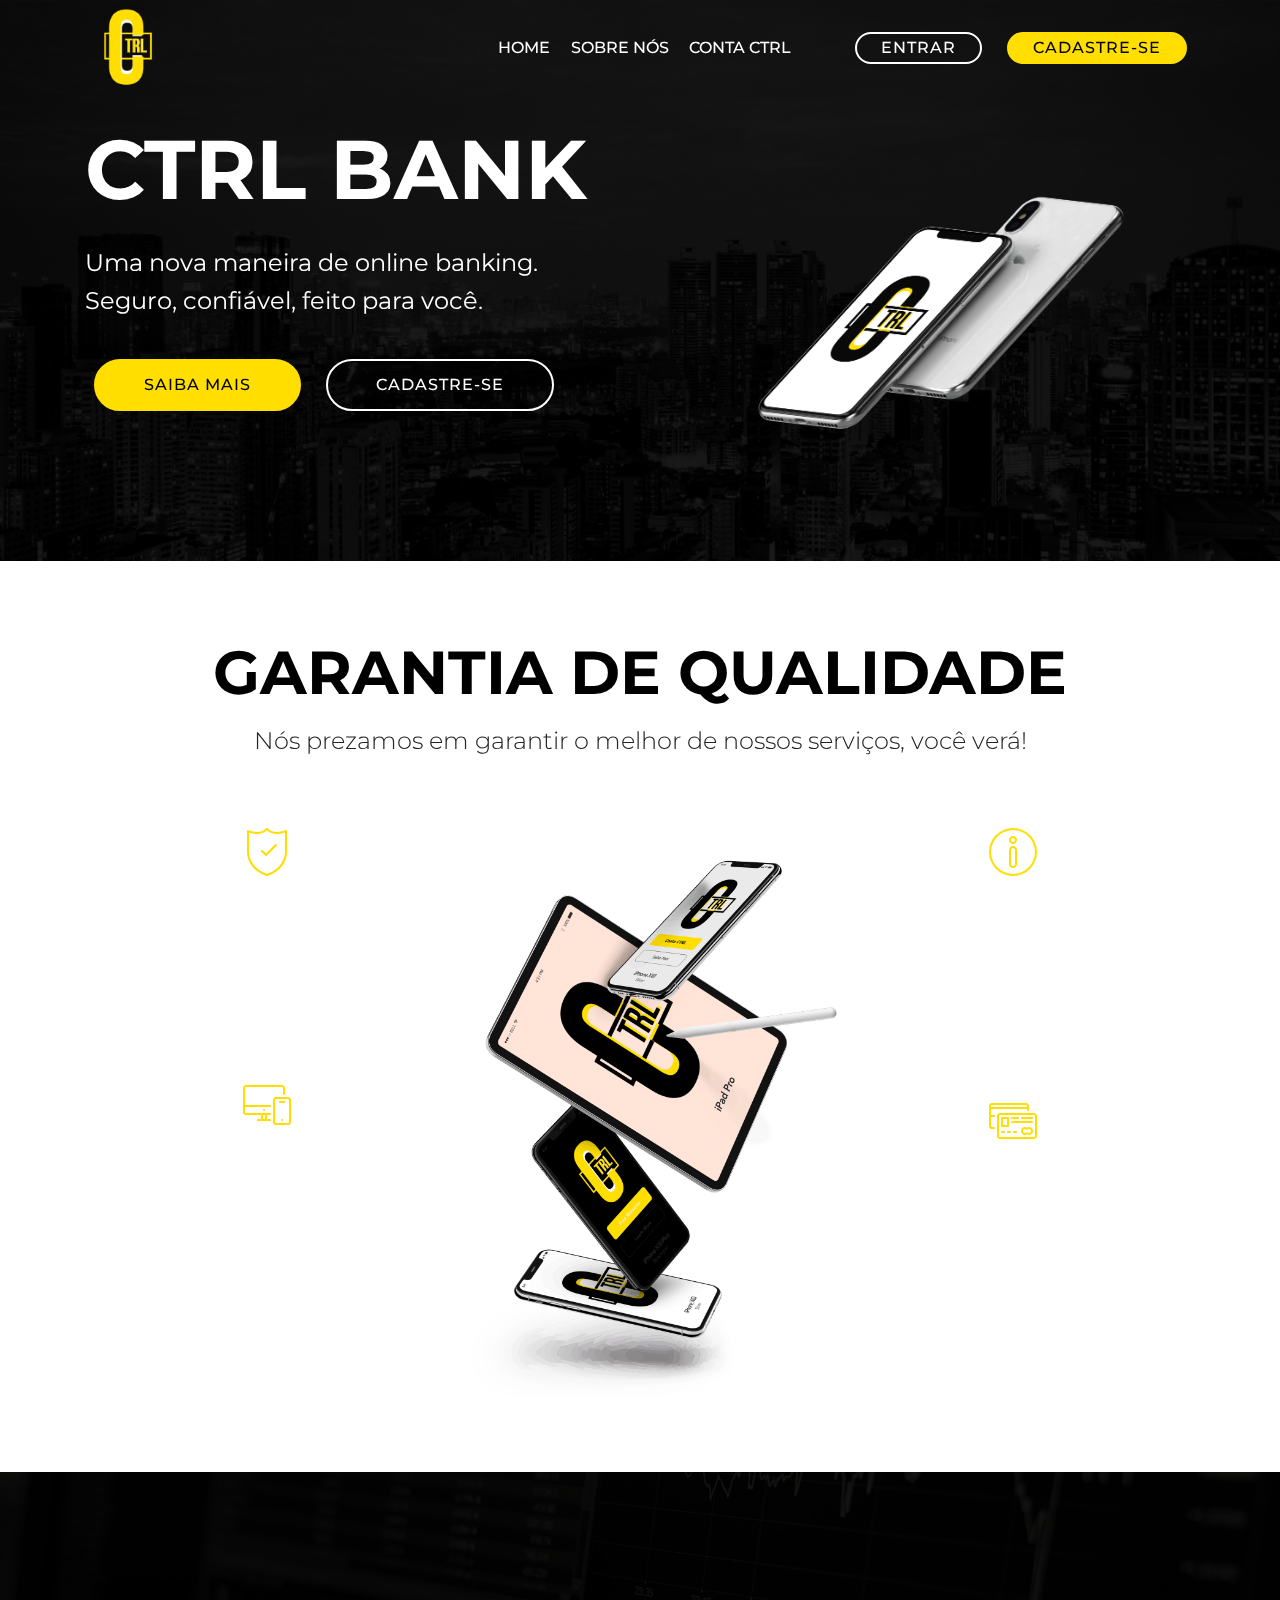
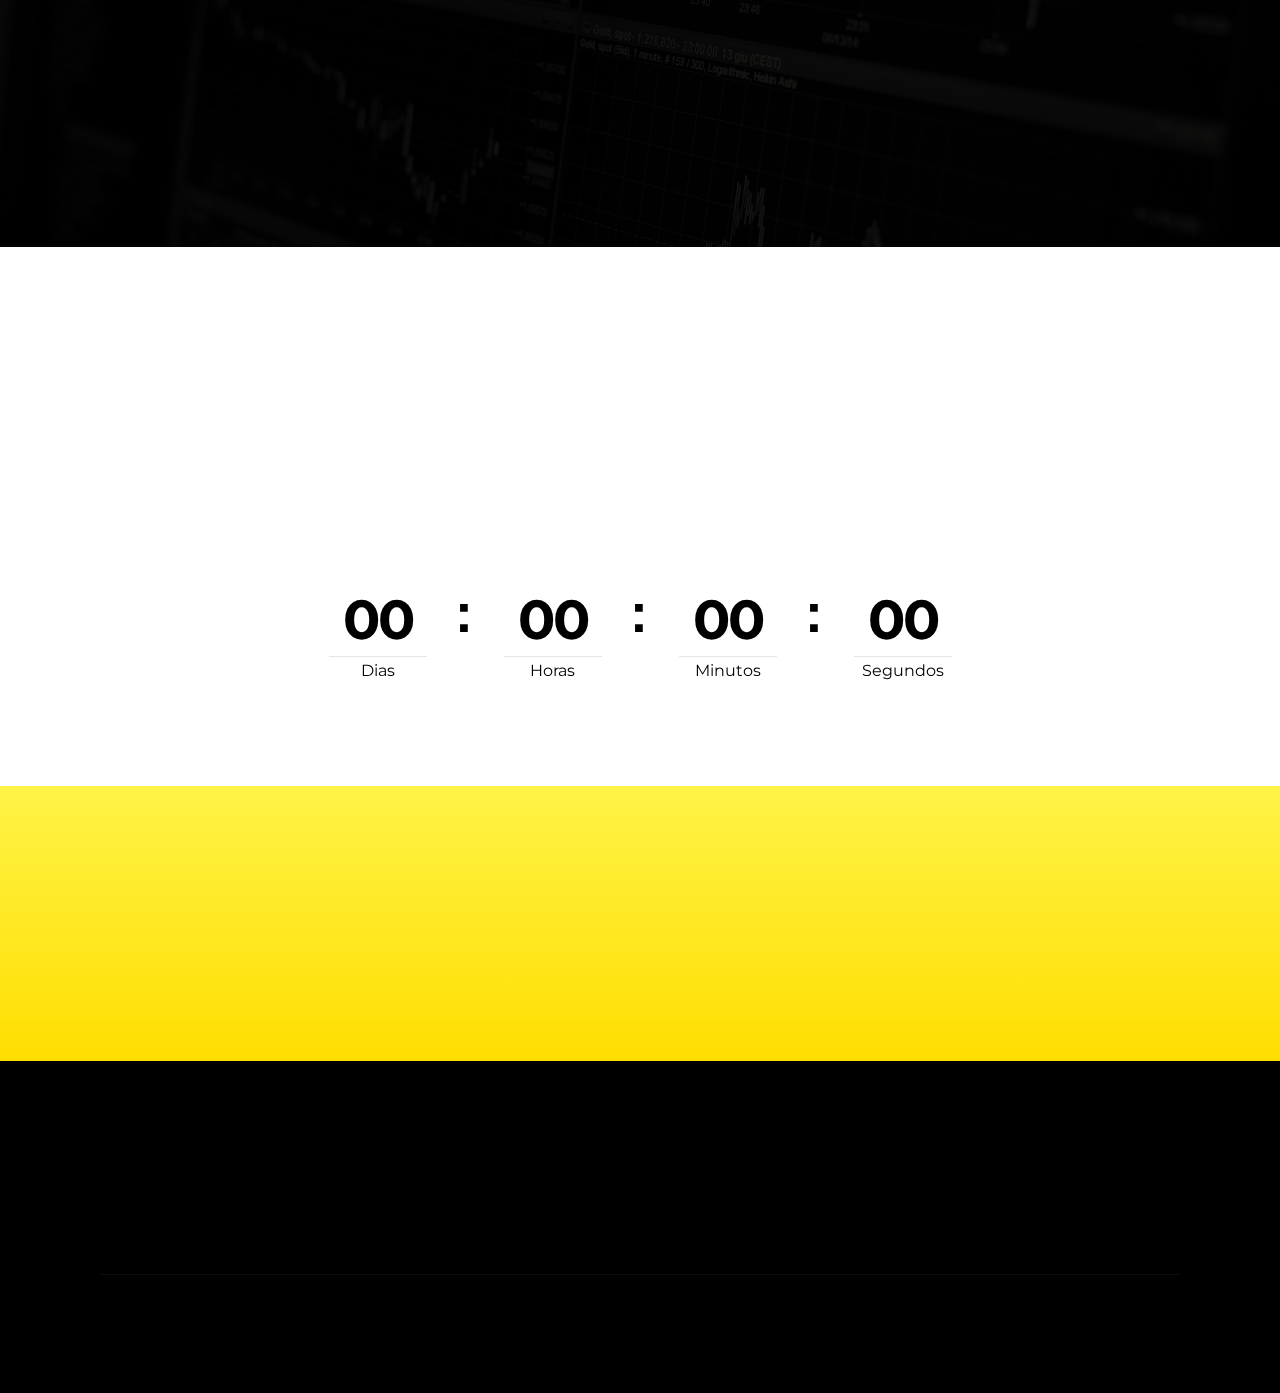
<file: index.html>
<!DOCTYPE html>
<html  >
<head>
  <!-- Site made with Mobirise Website Builder v4.9.7, https://mobirise.com -->
  <meta charset="UTF-8">
  <meta http-equiv="X-UA-Compatible" content="IE=edge">
  <meta name="generator" content="Mobirise v4.9.7, mobirise.com">
  <meta name="viewport" content="width=device-width, initial-scale=1, minimum-scale=1">
  <link rel="shortcut icon" href="assets/images/captura-de-tela-126-118x104.png" type="image/x-icon">
  <meta name="description" content="">
  
  <title>Home</title>
  <link rel="stylesheet" href="assets/web/assets/mobirise-icons/mobirise-icons.css">
  <link rel="stylesheet" href="assets/tether/tether.min.css">
  <link rel="stylesheet" href="assets/bootstrap/css/bootstrap.min.css">
  <link rel="stylesheet" href="assets/bootstrap/css/bootstrap-grid.min.css">
  <link rel="stylesheet" href="assets/bootstrap/css/bootstrap-reboot.min.css">
  <link rel="stylesheet" href="assets/dropdown/css/style.css">
  <link rel="stylesheet" href="assets/socicon/css/styles.css">
  <link rel="stylesheet" href="assets/animatecss/animate.min.css">
  <link rel="stylesheet" href="assets/theme/css/style.css">
  <link rel="stylesheet" href="assets/mobirise/css/mbr-additional.css" type="text/css">
  
  
  
</head>
<body>
  <section class="menu cid-roFRwippFR" once="menu" id="menu1-0">

    

    <nav class="navbar navbar-expand beta-menu navbar-dropdown align-items-center navbar-fixed-top navbar-toggleable-sm bg-color transparent">
        <button class="navbar-toggler navbar-toggler-right" type="button" data-toggle="collapse" data-target="#navbarSupportedContent" aria-controls="navbarSupportedContent" aria-expanded="false" aria-label="Toggle navigation">
            <div class="hamburger">
                <span></span>
                <span></span>
                <span></span>
                <span></span>
            </div>
        </button>
        <div class="menu-logo">
            <div class="navbar-brand">
                <span class="navbar-logo">
                    <a href="index.html">
                         <img src="assets/images/captura-de-tela-126-118x104.png" alt="Mobirise" title="" style="height: 5rem;">
                    </a>
                </span>
                
            </div>
        </div>
        <div class="collapse navbar-collapse" id="navbarSupportedContent">
            <ul class="navbar-nav nav-dropdown" data-app-modern-menu="true"><li class="nav-item">
                    <a class="nav-link link text-white display-4" href="https://mobirise.co">
                        </a>
                </li><li class="nav-item"><a class="nav-link link text-white display-4" href="index.html">HOME</a></li>
                <li class="nav-item"><a class="nav-link link text-white display-4" href="page1.html">SOBRE NÓS</a></li><li class="nav-item"><a class="nav-link link text-white display-4" href="page2.html">CONTA CTRL &nbsp; &nbsp; &nbsp; &nbsp; &nbsp;</a></li></ul>
            <div class="navbar-buttons mbr-section-btn"><a class="btn btn-sm btn-white-outline display-4" href="checarsessao.php">ENTRAR
                    </a> <a class="btn btn-sm btn-success display-4" href="cadastro.php">CADASTRE-SE
                    </a></div>
        </div>
    </nav>
</section>

<section class="engine"><a href="https://mobirise.info/u">bootstrap html templates</a></section><section class="header3 cid-roFRIWj4PV mbr-parallax-background" id="header3-2">

    

    <div class="mbr-overlay" style="opacity: 0.9; background-color: rgb(0, 0, 0);">
    </div>

    <div class="container">
        <div class="media-container-row">
            <div class="mbr-figure" style="width: 100%;">
                <img src="assets/images/iphone-1180x885.png" alt="Mobirise" title="">
            </div>

            <div class="media-content">
                <h1 class="mbr-section-title mbr-white pb-3 mbr-fonts-style display-1"><strong>CTRL BANK</strong></h1>
                
                <div class="mbr-section-text mbr-white pb-3 ">
                    <p class="mbr-text mbr-fonts-style display-5">Uma nova maneira de online banking.<br>Seguro, confiável, feito para você.</p>
                </div>
                <div class="mbr-section-btn"><a class="btn btn-md btn-primary display-4" href="page2.html">SAIBA MAIS</a>
                    <a class="btn btn-md btn-white-outline display-4" href="cadastro.php">CADASTRE-SE</a></div>
            </div>
        </div>
    </div>

</section>

<section class="features12 cid-roGe4L6jvk" id="features12-8">
    
    

    

    <div class="container">
        <h2 class="mbr-section-title pb-2 mbr-fonts-style display-2"><strong>GARANTIA&nbsp;</strong><strong>DE QUALIDADE</strong></h2>
        <h3 class="mbr-section-subtitle pb-3 mbr-fonts-style display-5">Nós prezamos em garantir o melhor de nossos serviços, você verá!</h3>

        <div class="media-container-row pt-5">
            <div class="block-content align-right">
                <div class="card pl-3 pr-3 pb-5">
                    <div class="mbr-card-img-title">
                        <div class="card-img pb-3">
                             <span class="mbr-iconfont mbri-protect" style="color: rgb(255, 222, 0); fill: rgb(255, 222, 0);"></span>
                        </div>
                        <div class="mbr-crt-title">
                            <h4 class="card-title py-2 mbr-crt-title mbr-fonts-style display-7"><strong>Segurança</strong></h4>
                        </div>
                    </div>                

                    <div class="card-box">
                        <p class="mbr-text mbr-section-text mbr-fonts-style display-7">Sistema 100% seguro, seus dados estarão em boas mãos.</p>
                    </div>
                </div>

                <div class="card pl-3 pr-3">
                    <div class="mbr-card-img-title">
                        <div class="card-img pb-3">
                            <span class="mbr-iconfont mbri-responsive" style="color: rgb(255, 222, 0); fill: rgb(255, 222, 0);"></span>
                        </div>
                        <div class="mbr-crt-title">
                            <h4 class="card-title py-2 mbr-crt-title mbr-fonts-style display-7"><strong>Prático e Responsivo</strong></h4>
                        </div>
                    </div>
                    <div class="card-box">
                        <p class="mbr-text mbr-section-text mbr-fonts-style display-7">
                            Nós nos adaptamos a qualquer aparelho.</p>
                    </div>
                </div>
            </div>

            <div class="mbr-figure m-auto" style="width: 60%;">
                <img src="assets/images/flyingf-982x929.png" alt="Mobirise" title="">
            </div>

            <div class="block-content align-left">
                <div class="card pl-3 pr-3 pb-5">
                    <div class="mbr-card-img-title">
                        <div class="card-img pb-3">
                             <span class="mbr-iconfont mbri-info" style="color: rgb(255, 222, 0); fill: rgb(255, 222, 0);"></span>
                        </div>
                        <div class="mbr-crt-title">
                            <h4 class="card-title py-2 mbr-crt-title mbr-fonts-style display-7"><strong>Atendimento ao Cliente</strong></h4>
                        </div>
                    </div>                

                    <div class="card-box">
                        <p class="mbr-text mbr-section-text mbr-fonts-style display-7">Suporte ao cliente a qualquer momento em nosso FAC.</p>
                    </div>
                </div>

                <div class="card pl-3 pr-3">
                    <div class="mbr-card-img-title">
                        <div class="card-img pb-3">
                            <span class="mbr-iconfont mbri-credit-card" style="color: rgb(255, 222, 0); fill: rgb(255, 222, 0);"></span>
                        </div>
                        <div class="mbr-crt-title">
                            <h4 class="card-title py-2 mbr-crt-title mbr-fonts-style display-7"><strong>
                                Cartão</strong> <strong>Grátis</strong></h4>
                        </div>
                    </div>
                    <div class="card-box">
                        <p class="mbr-text mbr-section-text mbr-fonts-style display-7">
                            Além de tudo você ganha o cartão CTRL sem adicionais.</p>
                    </div>
                </div>
            </div>
        </div>
    </div>
</section>

<section class="mbr-section info3 cid-roGlf3pNyD" id="info3-b">

    

    <div class="mbr-overlay" style="opacity: 0.9; background-color: rgb(0, 0, 0);">
    </div>

    <div class="container">
        <div class="row justify-content-center">
            <div class="media-container-column title col-12 col-md-10">
                <h2 class="align-left mbr-bold mbr-white pb-3 mbr-fonts-style display-2">SUA MELHOR OPÇÃO&nbsp;<br>É O CTRL.</h2>
                
                <p class="mbr-text align-left mbr-white mbr-fonts-style display-7">Sem anuidade, sem stress. Garantia de serviço, praticidade &amp; segurança. Nós somos o banco do futuro.</p>
                <div class="mbr-section-btn align-left py-4"><a class="btn btn-primary display-4" href="page2.html">CONTA CTRL</a></div>
            </div>
        </div>
    </div>
</section>

<section class="countdown1 cid-roFSd24GVu" id="countdown1-4">
    
    
    
    <div class="container ">
        <h2 class="mbr-section-title pb-3 align-center mbr-fonts-style display-1"><strong>Em breve com vocês...</strong></h2>
        <h3 class="mbr-section-subtitle align-center mbr-fonts-style display-5">
            Uma aplicação moderna e prática, perfeita para que tem pressa.<br>O CTRL Bank é o banco do futuro!</h3>
        
    </div>
    <div class="container countdown-cont align-center">
        <div class="daysCountdown" title="Dias"></div>
        <div class="hoursCountdown" title="Horas"></div> 
        <div class="minutesCountdown" title="Minutos"></div> 
        <div class="secondsCountdown" title="Segundos"></div>
        <div class="countdown pt-5 mt-2" data-due-date="2019/06/10"> 
        </div>
    </div>
</section>

<section class="cid-roGn3RAHM3" id="social-buttons2-c">

    

    

    <div class="container">
        <div class="media-container-row">
            <div class="col-md-8 align-center">
                <h2 class="pb-3 mbr-fonts-style display-1"><strong>SIGA-NOS!</strong></h2>
                <div class="social-list pl-0 mb-0">
                    <a href="https://twitter.com" target="_blank">
                        <span class="px-2 mbr-iconfont mbr-iconfont-social socicon-twitter socicon"></span>
                    </a>
                    <a href="https://www.facebook.com" target="_blank">
                        <span class="px-2 mbr-iconfont mbr-iconfont-social socicon-facebook socicon"></span>
                    </a>
                    <a href="https://instagram.com" target="_blank">
                        <span class="px-2 mbr-iconfont mbr-iconfont-social socicon-instagram socicon"></span>
                    </a>
                    <a href="https://www.youtube.com/c/mobirise" target="_blank">
                        
                    </a>
                    <a href="https://plus.google.com/u/0/+Mobirise" target="_blank">
                        
                    </a>
                    <a href="https://www.behance.net/Mobirise" target="_blank">
                        
                    </a>
                </div>
            </div>
        </div>
    </div>
</section>

<section class="cid-roGnhHW5vI" id="footer1-e">

    

    

    <div class="container">
        <div class="media-container-row content text-white">
            <div class="col-12 col-md-3">
                <div class="media-wrap">
                    <a href="index.html">
                        <img src="assets/images/captura-de-tela-126-192x168.png" alt="Mobirise" title="">
                    </a>
                </div>
            </div>
            <div class="col-12 col-md-3 mbr-fonts-style display-7">
                <h5 class="pb-3">Endereço</h5>
                <p class="mbr-text">ETEC Joaquim Ferreira&nbsp;<br>do Amaral<br>Jaú/SP</p>
            </div>
            <div class="col-12 col-md-3 mbr-fonts-style display-7">
                <h5 class="pb-3">
                    Contacts
                </h5>
                <p class="mbr-text">
                    Email: support@ctrlbank.com
                    <br>Telefone: +55 (14) 00000000 &nbsp; &nbsp; &nbsp; &nbsp;&nbsp;<br></p>
            </div>
            <div class="col-12 col-md-3 mbr-fonts-style display-7">
                <h5 class="pb-3">
                    Links
                </h5>
                <p class="mbr-text"><a href="index.html">Cadastro</a></p>
            </div>
        </div>
        <div class="footer-lower">
            <div class="media-container-row">
                <div class="col-sm-12">
                    <hr>
                </div>
            </div>
            <div class="media-container-row mbr-white">
                <div class="col-sm-6 copyright">
                    <p class="mbr-text mbr-fonts-style display-7">
                        © Copyright 2019 CTRL <a href="index.html">Bank</a> - All Rights Reserved
                    </p>
                </div>
                <div class="col-md-6">
                    <div class="social-list align-right">
                        <div class="soc-item">
                            <a href="https://twitter.com/mobirise" target="_blank">
                                <span class="socicon-twitter socicon mbr-iconfont mbr-iconfont-social"></span>
                            </a>
                        </div>
                        <div class="soc-item">
                            <a href="https://www.facebook.com" target="_blank">
                                <span class="mbr-iconfont mbr-iconfont-social socicon-facebook socicon"></span>
                            </a>
                        </div>
                        <div class="soc-item">
                            <a href="https://www.youtube.com/c/mobirise" target="_blank">
                                <span class="socicon-youtube socicon mbr-iconfont mbr-iconfont-social"></span>
                            </a>
                        </div>
                        <div class="soc-item">
                            <a href="https://instagram.com" target="_blank">
                                <span class="mbr-iconfont mbr-iconfont-social socicon-instagram socicon"></span>
                            </a>
                        </div>
                        <div class="soc-item">
                            <a href="https://plus.google.com" target="_blank">
                                <span class="mbr-iconfont mbr-iconfont-social socicon-googleplus socicon"></span>
                            </a>
                        </div>
                        <div class="soc-item">
                            <a href="https://www.behance.net" target="_blank">
                                <span class="mbr-iconfont mbr-iconfont-social socicon-behance socicon"></span>
                            </a>
                        </div>
                    </div>
                </div>
            </div>
        </div>
    </div>
</section>


  <script src="assets/web/assets/jquery/jquery.min.js"></script>
  <script src="assets/popper/popper.min.js"></script>
  <script src="assets/tether/tether.min.js"></script>
  <script src="assets/bootstrap/js/bootstrap.min.js"></script>
  <script src="assets/smoothscroll/smooth-scroll.js"></script>
  <script src="assets/dropdown/js/script.min.js"></script>
  <script src="assets/viewportchecker/jquery.viewportchecker.js"></script>
  <script src="assets/parallax/jarallax.min.js"></script>
  <script src="assets/countdown/jquery.countdown.min.js"></script>
  <script src="assets/sociallikes/social-likes.js"></script>
  <script src="assets/touchswipe/jquery.touch-swipe.min.js"></script>
  <script src="assets/theme/js/script.js"></script>
  
  
  <input name="animation" type="hidden">
  </body>
</html>
</file>
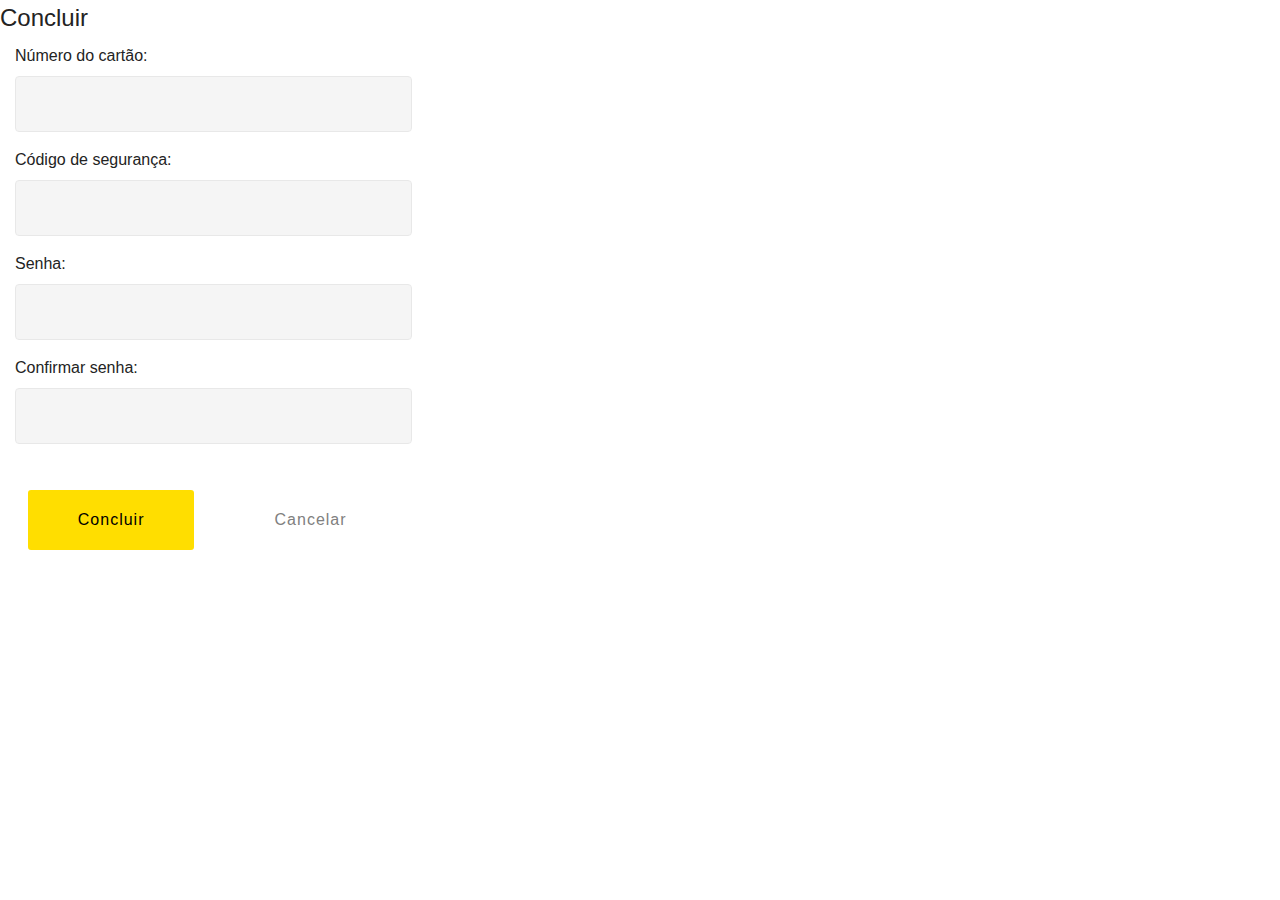
<file: antigoCONCLUIRCADASTRO.html>
<!DOCTYPE html>
<html>
<head>
	<title>Concluir Cadastro</title>
	<meta charset="UTF-8">
  <meta http-equiv="X-UA-Compatible" content="IE=edge">
  <meta name="generator" content="Mobirise v4.9.7, mobirise.com">
  <meta name="viewport" content="width=device-width, initial-scale=1, minimum-scale=1">
  <link rel="shortcut icon" href="assets/images/captura-de-tela-126-118x104.png" type="image/x-icon">
  <meta name="description" content="">
  
  <title>Home</title>
  <link rel="stylesheet" href="assets/web/assets/mobirise-icons/mobirise-icons.css">
  <link rel="stylesheet" href="assets/tether/tether.min.css">
  <link rel="stylesheet" href="assets/bootstrap/css/bootstrap.min.css">
  <link rel="stylesheet" href="assets/bootstrap/css/bootstrap-grid.min.css">
  <link rel="stylesheet" href="assets/bootstrap/css/bootstrap-reboot.min.css">
  <link rel="stylesheet" href="assets/dropdown/css/style.css">
  <link rel="stylesheet" href="assets/socicon/css/styles.css">
  <link rel="stylesheet" href="assets/animatecss/animate.min.css">
  <link rel="stylesheet" href="assets/theme/css/style.css">
  <link rel="stylesheet" href="assets/mobirise/css/mbr-additional.css" type="text/css">
</head>
<body>

	<form class="form-horizontal" action="concluir.php" method="post">
<fieldset>

<!-- Form Name -->
<legend>Concluir</legend>

<!-- Text input-->
<div class="form-group">
  <label class="col-md-4 control-label" for="cartao">Número do cartão:</label>  
  <div class="col-md-4">
  <input id="cartao" name="cartao" type="text" placeholder="" class="form-control input-md" required="">
    
  </div>
</div>

<!-- Text input-->
<div class="form-group">
  <label class="col-md-4 control-label" for="cod_seg">Código de segurança:</label>  
  <div class="col-md-4">
  <input id="cod_seg" name="cod_seg" type="text" placeholder="" class="form-control input-md" required="">
    
  </div>
</div>

<!-- Password input-->
<div class="form-group">
  <label class="col-md-4 control-label" for="senha">Senha:</label>
  <div class="col-md-4">
    <input id="senha" name="senha" type="password" placeholder="" class="form-control input-md" required="">
    
  </div>
</div>

<!-- Password input-->
<div class="form-group">
  <label class="col-md-4 control-label" for="confirmar_senha">Confirmar senha:</label>
  <div class="col-md-4">
    <input id="confirmar_senha" name="confirmar_senha" type="password" placeholder="" class="form-control input-md" required="">
    
  </div>
</div>

<!-- Button (Double) -->
<div class="form-group">
  <label class="col-md-4 control-label" for="concluir"></label>
  <div class="col-md-8">
    <button id="concluir" name="concluir" class="btn btn-success">Concluir</button>
    <button id="cancelar" name="cancelar" class="btn btn-danger">Cancelar</button>
  </div>
</div>

</fieldset>
</form>


</body>
</html>
</file>
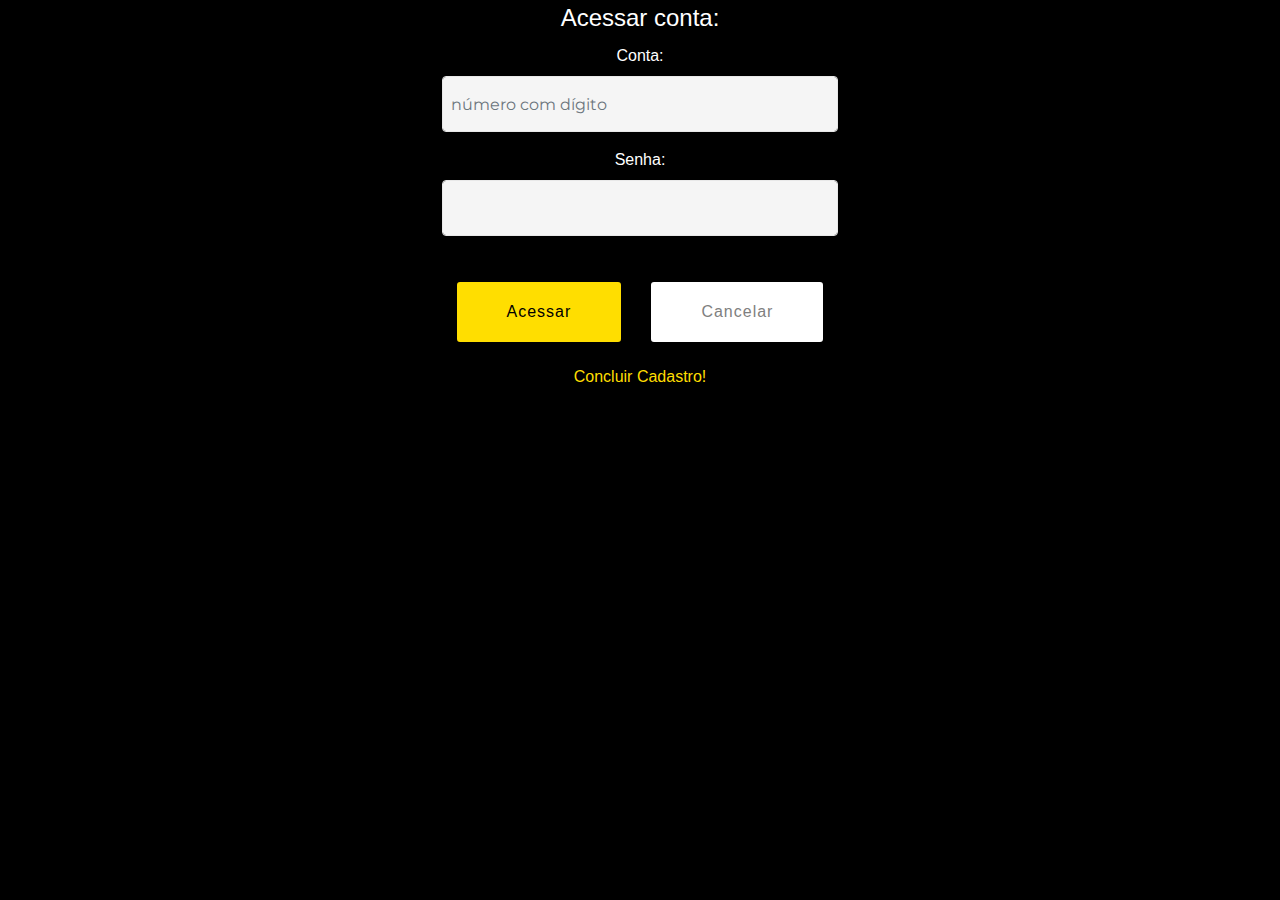
<file: antigoLOGIN.html>
<!DOCTYPE html>
<html  >
<head>
  <!-- Site made with Mobirise Website Builder v4.9.7, https://mobirise.com -->
  <meta charset="UTF-8">
  <meta http-equiv="X-UA-Compatible" content="IE=edge">
  <meta name="generator" content="Mobirise v4.9.7, mobirise.com">
  <meta name="viewport" content="width=device-width, initial-scale=1, minimum-scale=1">
  <link rel="shortcut icon" href="assets/images/captura-de-tela-126-118x104.png" type="image/x-icon">
  <meta name="description" content="">
  
  <title>Home</title>
  <link rel="stylesheet" href="assets/web/assets/mobirise-icons/mobirise-icons.css">
  <link rel="stylesheet" href="assets/tether/tether.min.css">
  <link rel="stylesheet" href="assets/bootstrap/css/bootstrap.min.css">
  <link rel="stylesheet" href="assets/bootstrap/css/bootstrap-grid.min.css">
  <link rel="stylesheet" href="assets/bootstrap/css/bootstrap-reboot.min.css">
  <link rel="stylesheet" href="assets/dropdown/css/style.css">
  <link rel="stylesheet" href="assets/socicon/css/styles.css">
  <link rel="stylesheet" href="assets/animatecss/animate.min.css">
  <link rel="stylesheet" href="assets/theme/css/style.css">
  <link rel="stylesheet" href="assets/mobirise/css/mbr-additional.css" type="text/css">
  
  <style>
body {
background-color: black;
}
</style>
  
</head>
<body>
  <center>

        <form class="form-horizontal" action="logando.php" method="post">
<fieldset>

<!-- Form Name -->
<legend><font color="white">Acessar conta:</font></legend>

<!-- Text input-->
<div class="form-group">
 <font color="white"> <label class="col-md-4 control-label" for="num_conta">Conta:</label> </font> 
  <div class="col-md-4">
  <input id="num_conta" name="num_conta" type="text" placeholder="número com dígito" class="form-control input-md" required="">
    
  </div>
</div>

<!-- Password input-->
<div class="form-group">
  <font color="white"><label class="col-md-4 control-label" for="senha">Senha:</label></font>
  <div class="col-md-4">
    <input id="senha" name="senha" type="password" placeholder="" class="form-control input-md" required="">
    
  </div>
</div>

<!-- Button (Double) -->
<div class="form-group">
  <label class="col-md-4 control-label" for="button1id"></label>
  <div class="col-md-8">
    <button id="button1id" name="button1id" class="btn btn-success">Acessar</button>
    <button id="button2id" name="button2id" class="btn btn-danger">Cancelar</button>
  </div>
</div>

</fieldset>
</form>

<a href="concluircadastro.html">Concluir Cadastro!</a>
</center>
 
  </body>
</html>
</file>
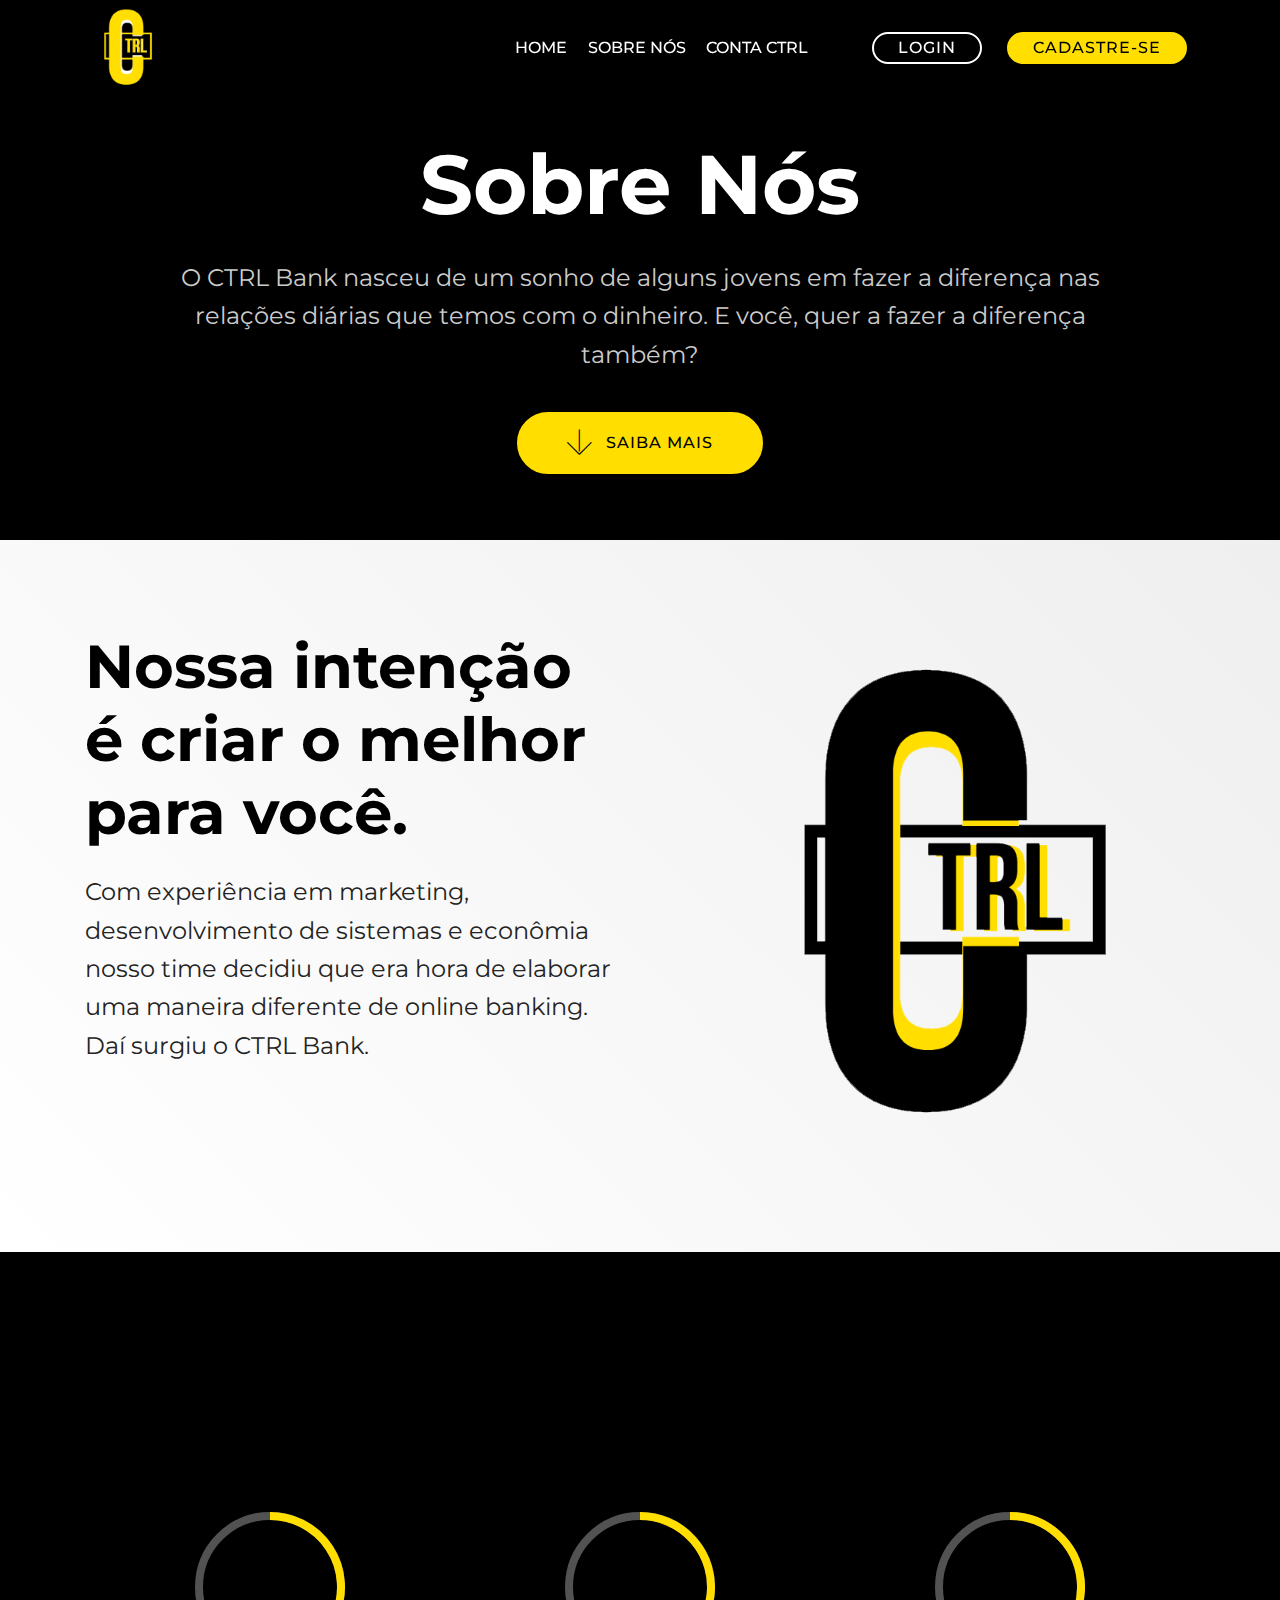
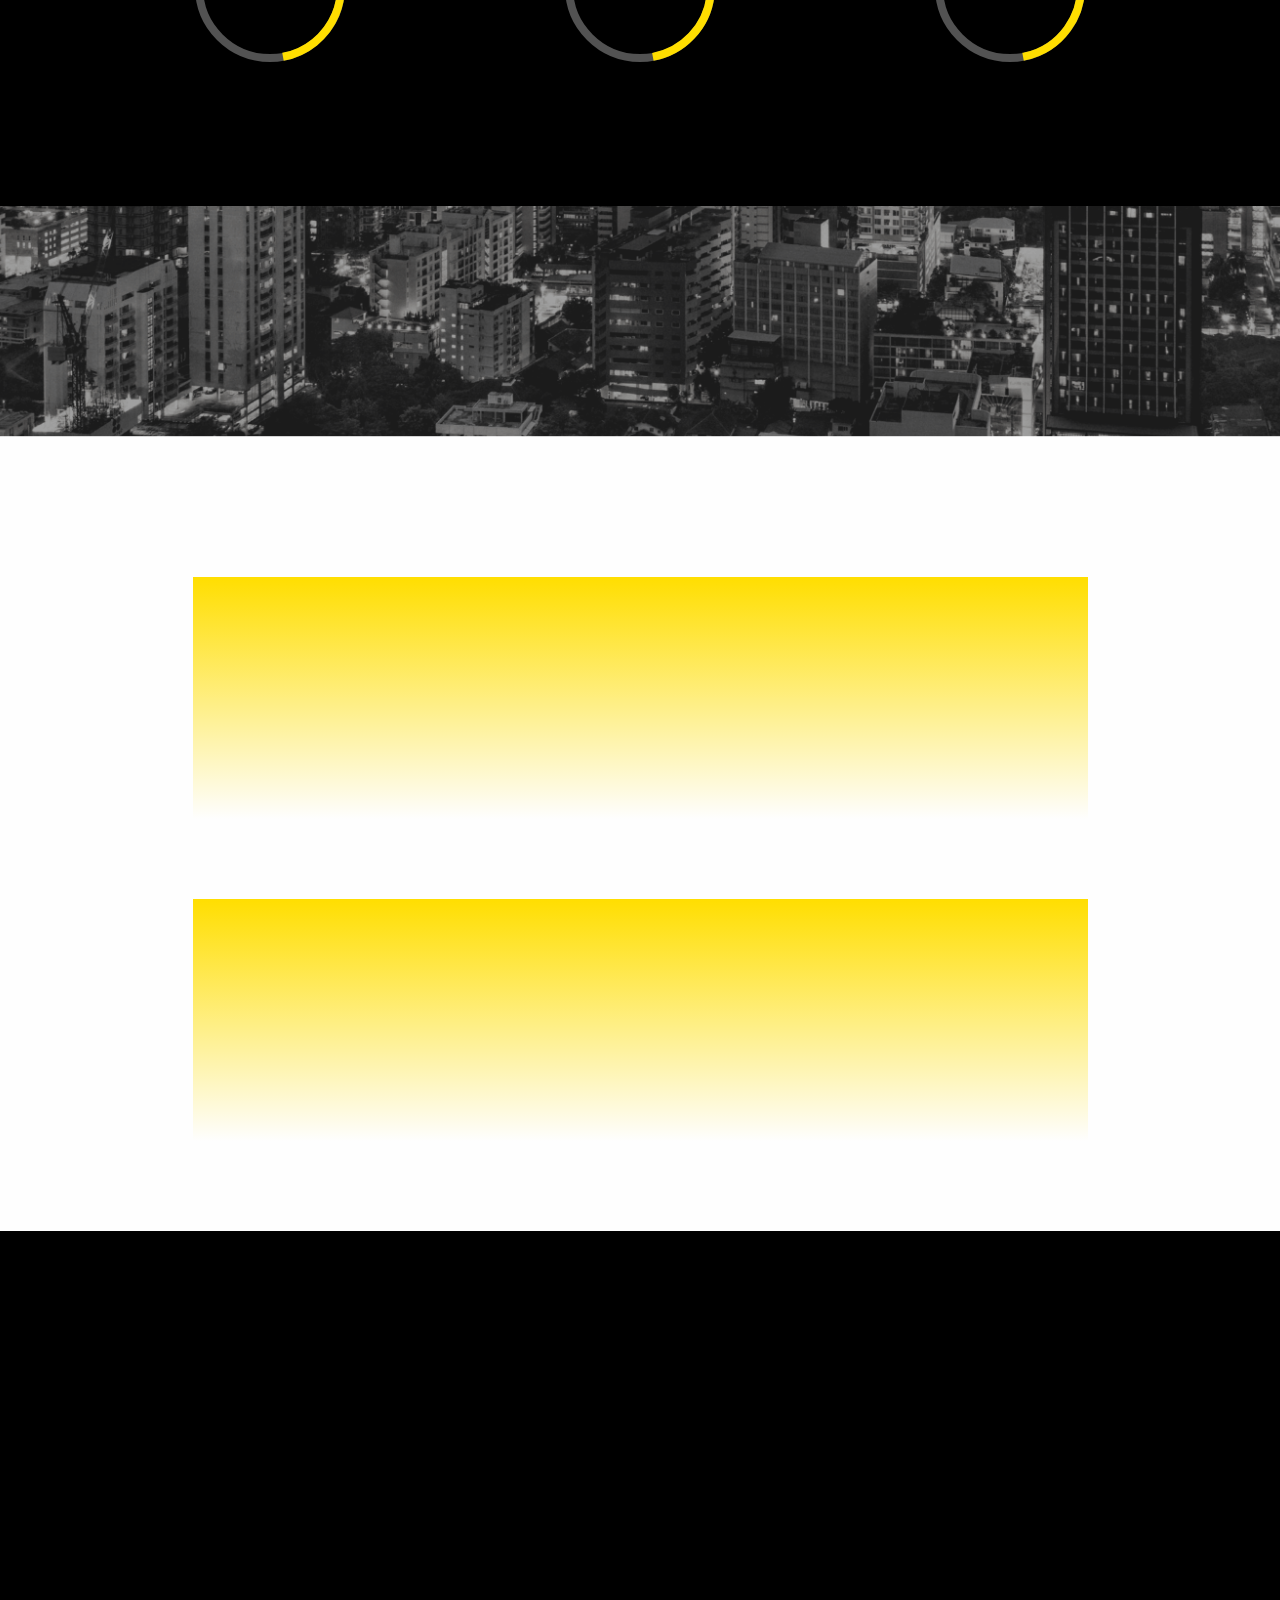
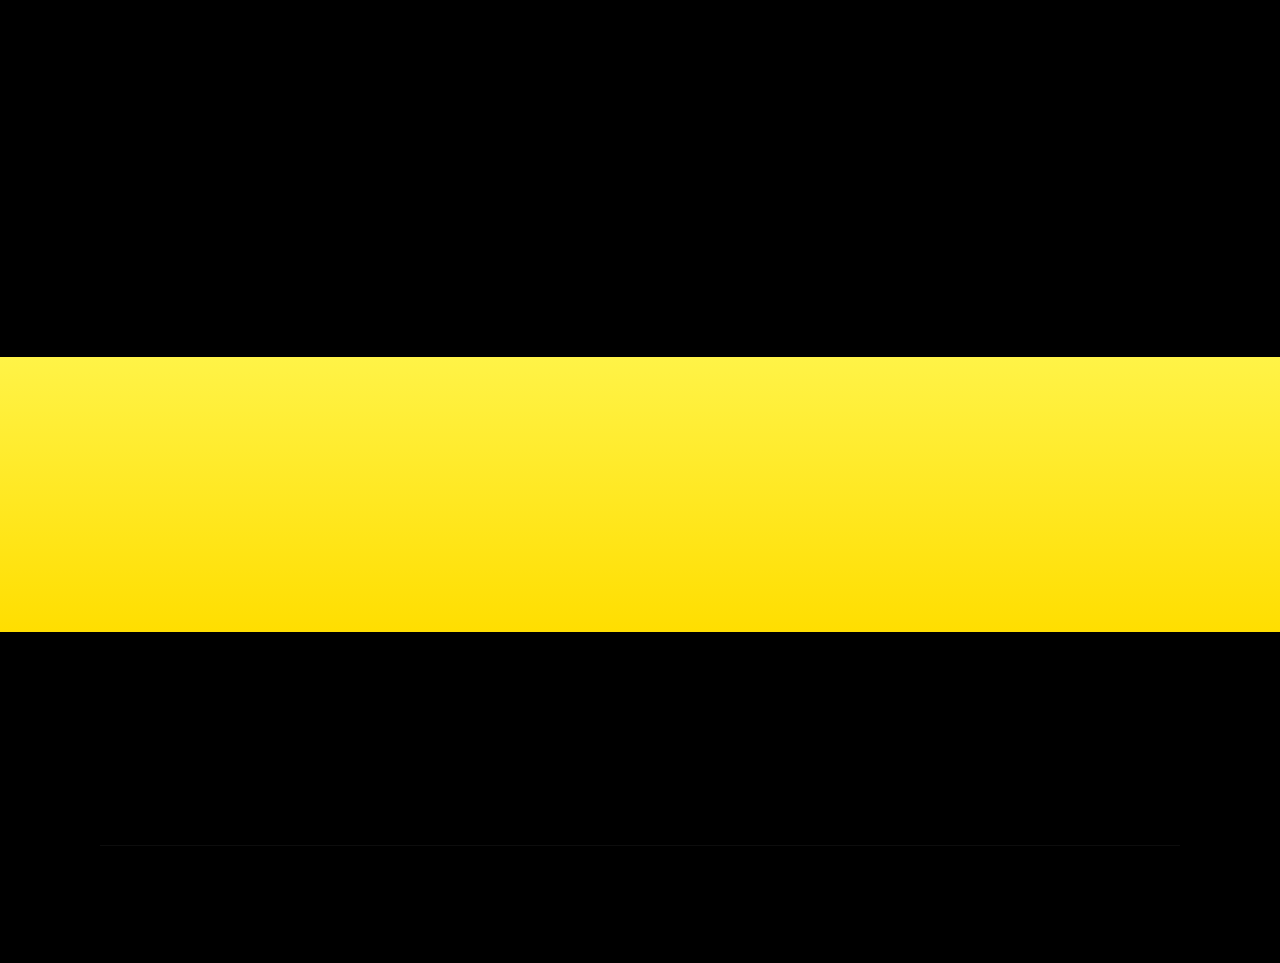
<file: page1.html>
<!DOCTYPE html>
<html  >
<head>
  <!-- Site made with Mobirise Website Builder v4.9.7, https://mobirise.com -->
  <meta charset="UTF-8">
  <meta http-equiv="X-UA-Compatible" content="IE=edge">
  <meta name="generator" content="Mobirise v4.9.7, mobirise.com">
  <meta name="viewport" content="width=device-width, initial-scale=1, minimum-scale=1">
  <link rel="shortcut icon" href="assets/images/captura-de-tela-126-118x104.png" type="image/x-icon">
  <meta name="description" content="Web Site Maker Description">
  
  <title>Sobre nós</title>
  <link rel="stylesheet" href="assets/web/assets/mobirise-icons/mobirise-icons.css">
  <link rel="stylesheet" href="assets/tether/tether.min.css">
  <link rel="stylesheet" href="assets/bootstrap/css/bootstrap.min.css">
  <link rel="stylesheet" href="assets/bootstrap/css/bootstrap-grid.min.css">
  <link rel="stylesheet" href="assets/bootstrap/css/bootstrap-reboot.min.css">
  <link rel="stylesheet" href="assets/dropdown/css/style.css">
  <link rel="stylesheet" href="assets/animatecss/animate.min.css">
  <link rel="stylesheet" href="assets/as-pie-progress/css/progress.min.css">
  <link rel="stylesheet" href="assets/socicon/css/styles.css">
  <link rel="stylesheet" href="assets/theme/css/style.css">
  <link rel="stylesheet" href="assets/mobirise/css/mbr-additional.css" type="text/css">
  
  
  
</head>
<body>
  <section class="menu cid-roFRwippFR" once="menu" id="menu1-f">

    

    <nav class="navbar navbar-expand beta-menu navbar-dropdown align-items-center navbar-fixed-top navbar-toggleable-sm bg-color transparent">
        <button class="navbar-toggler navbar-toggler-right" type="button" data-toggle="collapse" data-target="#navbarSupportedContent" aria-controls="navbarSupportedContent" aria-expanded="false" aria-label="Toggle navigation">
            <div class="hamburger">
                <span></span>
                <span></span>
                <span></span>
                <span></span>
            </div>
        </button>
        <div class="menu-logo">
            <div class="navbar-brand">
                <span class="navbar-logo">
                    <a href="index.html">
                         <img src="assets/images/captura-de-tela-126-118x104.png" alt="Mobirise" title="" style="height: 5rem;">
                    </a>
                </span>
                
            </div>
        </div>
        <div class="collapse navbar-collapse" id="navbarSupportedContent">
            <ul class="navbar-nav nav-dropdown" data-app-modern-menu="true"><li class="nav-item">
                    <a class="nav-link link text-white display-4" href="https://mobirise.co">
                        </a>
                </li><li class="nav-item"><a class="nav-link link text-white display-4" href="index.html">HOME</a></li>
                <li class="nav-item"><a class="nav-link link text-white display-4" href="page1.html">SOBRE NÓS</a></li><li class="nav-item"><a class="nav-link link text-white display-4" href="page2.html">CONTA CTRL &nbsp; &nbsp; &nbsp; &nbsp; &nbsp;</a></li></ul>
            <div class="navbar-buttons mbr-section-btn"><a class="btn btn-sm btn-white-outline display-4" href="index.html">LOGIN
                    </a> <a class="btn btn-sm btn-success display-4" href="index.html">CADASTRE-SE
                    </a></div>
        </div>
    </nav>
</section>

<section class="engine"><a href="https://mobirise.info/q">responsive website templates</a></section><section class="header1 cid-roGs6xlJcb" id="header16-i">

    

    

    <div class="container">
        <div class="row justify-content-md-center">
            <div class="col-md-10 align-center">
                <h1 class="mbr-section-title mbr-bold pb-3 mbr-fonts-style display-1">Sobre Nós</h1>
                
                <p class="mbr-text pb-3 mbr-fonts-style display-5">O CTRL Bank nasceu de um sonho de alguns jovens em fazer a diferença nas relações diárias que temos com o dinheiro. E você, quer a fazer a diferença também?</p>
                <div class="mbr-section-btn"><a class="btn btn-md btn-success display-4" href="#more"><span class="mbri-down mbr-iconfont mbr-iconfont-btn" style="color: rgb(0, 0, 0);"></span>SAIBA MAIS</a></div>
            </div>
        </div>
    </div>

</section>
<a name="more"></a>
<section class="header3 cid-roGtsIN4Fr" id="header3-k">

    

    
	
    <div class="container">

        <div class="media-container-row">
            <div class="mbr-figure" style="width: 100%;">
                <img src="assets/images/captura-de-tela-127-671x687.png" alt="Mobirise" title="">
            </div>

            <div class="media-content">
                <h1 class="mbr-section-title mbr-white pb-3 mbr-fonts-style display-2"><strong>Nossa intenção é criar o melhor para você.</strong><strong><br></strong></h1>
                
                <div class="mbr-section-text mbr-white pb-3 ">
                    <p class="mbr-text mbr-fonts-style display-5">Com experiência em marketing, desenvolvimento de sistemas e econômia nosso time decidiu que era hora de elaborar uma maneira diferente de online banking.<br>Daí surgiu o CTRL Bank.</p>
                </div>
                <div class="mbr-section-btn"><a class="btn btn-md btn-primary display-4" href="index.html">CADASTRE-SE</a></div>
               
            </div>
        </div>
    </div>

</section>


<section class="progress-bars3 cid-roGwldYcKz" id="progress-bars3-l">
 
     

    
    
    <div class="container">
        <h2 class="mbr-section-title pb-3 align-center mbr-fonts-style display-2" style="color: #ffde00;"><strong>NOSSAS ESTATÍSTICAS</strong></h2>

        <h3 class="mbr-section-subtitle mbr-fonts-style display-5">Dados do progresso do projeto, desde a criação até a finalização.</h3>
    
        <div class="media-container-row pt-5 mt-2">
            <div class="card p-3 align-center">
                <div class="wrap">
                    <div class="pie_progress progress1" role="progressbar" data-goal="94">
                        <p class="pie_progress__number mbr-fonts-style display-5">94%</p>
                    </div>
                </div> 
                <div class="mbr-crt-title pt-3">
                    <h4 class="card-title py-2 mbr-fonts-style display-5">
                        Estrutura</h4>
                </div>                 
            </div>

            <div class="card p-3 align-center">
                <div class="wrap">
                    <div class="pie_progress progress2" role="progressbar" data-goal="81">
                        <p class="pie_progress__number mbr-fonts-style display-5">81%</p>
                    </div>
                </div> 
                <div class="mbr-crt-title pt-3">
                    <h4 class="card-title py-2 mbr-fonts-style display-5">
                        Design</h4>
                </div>                 
            </div>

            <div class="card p-3 align-center">
                <div class="wrap">
                    <div class="pie_progress progress3" role="progressbar" data-goal="70">
                        <p class="pie_progress__number mbr-fonts-style display-5"></p>
                    </div>
                </div> 
                <div class="mbr-crt-title pt-3">
                    <h4 class="card-title py-2 mbr-fonts-style display-5">
                        Final Services</h4>
                </div>                 
            </div>

            

            

            
        </div>
</div></section>

<section class="testimonials5 cid-roGwuAGAbs mbr-parallax-background" id="testimonials5-m">

    

    <div class="mbr-overlay" style="opacity: 0.9; background-color: rgb(255, 255, 255);">
    </div>
    <div class="container">
        <div class="media-container-row">
            <div class="title col-12 align-center">
                <h2 class="pb-3 mbr-fonts-style display-2"><strong>O QUE ALGUNS USUÁRIOS JÁ DIZEM</strong></h2>
                <h3 class="mbr-section-subtitle mbr-light pb-3 mbr-fonts-style display-5">O CTRL Bank chega no mercado em busca das melhores avaliações.</h3>
            </div>
        </div>
    </div>

    <div class="container">
        <div class="media-container-column">
            

            
        <div class="mbr-testimonial align-center col-12 col-md-10">
                <div class="panel-item">
                    <div class="card-block">
                        <div class="testimonial-photo">
                            <img src="assets/images/face1.jpg">
                        </div>
                        <p class="mbr-text mbr-fonts-style mbr-white display-7">"Uma ferramenta promissora e prática para quem precisa de um banco digital adaptável."</p>
                    </div>
                    <div class="card-footer">
                        <div class="mbr-author-name mbr-bold mbr-fonts-style mbr-white display-7">José Carlos</div>
                        <small class="mbr-author-desc mbr-italic mbr-light mbr-fonts-style mbr-white display-7">Desenvolvedor</small>
                    </div>
                </div>
            </div><div class="mbr-testimonial align-center col-12 col-md-10">
                <div class="panel-item">
                    <div class="card-block">
                        <div class="testimonial-photo">
                            <img src="assets/images/face3.jpg">
                        </div>
                        <p class="mbr-text mbr-fonts-style mbr-white display-7">"Moderno, facilita muito a vida de quem vive na correria como eu."&nbsp;</p>
                    </div>
                    <div class="card-footer">
                        <div class="mbr-author-name mbr-bold mbr-fonts-style mbr-white display-7">Nicolas Machado</div>
                        <small class="mbr-author-desc mbr-italic mbr-light mbr-fonts-style mbr-white display-7">
                               Atleta</small>
                    </div>
                </div>
            </div></div>
    </div>   
</section>

<section class="mbr-section form4 cid-roGB0gWBrC" id="form4-q">

    

    
    <div class="container">
        <div class="row">
            <div class="col-md-6">
                <div class="google-map"><iframe frameborder="0" style="border:0" src="https://www.google.com/maps/embed?pb=!1m18!1m12!1m3!1d3691.5953059643343!2d-48.56507848489791!3d-22.293314821872748!2m3!1f0!2f0!3f0!3m2!1i1024!2i768!4f13.1!3m3!1m2!1s0x94c757fe1abe1399%3A0x3b0bd1dacc48457e!2sEtec+Joaquim+Ferreira+do+Amaral!5e0!3m2!1spt-BR!2sbr!4v1556234621556!5m2!1spt-BR!2sbr" allowfullscreen=""></iframe></div>
            </div>
            <div class="col-md-6">
                <h2 class="pb-3 align-left mbr-fonts-style display-2"><strong>FALE</strong> <strong>CONOSCO</strong></h2>
                <div>
                    <div class="icon-block pb-3 align-left">
                        
                        <h4 class="icon-block__title align-left mbr-fonts-style display-5"><span style="font-style: normal;">Estamos</span> <span style="font-style: normal;">sempre</span> <span style="font-style: normal;">aqui!</span></h4>
                    </div>
                    <div class="icon-contacts pb-3">
                        <h5 class="align-left mbr-fonts-style display-7">Prontos para parcerias e ofertas.</h5>
                        <p class="mbr-text align-left mbr-fonts-style display-7">
                            Telefone: +55 (14) 0000000 &nbsp;<br>
                            Email: support@ctrlbank.com
                        </p>
                    </div>
                </div>
                <div data-form-type="formoid">
                                        <form action="https://mobirise.com/" method="POST" class="mbr-form form-with-styler" data-form-title="Mobirise Form"><input type="hidden" name="email" data-form-email="true" value="1M1f08TeUC1u7Cy3AOFRoogRCYVwP1b9o+CTtWYd230HUQ/qcaixd4IFzb1OypsSDVVh2NhH7RTGHrbciFbuaQtMuLi8DLj+kLBecpm5wVPCBmgYq50fd/gJfLnEW3zn">
                        <div class="row">
                            <div hidden="hidden" data-form-alert="" class="alert alert-success col-12">Obrigada por nos contatar!</div>
                            <div hidden="hidden" data-form-alert-danger="" class="alert alert-danger col-12">
                            </div>
                        </div>
                        <div class="dragArea row">
                            <div class="col-md-6  form-group" data-for="name">
                                <input type="text" name="name" placeholder="Nome" data-form-field="Name" required="required" class="form-control input display-7" id="name-form4-q">
                            </div>
                            <div class="col-md-6  form-group" data-for="phone">
                                <input type="text" name="phone" placeholder="Telefone" data-form-field="Phone" required="required" class="form-control input display-7" id="phone-form4-q">
                            </div>
                            <div data-for="email" class="col-md-12  form-group">
                                <input type="text" name="email" placeholder="Email" data-form-field="Email" class="form-control input display-7" required="required" id="email-form4-q">
                            </div>
                            <div data-for="message" class="col-md-12  form-group">
                                <textarea name="message" placeholder="Mensagem" data-form-field="Message" class="form-control input display-7" id="message-form4-q"></textarea>
                            </div>
                            <div class="col-md-12 input-group-btn  mt-2 align-center"><button type="submit" class="btn btn-primary btn-form display-4">ENVIAR MENSAGEM</button></div>
                        </div>
                    </form>
                </div>
            </div>
        </div>
    </div>
</section>

<section class="cid-roGAGvQs3G" id="social-buttons2-n">

    

    

    <div class="container">
        <div class="media-container-row">
            <div class="col-md-8 align-center">
                <h2 class="pb-3 mbr-fonts-style display-1"><strong>SIGA-NOS!</strong></h2>
                <div class="social-list pl-0 mb-0">
                    <a href="https://twitter.com" target="_blank">
                        <span class="px-2 mbr-iconfont mbr-iconfont-social socicon-twitter socicon"></span>
                    </a>
                    <a href="https://www.facebook.com" target="_blank">
                        <span class="px-2 mbr-iconfont mbr-iconfont-social socicon-facebook socicon"></span>
                    </a>
                    <a href="https://instagram.com" target="_blank">
                        <span class="px-2 mbr-iconfont mbr-iconfont-social socicon-instagram socicon"></span>
                    </a>
                    <a href="https://www.youtube.com/c/mobirise" target="_blank">
                        
                    </a>
                    <a href="https://plus.google.com/u/0/+Mobirise" target="_blank">
                        
                    </a>
                    <a href="https://www.behance.net/Mobirise" target="_blank">
                        
                    </a>
                </div>
            </div>
        </div>
    </div>
</section>

<section class="cid-roGAHs07mi" id="footer1-o">

    

    

    <div class="container">
        <div class="media-container-row content text-white">
            <div class="col-12 col-md-3">
                <div class="media-wrap">
                    <a href="index.html">
                        <img src="assets/images/captura-de-tela-126-192x168.png" alt="Mobirise" title="">
                    </a>
                </div>
            </div>
            <div class="col-12 col-md-3 mbr-fonts-style display-7">
                <h5 class="pb-3">Endereço</h5>
                <p class="mbr-text">ETEC Joaquim Ferreira&nbsp;<br>do Amaral<br>Jaú/SP</p>
            </div>
            <div class="col-12 col-md-3 mbr-fonts-style display-7">
                <h5 class="pb-3">
                    Contacts
                </h5>
                <p class="mbr-text">
                    Email: support@ctrlbank.com
                    <br>Phone: +55 (14) 00000000 &nbsp; &nbsp; &nbsp; &nbsp;&nbsp;<br></p>
            </div>
            <div class="col-12 col-md-3 mbr-fonts-style display-7">
                <h5 class="pb-3">
                    Links
                </h5>
                <p class="mbr-text"><a href="index.html">Cadastro</a></p>
            </div>
        </div>
        <div class="footer-lower">
            <div class="media-container-row">
                <div class="col-sm-12">
                    <hr>
                </div>
            </div>
            <div class="media-container-row mbr-white">
                <div class="col-sm-6 copyright">
                    <p class="mbr-text mbr-fonts-style display-7">
                        © Copyright 2019 CTRL <a href="index.html">Bank</a> - All Rights Reserved
                    </p>
                </div>
                <div class="col-md-6">
                    <div class="social-list align-right">
                        <div class="soc-item">
                            <a href="https://twitter.com/mobirise" target="_blank">
                                <span class="socicon-twitter socicon mbr-iconfont mbr-iconfont-social"></span>
                            </a>
                        </div>
                        <div class="soc-item">
                            <a href="https://www.facebook.com" target="_blank">
                                <span class="mbr-iconfont mbr-iconfont-social socicon-facebook socicon"></span>
                            </a>
                        </div>
                        <div class="soc-item">
                            <a href="https://www.youtube.com/c/mobirise" target="_blank">
                                <span class="socicon-youtube socicon mbr-iconfont mbr-iconfont-social"></span>
                            </a>
                        </div>
                        <div class="soc-item">
                            <a href="https://instagram.com" target="_blank">
                                <span class="mbr-iconfont mbr-iconfont-social socicon-instagram socicon"></span>
                            </a>
                        </div>
                        <div class="soc-item">
                            <a href="https://plus.google.com" target="_blank">
                                <span class="mbr-iconfont mbr-iconfont-social socicon-googleplus socicon"></span>
                            </a>
                        </div>
                        <div class="soc-item">
                            <a href="https://www.behance.net" target="_blank">
                                <span class="mbr-iconfont mbr-iconfont-social socicon-behance socicon"></span>
                            </a>
                        </div>
                    </div>
                </div>
            </div>
        </div>
    </div>
</section>


  <script src="assets/web/assets/jquery/jquery.min.js"></script>
  <script src="assets/popper/popper.min.js"></script>
  <script src="assets/tether/tether.min.js"></script>
  <script src="assets/bootstrap/js/bootstrap.min.js"></script>
  <script src="assets/smoothscroll/smooth-scroll.js"></script>
  <script src="assets/dropdown/js/script.min.js"></script>
  <script src="assets/touchswipe/jquery.touch-swipe.min.js"></script>
  <script src="assets/viewportchecker/jquery.viewportchecker.js"></script>
  <script src="assets/as-pie-progress/jquery-as-pie-progress.min.js"></script>
  <script src="assets/parallax/jarallax.min.js"></script>
  <script src="assets/sociallikes/social-likes.js"></script>
  <script src="assets/theme/js/script.js"></script>
  <script src="assets/formoid/formoid.min.js"></script>
  
  
  <input name="animation" type="hidden">
  </body>
</html>
</file>
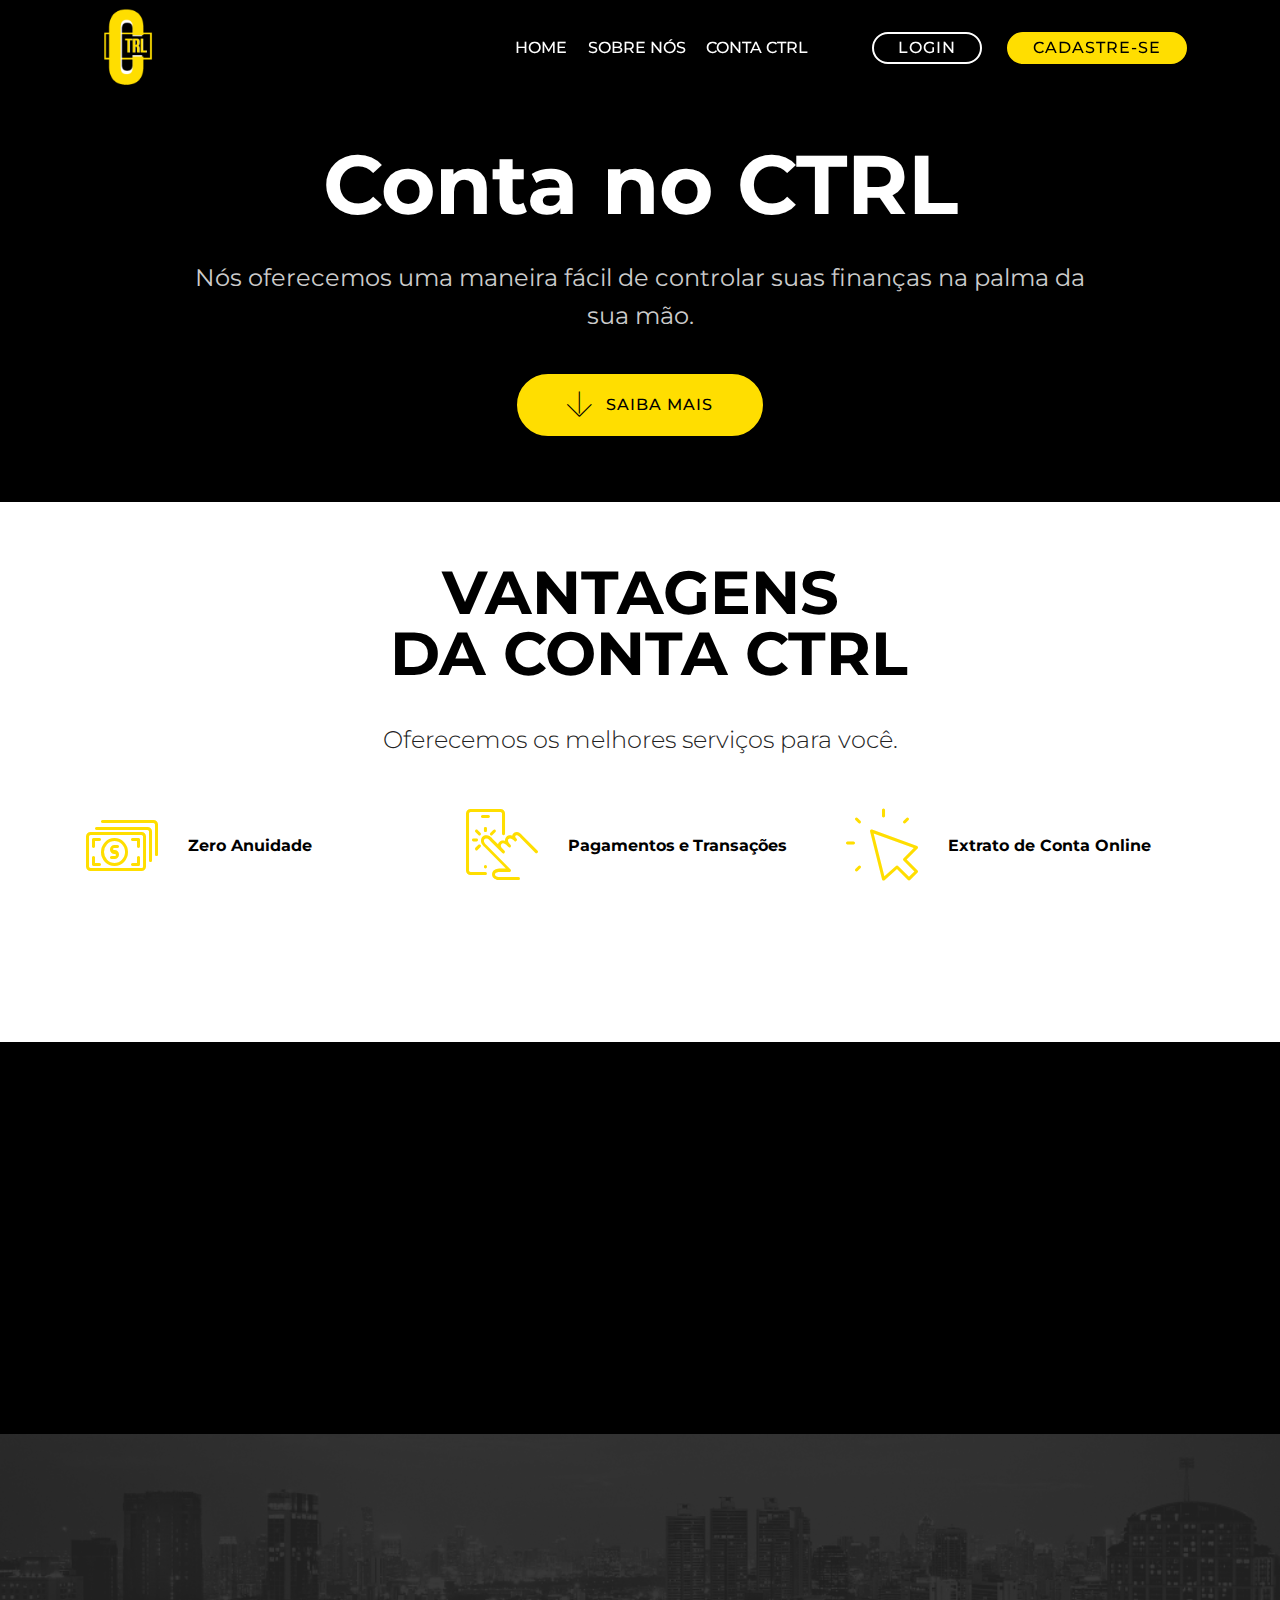
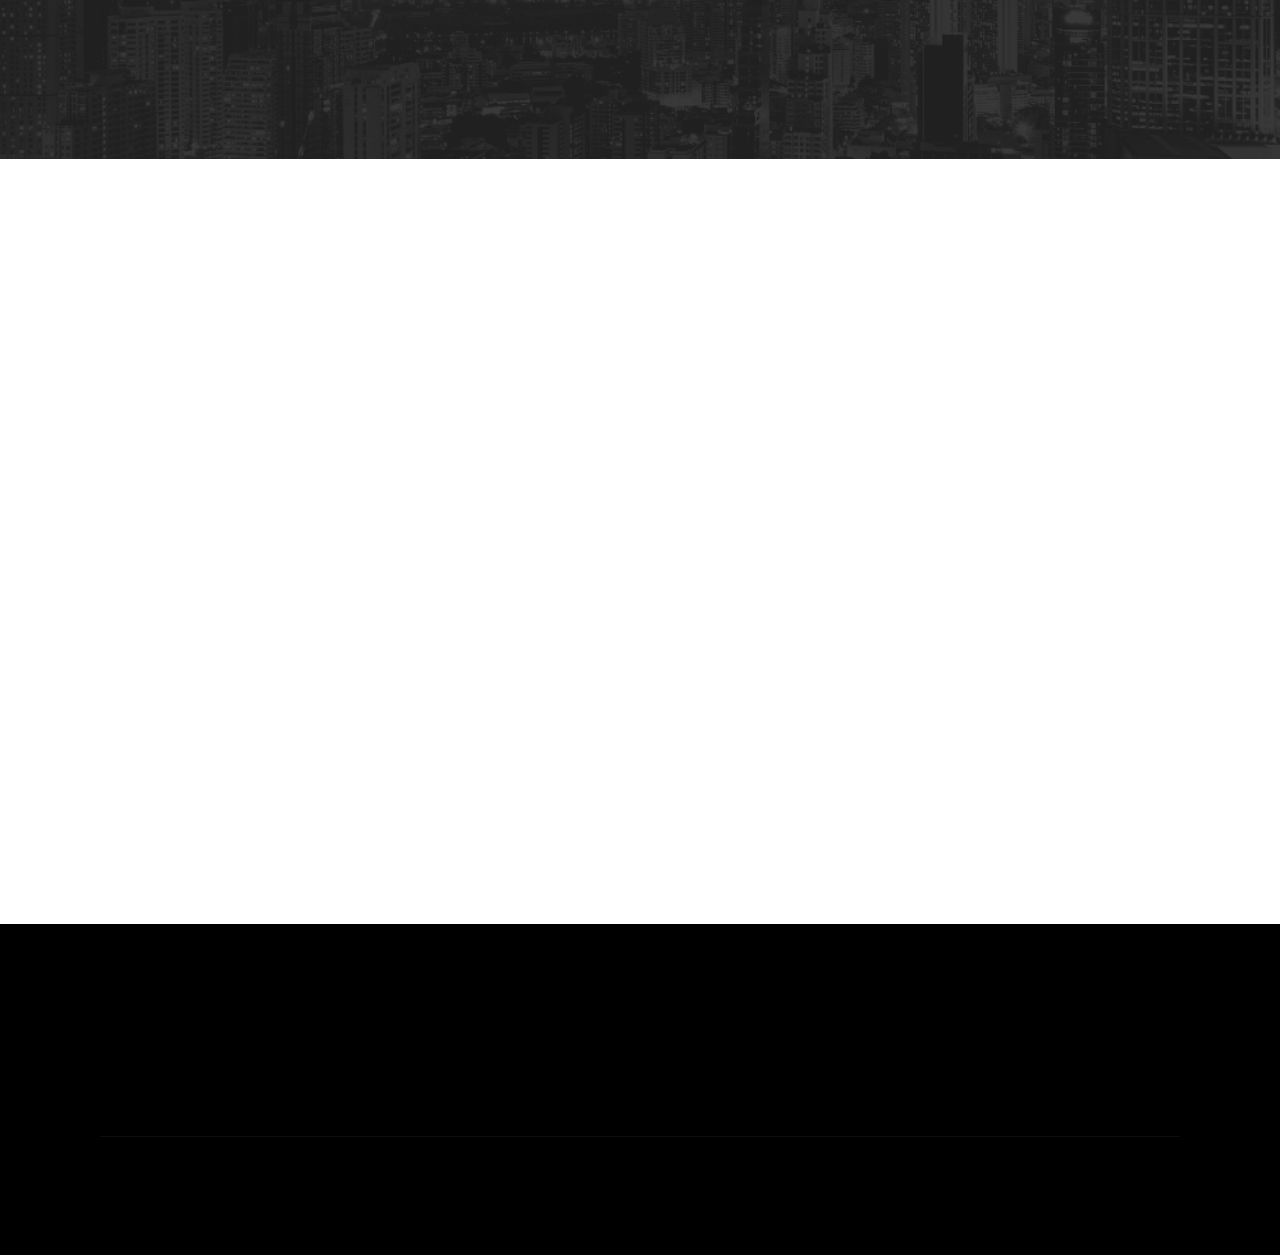
<file: page2.html>
<!DOCTYPE html>
<html  >
<head>
  <!-- Site made with Mobirise Website Builder v4.9.7, https://mobirise.com -->
  <meta charset="UTF-8">
  <meta http-equiv="X-UA-Compatible" content="IE=edge">
  <meta name="generator" content="Mobirise v4.9.7, mobirise.com">
  <meta name="viewport" content="width=device-width, initial-scale=1, minimum-scale=1">
  <link rel="shortcut icon" href="assets/images/captura-de-tela-126-118x104.png" type="image/x-icon">
  <meta name="description" content="Website Builder Description">
  
  <title>Conta CTRL</title>
  <link rel="stylesheet" href="assets/web/assets/mobirise-icons/mobirise-icons.css">
  <link rel="stylesheet" href="assets/tether/tether.min.css">
  <link rel="stylesheet" href="assets/bootstrap/css/bootstrap.min.css">
  <link rel="stylesheet" href="assets/bootstrap/css/bootstrap-grid.min.css">
  <link rel="stylesheet" href="assets/bootstrap/css/bootstrap-reboot.min.css">
  <link rel="stylesheet" href="assets/dropdown/css/style.css">
  <link rel="stylesheet" href="assets/animatecss/animate.min.css">
  <link rel="stylesheet" href="assets/socicon/css/styles.css">
  <link rel="stylesheet" href="assets/theme/css/style.css">
  <link rel="stylesheet" href="assets/mobirise/css/mbr-additional.css" type="text/css">
  
  
  
</head>
<body>
  <section class="menu cid-roFRwippFR" once="menu" id="menu1-r">

    

    <nav class="navbar navbar-expand beta-menu navbar-dropdown align-items-center navbar-fixed-top navbar-toggleable-sm bg-color transparent">
        <button class="navbar-toggler navbar-toggler-right" type="button" data-toggle="collapse" data-target="#navbarSupportedContent" aria-controls="navbarSupportedContent" aria-expanded="false" aria-label="Toggle navigation">
            <div class="hamburger">
                <span></span>
                <span></span>
                <span></span>
                <span></span>
            </div>
        </button>
        <div class="menu-logo">
            <div class="navbar-brand">
                <span class="navbar-logo">
                    <a href="index.html">
                         <img src="assets/images/captura-de-tela-126-118x104.png" alt="Mobirise" title="" style="height: 5rem;">
                    </a>
                </span>
                
            </div>
        </div>
        <div class="collapse navbar-collapse" id="navbarSupportedContent">
            <ul class="navbar-nav nav-dropdown" data-app-modern-menu="true"><li class="nav-item">
                    <a class="nav-link link text-white display-4" href="https://mobirise.co">
                        </a>
                </li><li class="nav-item"><a class="nav-link link text-white display-4" href="index.html">HOME</a></li>
                <li class="nav-item"><a class="nav-link link text-white display-4" href="page1.html">SOBRE NÓS</a></li><li class="nav-item"><a class="nav-link link text-white display-4" href="page2.html">CONTA CTRL &nbsp; &nbsp; &nbsp; &nbsp; &nbsp;</a></li></ul>
            <div class="navbar-buttons mbr-section-btn"><a class="btn btn-sm btn-white-outline display-4" href="index.html">LOGIN
                    </a> <a class="btn btn-sm btn-success display-4" href="index.html">CADASTRE-SE
                    </a></div>
        </div>
    </nav>
</section>

<section class="engine"><a href="#"></a></section><section class="header1 cid-roGDeAVaaR" id="header16-t">

    

    

    <div class="container">
        <div class="row justify-content-md-center">
            <div class="col-md-10 align-center">
                <h1 class="mbr-section-title mbr-bold pb-3 mbr-fonts-style display-1">Conta no CTRL</h1>
                
                <p class="mbr-text pb-3 mbr-fonts-style display-5">Nós oferecemos uma maneira fácil de controlar suas finanças na palma da sua mão.</p>
                <div class="mbr-section-btn"><a class="btn btn-md btn-success display-4" href="#more"><span class="mbri-down mbr-iconfont mbr-iconfont-btn" style="color: rgb(0, 0, 0);"></span>SAIBA MAIS</a></div><a name="more"></a>
            </div>
        </div>
    </div>

</section>

<section class="mbr-section content4 cid-roGEgoDJ7b" id="content4-y">

    

    <div class="container">
        <div class="media-container-row">
            <div class="title col-12 col-md-8">
                <h2 class="align-center pb-3 mbr-fonts-style display-2"><p><strong>VANTAGENS &nbsp;<span style="color: inherit; font-size: 3.8rem;">DA&nbsp;</span><span style="color: inherit; font-size: 3.8rem;">CONTA CTRL</span></strong></p></h2>
                <h3 class="mbr-section-subtitle align-center mbr-light mbr-fonts-style display-5">Oferecemos os melhores serviços para você.</h3>
                
            </div>
        </div>
    </div>
</section>

<section class="features10 cid-roGEFmklpp" id="features10-z">

    

    
    <div class="container">
        <div class="row justify-content-center">
            <div class="card p-3 col-12 col-md-6 col-lg-4">
                <div class="media mb-3">
                    <div class="card-img align-self-center">
                        <span class="mbr-iconfont mbri-cash" style="color: rgb(255, 222, 0); fill: rgb(255, 222, 0);"></span>
                    </div>
                    <h4 class="card-title media-body py-3 mbr-fonts-style display-7"><strong>Zero Anuidade</strong></h4>
                </div>
                <div class="card-box">
                    <p class="mbr-text mbr-fonts-style display-7">Nossa conta possui zero adicionais, zero anuidade. Tudo por você.</p>
                </div>
            </div>

            <div class="card p-3 col-12 col-md-6 col-lg-4">
                <div class="media mb-3">
                    <div class="card-img align-self-center">
                        <span class="mbr-iconfont mbri-touch" style="color: rgb(255, 222, 0); fill: rgb(255, 222, 0);"></span>
                    </div>
                    <h4 class="card-title media-body py-3 mbr-fonts-style display-7"><strong>Pagamentos</strong> <strong>e</strong> <strong>Transações</strong></h4>
                </div>
                <div class="card-box">
                    <p class="mbr-text mbr-fonts-style display-7">Possuimos opções de pagamento de boletos, transações entre outros.</p>
                </div>
            </div>

            <div class="card p-3 col-12 col-md-6 col-lg-4">
                <div class="media mb-3">
                    <div class="card-img align-self-center">
                        <span class="mbr-iconfont mbri-cursor-click" style="color: rgb(255, 222, 0); fill: rgb(255, 222, 0);"></span>
                    </div>
                    <h4 class="card-title media-body py-3 mbr-fonts-style display-7"><strong>Extrato de Conta Online</strong></h4>
                </div>
                <div class="card-box">
                    <p class="mbr-text mbr-fonts-style display-7">A movimentação de sua conta com apenas um clique. Fácil e rápido.</p>
                </div>
            </div>

            
        </div>
    </div>
</section>

<section class="features11 cid-roGDU8jgvP" id="features11-w">

    

    

    <div class="container">   
        <div class="col-md-12">
            <div class="media-container-row">
                <div class="mbr-figure m-auto" style="width: 40%;">
                    <img src="assets/images/credit-card-1060x889.png" alt="Mobirise" title="">
                </div>
                <div class=" align-left aside-content">
                    <h2 class="mbr-title pt-2 mbr-fonts-style display-2" style="color: #ffde00;"><strong>Além de tudo, um presentinho!</strong></h2>
                    <div class="mbr-section-text">
                        <p class="mbr-text mb-5 pt-3 mbr-light mbr-fonts-style display-5">Nós temos um cartão exclusivo feito especialmente para você.<br>Cadastre-se agora.</p>
                    </div>

                    
                </div>
            </div>
        </div> 
    </div>          
</section>

<section class="mbr-section info2 cid-roGI1AV5oN" id="info2-10">

    

    <div class="mbr-overlay" style="opacity: 0.9; background-color: rgb(35, 35, 35);">
    </div>

    <div class="container">
        <div class="row main justify-content-center">
            <div class="media-container-column col-12 col-lg-3 col-md-4">
                <div class="mbr-section-btn align-left py-4"><a class="btn btn-primary display-4" href="https://mobirise.co">CADASTRE-SE</a></div>
            </div>
            <div class="media-container-column title col-12 col-lg-7 col-md-6">
                <h2 class="align-right mbr-bold mbr-white pb-3 mbr-fonts-style display-2">CLIQUE AQUI PARA CRIAR SUA CONTA!</h2>
                
            </div>
        </div>
    </div>
</section>

<section class="mbr-section form1 cid-roGE5bv3er" id="form1-x">

    

    
    <div class="container">
        <div class="row justify-content-center">
            <div class="title col-12 col-lg-8">
                <h2 class="mbr-section-title align-center pb-3 mbr-fonts-style display-2"><strong>FALE</strong> <strong>CONOSCO</strong></h2>
                <h3 class="mbr-section-subtitle align-center mbr-light pb-3 mbr-fonts-style display-5">Tem dúvidas? Nos mande uma mensagem!</h3>
            </div>
        </div>
    </div>
    <div class="container">
        <div class="row justify-content-center">
            <div class="media-container-column col-lg-8" data-form-type="formoid">
                <!---Formbuilder Form--->
                <form action="https://mobirise.com/" method="POST" class="mbr-form form-with-styler" data-form-title="Mobirise Form"><input type="hidden" name="email" data-form-email="true" value="zLPGbZ0uQnIwgjNF6YmXVXddvBBr/PQ8QGTWl8fbM2x07BnXXdLaNrdsCe8tVWoHNr7gxd8K/z7lDP8Cu9fDs4LvL6BqMNz+D9sVfI8rA8swhi9/VNJIvh2bWtn5XQ0D">
                    <div class="row row-sm-offset">
                        <div hidden="hidden" data-form-alert="" class="alert alert-success col-12">Obrigada por nos contatar!</div>
                        <div hidden="hidden" data-form-alert-danger="" class="alert alert-danger col-12">
                        </div>
                    </div>
                    <div class="dragArea row row-sm-offset">
                        <div class="col-md-4  form-group" data-for="name">
                            <label for="name-form1-x" class="form-control-label mbr-fonts-style display-7">Nome</label>
                            <input type="text" name="name" data-form-field="Name" required="required" class="form-control display-7" id="name-form1-x">
                        </div>
                        <div class="col-md-4  form-group" data-for="email">
                            <label for="email-form1-x" class="form-control-label mbr-fonts-style display-7">Email</label>
                            <input type="email" name="email" data-form-field="Email" required="required" class="form-control display-7" id="email-form1-x">
                        </div>
                        <div data-for="phone" class="col-md-4  form-group">
                            <label for="phone-form1-x" class="form-control-label mbr-fonts-style display-7">Telefone</label>
                            <input type="tel" name="phone" data-form-field="Phone" class="form-control display-7" id="phone-form1-x">
                        </div>
                        <div data-for="message" class="col-md-12 form-group">
                            <label for="message-form1-x" class="form-control-label mbr-fonts-style display-7">Mensagem</label>
                            <textarea name="message" data-form-field="Message" class="form-control display-7" id="message-form1-x"></textarea>
                        </div>
                        <div class="col-md-12 input-group-btn align-center"><button type="submit" class="btn btn-primary btn-form display-4">ENVIAR MENSAGEM</button></div>
                    </div>
                </form><!---Formbuilder Form--->
            </div>
        </div>
    </div>
</section>

<section class="cid-roGD0NjSLD" id="footer1-s">

    

    

    <div class="container">
        <div class="media-container-row content text-white">
            <div class="col-12 col-md-3">
                <div class="media-wrap">
                    <a href="index.html">
                        <img src="assets/images/captura-de-tela-126-192x168.png" alt="Mobirise" title="">
                    </a>
                </div>
            </div>
            <div class="col-12 col-md-3 mbr-fonts-style display-7">
                <h5 class="pb-3">Endereço</h5>
                <p class="mbr-text">ETEC Joaquim Ferreira&nbsp;<br>do Amaral<br>Jaú/SP</p>
            </div>
            <div class="col-12 col-md-3 mbr-fonts-style display-7">
                <h5 class="pb-3">
                    Contacts
                </h5>
                <p class="mbr-text">
                    Email: support@ctrlbank.com
                    <br>Phone: +55 (14) 00000000 &nbsp; &nbsp; &nbsp; &nbsp;&nbsp;<br></p>
            </div>
            <div class="col-12 col-md-3 mbr-fonts-style display-7">
                <h5 class="pb-3">
                    Links
                </h5>
                <p class="mbr-text"><a href="index.html">Cadastro</a></p>
            </div>
        </div>
        <div class="footer-lower">
            <div class="media-container-row">
                <div class="col-sm-12">
                    <hr>
                </div>
            </div>
            <div class="media-container-row mbr-white">
                <div class="col-sm-6 copyright">
                    <p class="mbr-text mbr-fonts-style display-7">
                        © Copyright 2019 CTRL <a href="index.html">Bank</a> - All Rights Reserved
                    </p>
                </div>
                <div class="col-md-6">
                    <div class="social-list align-right">
                        <div class="soc-item">
                            <a href="https://twitter.com/mobirise" target="_blank">
                                <span class="socicon-twitter socicon mbr-iconfont mbr-iconfont-social"></span>
                            </a>
                        </div>
                        <div class="soc-item">
                            <a href="https://www.facebook.com" target="_blank">
                                <span class="mbr-iconfont mbr-iconfont-social socicon-facebook socicon"></span>
                            </a>
                        </div>
                        <div class="soc-item">
                            <a href="https://www.youtube.com/c/mobirise" target="_blank">
                                <span class="socicon-youtube socicon mbr-iconfont mbr-iconfont-social"></span>
                            </a>
                        </div>
                        <div class="soc-item">
                            <a href="https://instagram.com" target="_blank">
                                <span class="mbr-iconfont mbr-iconfont-social socicon-instagram socicon"></span>
                            </a>
                        </div>
                        <div class="soc-item">
                            <a href="https://plus.google.com" target="_blank">
                                <span class="mbr-iconfont mbr-iconfont-social socicon-googleplus socicon"></span>
                            </a>
                        </div>
                        <div class="soc-item">
                            <a href="https://www.behance.net" target="_blank">
                                <span class="mbr-iconfont mbr-iconfont-social socicon-behance socicon"></span>
                            </a>
                        </div>
                    </div>
                </div>
            </div>
        </div>
    </div>
</section>


  <script src="assets/web/assets/jquery/jquery.min.js"></script>
  <script src="assets/popper/popper.min.js"></script>
  <script src="assets/tether/tether.min.js"></script>
  <script src="assets/bootstrap/js/bootstrap.min.js"></script>
  <script src="assets/smoothscroll/smooth-scroll.js"></script>
  <script src="assets/dropdown/js/script.min.js"></script>
  <script src="assets/touchswipe/jquery.touch-swipe.min.js"></script>
  <script src="assets/viewportchecker/jquery.viewportchecker.js"></script>
  <script src="assets/theme/js/script.js"></script>
  <script src="assets/formoid/formoid.min.js"></script>
  
  
  <input name="animation" type="hidden">
  </body>
</html>
</file>
<file: assets/web/assets/mobirise-icons/mobirise-icons.css>
@font-face {
  font-family: 'MobiriseIcons';
  src:  url('mobirise-icons.eot?spat4u');
  src:  url('mobirise-icons.eot?spat4u#iefix') format('embedded-opentype'),
    url('mobirise-icons.ttf?spat4u') format('truetype'),
    url('mobirise-icons.woff?spat4u') format('woff'),
    url('mobirise-icons.svg?spat4u#MobiriseIcons') format('svg');
  font-weight: normal;
  font-style: normal;
}

[class^="mbri-"], [class*=" mbri-"] {
  /* use !important to prevent issues with browser extensions that change fonts */
  font-family: MobiriseIcons !important;
  speak: none;
  font-style: normal;
  font-weight: normal;
  font-variant: normal;
  text-transform: none;
  line-height: 1;

  /* Better Font Rendering =========== */
  -webkit-font-smoothing: antialiased;
  -moz-osx-font-smoothing: grayscale;
}

.mbri-add-submenu:before {
  content: "\e900";
}
.mbri-alert:before {
  content: "\e901";
}
.mbri-align-center:before {
  content: "\e902";
}
.mbri-align-justify:before {
  content: "\e903";
}
.mbri-align-left:before {
  content: "\e904";
}
.mbri-align-right:before {
  content: "\e905";
}
.mbri-android:before {
  content: "\e906";
}
.mbri-apple:before {
  content: "\e907";
}
.mbri-arrow-down:before {
  content: "\e908";
}
.mbri-arrow-next:before {
  content: "\e909";
}
.mbri-arrow-prev:before {
  content: "\e90a";
}
.mbri-arrow-up:before {
  content: "\e90b";
}
.mbri-bold:before {
  content: "\e90c";
}
.mbri-bookmark:before {
  content: "\e90d";
}
.mbri-bootstrap:before {
  content: "\e90e";
}
.mbri-briefcase:before {
  content: "\e90f";
}
.mbri-browse:before {
  content: "\e910";
}
.mbri-bulleted-list:before {
  content: "\e911";
}
.mbri-calendar:before {
  content: "\e912";
}
.mbri-camera:before {
  content: "\e913";
}
.mbri-cart-add:before {
  content: "\e914";
}
.mbri-cart-full:before {
  content: "\e915";
}
.mbri-cash:before {
  content: "\e916";
}
.mbri-change-style:before {
  content: "\e917";
}
.mbri-chat:before {
  content: "\e918";
}
.mbri-clock:before {
  content: "\e919";
}
.mbri-close:before {
  content: "\e91a";
}
.mbri-cloud:before {
  content: "\e91b";
}
.mbri-code:before {
  content: "\e91c";
}
.mbri-contact-form:before {
  content: "\e91d";
}
.mbri-credit-card:before {
  content: "\e91e";
}
.mbri-cursor-click:before {
  content: "\e91f";
}
.mbri-cust-feedback:before {
  content: "\e920";
}
.mbri-database:before {
  content: "\e921";
}
.mbri-delivery:before {
  content: "\e922";
}
.mbri-desktop:before {
  content: "\e923";
}
.mbri-devices:before {
  content: "\e924";
}
.mbri-down:before {
  content: "\e925";
}
.mbri-download:before {
  content: "\e989";
}
.mbri-drag-n-drop:before {
  content: "\e927";
}
.mbri-drag-n-drop2:before {
  content: "\e928";
}
.mbri-edit:before {
  content: "\e929";
}
.mbri-edit2:before {
  content: "\e92a";
}
.mbri-error:before {
  content: "\e92b";
}
.mbri-extension:before {
  content: "\e92c";
}
.mbri-features:before {
  content: "\e92d";
}
.mbri-file:before {
  content: "\e92e";
}
.mbri-flag:before {
  content: "\e92f";
}
.mbri-folder:before {
  content: "\e930";
}
.mbri-gift:before {
  content: "\e931";
}
.mbri-github:before {
  content: "\e932";
}
.mbri-globe:before {
  content: "\e933";
}
.mbri-globe-2:before {
  content: "\e934";
}
.mbri-growing-chart:before {
  content: "\e935";
}
.mbri-hearth:before {
  content: "\e936";
}
.mbri-help:before {
  content: "\e937";
}
.mbri-home:before {
  content: "\e938";
}
.mbri-hot-cup:before {
  content: "\e939";
}
.mbri-idea:before {
  content: "\e93a";
}
.mbri-image-gallery:before {
  content: "\e93b";
}
.mbri-image-slider:before {
  content: "\e93c";
}
.mbri-info:before {
  content: "\e93d";
}
.mbri-italic:before {
  content: "\e93e";
}
.mbri-key:before {
  content: "\e93f";
}
.mbri-laptop:before {
  content: "\e940";
}
.mbri-layers:before {
  content: "\e941";
}
.mbri-left-right:before {
  content: "\e942";
}
.mbri-left:before {
  content: "\e943";
}
.mbri-letter:before {
  content: "\e944";
}
.mbri-like:before {
  content: "\e945";
}
.mbri-link:before {
  content: "\e946";
}
.mbri-lock:before {
  content: "\e947";
}
.mbri-login:before {
  content: "\e948";
}
.mbri-logout:before {
  content: "\e949";
}
.mbri-magic-stick:before {
  content: "\e94a";
}
.mbri-map-pin:before {
  content: "\e94b";
}
.mbri-menu:before {
  content: "\e94c";
}
.mbri-mobile:before {
  content: "\e94d";
}
.mbri-mobile2:before {
  content: "\e94e";
}
.mbri-mobirise:before {
  content: "\e94f";
}
.mbri-more-horizontal:before {
  content: "\e950";
}
.mbri-more-vertical:before {
  content: "\e951";
}
.mbri-music:before {
  content: "\e952";
}
.mbri-new-file:before {
  content: "\e953";
}
.mbri-numbered-list:before {
  content: "\e954";
}
.mbri-opened-folder:before {
  content: "\e955";
}
.mbri-pages:before {
  content: "\e956";
}
.mbri-paper-plane:before {
  content: "\e957";
}
.mbri-paperclip:before {
  content: "\e958";
}
.mbri-photo:before {
  content: "\e959";
}
.mbri-photos:before {
  content: "\e95a";
}
.mbri-pin:before {
  content: "\e95b";
}
.mbri-play:before {
  content: "\e95c";
}
.mbri-plus:before {
  content: "\e95d";
}
.mbri-preview:before {
  content: "\e95e";
}
.mbri-print:before {
  content: "\e95f";
}
.mbri-protect:before {
  content: "\e960";
}
.mbri-question:before {
  content: "\e961";
}
.mbri-quote-left:before {
  content: "\e962";
}
.mbri-quote-right:before {
  content: "\e963";
}
.mbri-refresh:before {
  content: "\e964";
}
.mbri-responsive:before {
  content: "\e965";
}
.mbri-right:before {
  content: "\e966";
}
.mbri-rocket:before {
  content: "\e967";
}
.mbri-sad-face:before {
  content: "\e968";
}
.mbri-sale:before {
  content: "\e969";
}
.mbri-save:before {
  content: "\e96a";
}
.mbri-search:before {
  content: "\e96b";
}
.mbri-setting:before {
  content: "\e96c";
}
.mbri-setting2:before {
  content: "\e96d";
}
.mbri-setting3:before {
  content: "\e96e";
}
.mbri-share:before {
  content: "\e96f";
}
.mbri-shopping-bag:before {
  content: "\e970";
}
.mbri-shopping-basket:before {
  content: "\e971";
}
.mbri-shopping-cart:before {
  content: "\e972";
}
.mbri-sites:before {
  content: "\e973";
}
.mbri-smile-face:before {
  content: "\e974";
}
.mbri-speed:before {
  content: "\e975";
}
.mbri-star:before {
  content: "\e976";
}
.mbri-success:before {
  content: "\e977";
}
.mbri-sun:before {
  content: "\e978";
}
.mbri-sun2:before {
  content: "\e979";
}
.mbri-tablet:before {
  content: "\e97a";
}
.mbri-tablet-vertical:before {
  content: "\e97b";
}
.mbri-target:before {
  content: "\e97c";
}
.mbri-timer:before {
  content: "\e97d";
}
.mbri-to-ftp:before {
  content: "\e97e";
}
.mbri-to-local-drive:before {
  content: "\e97f";
}
.mbri-touch-swipe:before {
  content: "\e980";
}
.mbri-touch:before {
  content: "\e981";
}
.mbri-trash:before {
  content: "\e982";
}
.mbri-underline:before {
  content: "\e983";
}
.mbri-unlink:before {
  content: "\e984";
}
.mbri-unlock:before {
  content: "\e985";
}
.mbri-up-down:before {
  content: "\e986";
}
.mbri-up:before {
  content: "\e987";
}
.mbri-update:before {
  content: "\e988";
}
.mbri-upload:before {
 content: "\e926"; 
}
.mbri-user:before {
  content: "\e98a";
}
.mbri-user2:before {
  content: "\e98b";
}
.mbri-users:before {
  content: "\e98c";
}
.mbri-video:before {
  content: "\e98d";
}
.mbri-video-play:before {
  content: "\e98e";
}
.mbri-watch:before {
  content: "\e98f";
}
.mbri-website-theme:before {
  content: "\e990";
}
.mbri-wifi:before {
  content: "\e991";
}
.mbri-windows:before {
  content: "\e992";
}
.mbri-zoom-out:before {
  content: "\e993";
}
.mbri-redo:before {
  content: "\e994";
}
.mbri-undo:before {
  content: "\e995";
}
</file>
<file: assets/dropdown/css/style.css>
.navbar-dropdown {
  left: 0;
  padding: 0;
  position: absolute;
  right: 0;
  top: 0;
  transition: all 0.45s ease;
  z-index: 1030;
  background: #282828; }
  .navbar-dropdown .navbar-logo {
    margin-right: 0.8rem;
    transition: margin 0.3s ease-in-out;
    vertical-align: middle; }
    .navbar-dropdown .navbar-logo img {
      height: 3.125rem;
      transition: all 0.3s ease-in-out; }
    .navbar-dropdown .navbar-logo.mbr-iconfont {
      font-size: 3.125rem;
      line-height: 3.125rem; }
  .navbar-dropdown .navbar-caption {
    font-weight: 700;
    white-space: normal;
    vertical-align: -4px;
    line-height: 3.125rem !important; }
    .navbar-dropdown .navbar-caption, .navbar-dropdown .navbar-caption:hover {
      color: inherit;
      text-decoration: none; }
  .navbar-dropdown .mbr-iconfont + .navbar-caption {
    vertical-align: -1px; }
  .navbar-dropdown.navbar-fixed-top {
    position: fixed; }
  .navbar-dropdown .navbar-brand span {
    vertical-align: -4px; }
  .navbar-dropdown.bg-color.transparent {
    background: none; }
  .navbar-dropdown.navbar-short .navbar-brand {
    padding: 0.625rem 0; }
    .navbar-dropdown.navbar-short .navbar-brand span {
      vertical-align: -1px; }
  .navbar-dropdown.navbar-short .navbar-caption {
    line-height: 2.375rem !important;
    vertical-align: -2px; }
  .navbar-dropdown.navbar-short .navbar-logo {
    margin-right: 0.5rem; }
    .navbar-dropdown.navbar-short .navbar-logo img {
      height: 2.375rem; }
    .navbar-dropdown.navbar-short .navbar-logo.mbr-iconfont {
      font-size: 2.375rem;
      line-height: 2.375rem; }
  .navbar-dropdown.navbar-short .mbr-table-cell {
    height: 3.625rem; }
  .navbar-dropdown .navbar-close {
    left: 0.6875rem;
    position: fixed;
    top: 0.75rem;
    z-index: 1000; }
  .navbar-dropdown .hamburger-icon {
    content: "";
    display: inline-block;
    vertical-align: middle;
    width: 16px;
    -webkit-box-shadow: 0 -6px 0 1px #282828,0 0 0 1px #282828,0 6px 0 1px #282828;
    -moz-box-shadow: 0 -6px 0 1px #282828,0 0 0 1px #282828,0 6px 0 1px #282828;
    box-shadow: 0 -6px 0 1px #282828,0 0 0 1px #282828,0 6px 0 1px #282828; }

.dropdown-menu .dropdown-toggle[data-toggle="dropdown-submenu"]::after {
  border-bottom: 0.35em solid transparent;
  border-left: 0.35em solid;
  border-right: 0;
  border-top: 0.35em solid transparent;
  margin-left: 0.3rem; }

.dropdown-menu .dropdown-item:focus {
  outline: 0; }

.nav-dropdown {
  font-size: 0.75rem;
  font-weight: 500;
  height: auto !important; }
  .nav-dropdown .nav-btn {
    padding-left: 1rem; }
  .nav-dropdown .link {
    margin: .667em 1.667em;
    font-weight: 500;
    padding: 0;
    transition: color .2s ease-in-out; }
    .nav-dropdown .link.dropdown-toggle {
      margin-right: 2.583em; }
      .nav-dropdown .link.dropdown-toggle::after {
        margin-left: .25rem;
        border-top: 0.35em solid;
        border-right: 0.35em solid transparent;
        border-left: 0.35em solid transparent;
        border-bottom: 0; }
      .nav-dropdown .link.dropdown-toggle[aria-expanded="true"] {
        margin: 0;
        padding: 0.667em 3.263em  0.667em 1.667em; }
  .nav-dropdown .link::after,
  .nav-dropdown .dropdown-item::after {
    color: inherit; }
  .nav-dropdown .btn {
    font-size: 0.75rem;
    font-weight: 700;
    letter-spacing: 0;
    margin-bottom: 0;
    padding-left: 1.25rem;
    padding-right: 1.25rem; }
  .nav-dropdown .dropdown-menu {
    border-radius: 0;
    border: 0;
    left: 0;
    margin: 0;
    padding-bottom: 1.25rem;
    padding-top: 1.25rem;
    position: relative; }
  .nav-dropdown .dropdown-submenu {
    margin-left: 0.125rem;
    top: 0; }
  .nav-dropdown .dropdown-item {
    font-weight: 500;
    line-height: 2;
    padding: 0.3846em 4.615em 0.3846em 1.5385em;
    position: relative;
    transition: color .2s ease-in-out, background-color .2s ease-in-out; }
    .nav-dropdown .dropdown-item::after {
      margin-top: -0.3077em;
      position: absolute;
      right: 1.1538em;
      top: 50%; }
    .nav-dropdown .dropdown-item:focus, .nav-dropdown .dropdown-item:hover {
      background: none; }

@media (max-width: 767px) {
  .nav-dropdown.navbar-toggleable-sm {
    bottom: 0;
    display: none;
    left: 0;
    overflow-x: hidden;
    position: fixed;
    top: 0;
    transform: translateX(-100%);
    -ms-transform: translateX(-100%);
    -webkit-transform: translateX(-100%);
    width: 18.75rem;
    z-index: 999; } }
.nav-dropdown.navbar-toggleable-xl {
  bottom: 0;
  display: none;
  left: 0;
  overflow-x: hidden;
  position: fixed;
  top: 0;
  transform: translateX(-100%);
  -ms-transform: translateX(-100%);
  -webkit-transform: translateX(-100%);
  width: 18.75rem;
  z-index: 999; }

.nav-dropdown-sm {
  display: block !important;
  overflow-x: hidden;
  overflow: auto;
  padding-top: 3.875rem; }
  .nav-dropdown-sm::after {
    content: "";
    display: block;
    height: 3rem;
    width: 100%; }
  .nav-dropdown-sm.collapse.in ~ .navbar-close {
    display: block !important; }
  .nav-dropdown-sm.collapsing, .nav-dropdown-sm.collapse.in {
    transform: translateX(0);
    -ms-transform: translateX(0);
    -webkit-transform: translateX(0);
    transition: all 0.25s ease-out;
    -webkit-transition: all 0.25s ease-out;
    background: #282828; }
  .nav-dropdown-sm.collapsing[aria-expanded="false"] {
    transform: translateX(-100%);
    -ms-transform: translateX(-100%);
    -webkit-transform: translateX(-100%); }
  .nav-dropdown-sm .nav-item {
    display: block;
    margin-left: 0 !important;
    padding-left: 0; }
  .nav-dropdown-sm .link,
  .nav-dropdown-sm .dropdown-item {
    border-top: 1px dotted rgba(255, 255, 255, 0.1);
    font-size: 0.8125rem;
    line-height: 1.6;
    margin: 0 !important;
    padding: 0.875rem 2.4rem 0.875rem 1.5625rem !important;
    position: relative;
    white-space: normal; }
    .nav-dropdown-sm .link:focus, .nav-dropdown-sm .link:hover,
    .nav-dropdown-sm .dropdown-item:focus,
    .nav-dropdown-sm .dropdown-item:hover {
      background: rgba(0, 0, 0, 0.2) !important;
      color: #c0a375; }
  .nav-dropdown-sm .nav-btn {
    position: relative;
    padding: 1.5625rem 1.5625rem 0 1.5625rem; }
    .nav-dropdown-sm .nav-btn::before {
      border-top: 1px dotted rgba(255, 255, 255, 0.1);
      content: "";
      left: 0;
      position: absolute;
      top: 0;
      width: 100%; }
    .nav-dropdown-sm .nav-btn + .nav-btn {
      padding-top: 0.625rem; }
      .nav-dropdown-sm .nav-btn + .nav-btn::before {
        display: none; }
  .nav-dropdown-sm .btn {
    padding: 0.625rem 0; }
  .nav-dropdown-sm .dropdown-toggle[data-toggle="dropdown-submenu"]::after {
    margin-left: .25rem;
    border-top: 0.35em solid;
    border-right: 0.35em solid transparent;
    border-left: 0.35em solid transparent;
    border-bottom: 0; }
  .nav-dropdown-sm .dropdown-toggle[data-toggle="dropdown-submenu"][aria-expanded="true"]::after {
    border-top: 0;
    border-right: 0.35em solid transparent;
    border-left: 0.35em solid transparent;
    border-bottom: 0.35em solid; }
  .nav-dropdown-sm .dropdown-menu {
    margin: 0;
    padding: 0;
    position: relative;
    top: 0;
    left: 0;
    width: 100%;
    border: 0;
    float: none;
    border-radius: 0;
    background: none; }
  .nav-dropdown-sm .dropdown-submenu {
    left: 100%;
    margin-left: 0.125rem;
    margin-top: -1.25rem;
    top: 0; }

.navbar-toggleable-sm .nav-dropdown .dropdown-menu {
  position: absolute; }

.navbar-toggleable-sm .nav-dropdown .dropdown-submenu {
  left: 100%;
  margin-left: 0.125rem;
  margin-top: -1.25rem;
  top: 0; }

.navbar-toggleable-sm.opened .nav-dropdown .dropdown-menu {
  position: relative; }

.navbar-toggleable-sm.opened .nav-dropdown .dropdown-submenu {
  left: 0;
  margin-left: 00rem;
  margin-top: 0rem;
  top: 0; }

.is-builder .nav-dropdown.collapsing {
  transition: none !important; }

/*# sourceMappingURL=style.css.map */
</file>
<file: assets/socicon/css/styles.css>
@charset "UTF-8";

@font-face {
  font-family: "socicon";
  src:url("../fonts/socicon.eot");
  src:url("../fonts/socicon.eot?#iefix") format("embedded-opentype"),
    url("../fonts/socicon.woff") format("woff"),
    url("../fonts/socicon.ttf") format("truetype"),
    url("../fonts/socicon.svg#socicon") format("svg");
  font-weight: normal;
  font-style: normal;

}

[data-icon]:before {
  font-family: "socicon" !important;
  content: attr(data-icon);
  font-style: normal !important;
  font-weight: normal !important;
  font-variant: normal !important;
  text-transform: none !important;
  speak: none;
  line-height: 1;
  -webkit-font-smoothing: antialiased;
  -moz-osx-font-smoothing: grayscale;
}

[class^="socicon-"]:before,
[class*=" socicon-"]:before {
  font-family: "socicon" !important;
  font-style: normal !important;
  font-weight: normal !important;
  font-variant: normal !important;
  text-transform: none !important;
  speak: none;
  line-height: 1;
  -webkit-font-smoothing: antialiased;
  -moz-osx-font-smoothing: grayscale;
}

.socicon-modelmayhem:before {
  content: "\e000";
}
.socicon-mixcloud:before {
  content: "\e001";
}
.socicon-drupal:before {
  content: "\e002";
}
.socicon-swarm:before {
  content: "\e003";
}
.socicon-istock:before {
  content: "\e004";
}
.socicon-yammer:before {
  content: "\e005";
}
.socicon-ello:before {
  content: "\e006";
}
.socicon-stackoverflow:before {
  content: "\e007";
}
.socicon-persona:before {
  content: "\e008";
}
.socicon-triplej:before {
  content: "\e009";
}
.socicon-houzz:before {
  content: "\e00a";
}
.socicon-rss:before {
  content: "\e00b";
}
.socicon-paypal:before {
  content: "\e00c";
}
.socicon-odnoklassniki:before {
  content: "\e00d";
}
.socicon-airbnb:before {
  content: "\e00e";
}
.socicon-periscope:before {
  content: "\e00f";
}
.socicon-outlook:before {
  content: "\e010";
}
.socicon-coderwall:before {
  content: "\e011";
}
.socicon-tripadvisor:before {
  content: "\e012";
}
.socicon-appnet:before {
  content: "\e013";
}
.socicon-goodreads:before {
  content: "\e014";
}
.socicon-tripit:before {
  content: "\e015";
}
.socicon-lanyrd:before {
  content: "\e016";
}
.socicon-slideshare:before {
  content: "\e017";
}
.socicon-buffer:before {
  content: "\e018";
}
.socicon-disqus:before {
  content: "\e019";
}
.socicon-vkontakte:before {
  content: "\e01a";
}
.socicon-whatsapp:before {
  content: "\e01b";
}
.socicon-patreon:before {
  content: "\e01c";
}
.socicon-storehouse:before {
  content: "\e01d";
}
.socicon-pocket:before {
  content: "\e01e";
}
.socicon-mail:before {
  content: "\e01f";
}
.socicon-blogger:before {
  content: "\e020";
}
.socicon-technorati:before {
  content: "\e021";
}
.socicon-reddit:before {
  content: "\e022";
}
.socicon-dribbble:before {
  content: "\e023";
}
.socicon-stumbleupon:before {
  content: "\e024";
}
.socicon-digg:before {
  content: "\e025";
}
.socicon-envato:before {
  content: "\e026";
}
.socicon-behance:before {
  content: "\e027";
}
.socicon-delicious:before {
  content: "\e028";
}
.socicon-deviantart:before {
  content: "\e029";
}
.socicon-forrst:before {
  content: "\e02a";
}
.socicon-play:before {
  content: "\e02b";
}
.socicon-zerply:before {
  content: "\e02c";
}
.socicon-wikipedia:before {
  content: "\e02d";
}
.socicon-apple:before {
  content: "\e02e";
}
.socicon-flattr:before {
  content: "\e02f";
}
.socicon-github:before {
  content: "\e030";
}
.socicon-renren:before {
  content: "\e031";
}
.socicon-friendfeed:before {
  content: "\e032";
}
.socicon-newsvine:before {
  content: "\e033";
}
.socicon-identica:before {
  content: "\e034";
}
.socicon-bebo:before {
  content: "\e035";
}
.socicon-zynga:before {
  content: "\e036";
}
.socicon-steam:before {
  content: "\e037";
}
.socicon-xbox:before {
  content: "\e038";
}
.socicon-windows:before {
  content: "\e039";
}
.socicon-qq:before {
  content: "\e03a";
}
.socicon-douban:before {
  content: "\e03b";
}
.socicon-meetup:before {
  content: "\e03c";
}
.socicon-playstation:before {
  content: "\e03d";
}
.socicon-android:before {
  content: "\e03e";
}
.socicon-snapchat:before {
  content: "\e03f";
}
.socicon-twitter:before {
  content: "\e040";
}
.socicon-facebook:before {
  content: "\e041";
}
.socicon-googleplus:before {
  content: "\e042";
}
.socicon-pinterest:before {
  content: "\e043";
}
.socicon-foursquare:before {
  content: "\e044";
}
.socicon-yahoo:before {
  content: "\e045";
}
.socicon-skype:before {
  content: "\e046";
}
.socicon-yelp:before {
  content: "\e047";
}
.socicon-feedburner:before {
  content: "\e048";
}
.socicon-linkedin:before {
  content: "\e049";
}
.socicon-viadeo:before {
  content: "\e04a";
}
.socicon-xing:before {
  content: "\e04b";
}
.socicon-myspace:before {
  content: "\e04c";
}
.socicon-soundcloud:before {
  content: "\e04d";
}
.socicon-spotify:before {
  content: "\e04e";
}
.socicon-grooveshark:before {
  content: "\e04f";
}
.socicon-lastfm:before {
  content: "\e050";
}
.socicon-youtube:before {
  content: "\e051";
}
.socicon-vimeo:before {
  content: "\e052";
}
.socicon-dailymotion:before {
  content: "\e053";
}
.socicon-vine:before {
  content: "\e054";
}
.socicon-flickr:before {
  content: "\e055";
}
.socicon-500px:before {
  content: "\e056";
}
.socicon-wordpress:before {
  content: "\e058";
}
.socicon-tumblr:before {
  content: "\e059";
}
.socicon-twitch:before {
  content: "\e05a";
}
.socicon-8tracks:before {
  content: "\e05b";
}
.socicon-amazon:before {
  content: "\e05c";
}
.socicon-icq:before {
  content: "\e05d";
}
.socicon-smugmug:before {
  content: "\e05e";
}
.socicon-ravelry:before {
  content: "\e05f";
}
.socicon-weibo:before {
  content: "\e060";
}
.socicon-baidu:before {
  content: "\e061";
}
.socicon-angellist:before {
  content: "\e062";
}
.socicon-ebay:before {
  content: "\e063";
}
.socicon-imdb:before {
  content: "\e064";
}
.socicon-stayfriends:before {
  content: "\e065";
}
.socicon-residentadvisor:before {
  content: "\e066";
}
.socicon-google:before {
  content: "\e067";
}
.socicon-yandex:before {
  content: "\e068";
}
.socicon-sharethis:before {
  content: "\e069";
}
.socicon-bandcamp:before {
  content: "\e06a";
}
.socicon-itunes:before {
  content: "\e06b";
}
.socicon-deezer:before {
  content: "\e06c";
}
.socicon-telegram:before {
  content: "\e06e";
}
.socicon-openid:before {
  content: "\e06f";
}
.socicon-amplement:before {
  content: "\e070";
}
.socicon-viber:before {
  content: "\e071";
}
.socicon-zomato:before {
  content: "\e072";
}
.socicon-draugiem:before {
  content: "\e074";
}
.socicon-endomodo:before {
  content: "\e075";
}
.socicon-filmweb:before {
  content: "\e076";
}
.socicon-stackexchange:before {
  content: "\e077";
}
.socicon-wykop:before {
  content: "\e078";
}
.socicon-teamspeak:before {
  content: "\e079";
}
.socicon-teamviewer:before {
  content: "\e07a";
}
.socicon-ventrilo:before {
  content: "\e07b";
}
.socicon-younow:before {
  content: "\e07c";
}
.socicon-raidcall:before {
  content: "\e07d";
}
.socicon-mumble:before {
  content: "\e07e";
}
.socicon-medium:before {
  content: "\e06d";
}
.socicon-bebee:before {
  content: "\e07f";
}
.socicon-hitbox:before {
  content: "\e080";
}
.socicon-reverbnation:before {
  content: "\e081";
}
.socicon-formulr:before {
  content: "\e082";
}
.socicon-instagram:before {
  content: "\e057";
}
.socicon-battlenet:before {
  content: "\e083";
}
.socicon-chrome:before {
  content: "\e084";
}
.socicon-discord:before {
  content: "\e086";
}
.socicon-issuu:before {
  content: "\e087";
}
.socicon-macos:before {
  content: "\e088";
}
.socicon-firefox:before {
  content: "\e089";
}
.socicon-opera:before {
  content: "\e08d";
}
.socicon-keybase:before {
  content: "\e090";
}
.socicon-alliance:before {
  content: "\e091";
}
.socicon-livejournal:before {
  content: "\e092";
}
.socicon-googlephotos:before {
  content: "\e093";
}
.socicon-horde:before {
  content: "\e094";
}
.socicon-etsy:before {
  content: "\e095";
}
.socicon-zapier:before {
  content: "\e096";
}
.socicon-google-scholar:before {
  content: "\e097";
}
.socicon-researchgate:before {
  content: "\e098";
}
.socicon-wechat:before {
  content: "\e099";
}
.socicon-strava:before {
  content: "\e09a";
}
.socicon-line:before {
  content: "\e09b";
}
.socicon-lyft:before {
  content: "\e09c";
}
.socicon-uber:before {
  content: "\e09d";
}
.socicon-songkick:before {
  content: "\e09e";
}
.socicon-viewbug:before {
  content: "\e09f";
}
.socicon-googlegroups:before {
  content: "\e0a0";
}
.socicon-quora:before {
  content: "\e073";
}
.socicon-diablo:before {
  content: "\e085";
}
.socicon-blizzard:before {
  content: "\e0a1";
}
.socicon-hearthstone:before {
  content: "\e08b";
}
.socicon-heroes:before {
  content: "\e08a";
}
.socicon-overwatch:before {
  content: "\e08c";
}
.socicon-warcraft:before {
  content: "\e08e";
}
.socicon-starcraft:before {
  content: "\e08f";
}
.socicon-beam:before {
  content: "\e0a2";
}
.socicon-curse:before {
  content: "\e0a3";
}
.socicon-player:before {
  content: "\e0a4";
}
.socicon-streamjar:before {
  content: "\e0a5";
}
.socicon-nintendo:before {
  content: "\e0a6";
}
.socicon-hellocoton:before {
  content: "\e0a7";
}
</file>
<file: assets/theme/css/style.css>
/*!
 * Mobirise v4 theme (https://mobirise.com/)
 * Copyright 2017 Mobirise
 */
section {
  background-color: #eeeeee; }

section,
.container,
.container-fluid {
  position: relative;
  word-wrap: break-word; }

a.mbr-iconfont:hover {
  text-decoration: none; }

.article .lead p, .article .lead ul, .article .lead ol, .article .lead pre, .article .lead blockquote {
  margin-bottom: 0; }

a {
  font-style: normal;
  font-weight: 400;
  cursor: pointer; }
  a, a:hover {
    text-decoration: none; }

figure {
  margin-bottom: 0; }

body {
  color: #232323; }

h1, h2, h3, h4, h5, h6,
.h1, .h2, .h3, .h4, .h5, .h6,
.display-1, .display-2, .display-3, .display-4 {
  line-height: 1;
  word-break: break-word;
  word-wrap: break-word; }

b, strong {
  font-weight: bold; }

blockquote {
  padding: 10px 0 10px 20px;
  position: relative;
  border-left: 2px solid;
  border-color: #ff3366; }

input:-webkit-autofill, input:-webkit-autofill:hover, input:-webkit-autofill:focus, input:-webkit-autofill:active {
  transition-delay: 9999s;
  transition-property: background-color, color; }

textarea[type="hidden"] {
  display: none; }

body {
  position: relative; }

section {
  background-position: 50% 50%;
  background-repeat: no-repeat;
  background-size: cover; }
  section .mbr-background-video,
  section .mbr-background-video-preview {
    position: absolute;
    bottom: 0;
    left: 0;
    right: 0;
    top: 0; }

.hidden {
  visibility: hidden; }

.mbr-z-index20 {
  z-index: 20; }

/*! Base colors */
.mbr-white {
  color: #ffffff; }

.mbr-black {
  color: #000000; }

.mbr-bg-white {
  background-color: #ffffff; }

.mbr-bg-black {
  background-color: #000000; }

/*! Text-aligns */
.align-left {
  text-align: left; }

.align-center {
  text-align: center; }

.align-right {
  text-align: right; }

@media (max-width: 767px) {
  .align-left, .align-center, .align-right, .mbr-section-btn, .mbr-section-title {
    text-align: center; } }
/*! Font-weight  */
.mbr-light {
  font-weight: 300; }

.mbr-regular {
  font-weight: 400; }

.mbr-semibold {
  font-weight: 500; }

.mbr-bold {
  font-weight: 700; }

/*! Media  */
.media-size-item {
  -webkit-flex: 1 1 auto;
  -moz-flex: 1 1 auto;
  -ms-flex: 1 1 auto;
  -o-flex: 1 1 auto;
  flex: 1 1 auto; }

.media-content {
  -webkit-flex-basis: 100%;
  flex-basis: 100%; }

.media-container-row {
  display: -ms-flexbox;
  display: -webkit-flex;
  display: flex;
  -webkit-flex-direction: row;
  -ms-flex-direction: row;
  flex-direction: row;
  -webkit-flex-wrap: wrap;
  -ms-flex-wrap: wrap;
  flex-wrap: wrap;
  -webkit-justify-content: center;
  -ms-flex-pack: center;
  justify-content: center;
  -webkit-align-content: center;
  -ms-flex-line-pack: center;
  align-content: center;
  -webkit-align-items: start;
  -ms-flex-align: start;
  align-items: start; }
  .media-container-row .media-size-item {
    width: 400px; }

.media-container-column {
  display: -ms-flexbox;
  display: -webkit-flex;
  display: flex;
  -webkit-flex-direction: column;
  -ms-flex-direction: column;
  flex-direction: column;
  -webkit-flex-wrap: wrap;
  -ms-flex-wrap: wrap;
  flex-wrap: wrap;
  -webkit-justify-content: center;
  -ms-flex-pack: center;
  justify-content: center;
  -webkit-align-content: center;
  -ms-flex-line-pack: center;
  align-content: center;
  -webkit-align-items: stretch;
  -ms-flex-align: stretch;
  align-items: stretch; }
  .media-container-column > * {
    width: 100%; }

@media (min-width: 992px) {
  .media-container-row {
    -webkit-flex-wrap: nowrap;
    -ms-flex-wrap: nowrap;
    flex-wrap: nowrap; } }
figure {
  overflow: hidden; }

figure[mbr-media-size] {
  transition: width 0.1s; }

.mbr-figure img, .mbr-figure iframe {
  display: block;
  width: 100%; }

.card {
  background-color: transparent;
  border: none; }

.card-img {
  text-align: center;
  flex-shrink: 0;
  -webkit-flex-shrink: 0; }

.media {
  max-width: 100%;
  margin: 0 auto; }

.mbr-figure {
  -ms-flex-item-align: center;
  -ms-grid-row-align: center;
  -webkit-align-self: center;
  align-self: center; }

.media-container > div {
  max-width: 100%; }

.mbr-figure img, .card-img img {
  width: 100%; }

@media (max-width: 991px) {
  .media-size-item {
    width: auto !important; }

  .media {
    width: auto; }

  .mbr-figure {
    width: 100% !important; } }
/*! Buttons */
.mbr-section-btn {
  margin-left: -.25rem;
  margin-right: -.25rem;
  font-size: 0; }

nav .mbr-section-btn {
  margin-left: 0rem;
  margin-right: 0rem; }

/*! Btn icon margin */
.btn .mbr-iconfont, .btn.btn-sm .mbr-iconfont {
  cursor: pointer;
  margin-right: 0.5rem; }

.btn.btn-md .mbr-iconfont, .btn.btn-md .mbr-iconfont {
  margin-right: 0.8rem; }

.mbr-regular {
  font-weight: 400; }

.mbr-semibold {
  font-weight: 500; }

.mbr-bold {
  font-weight: 700; }

[type="submit"] {
  -webkit-appearance: none; }

/*! Full-screen */
.mbr-fullscreen .mbr-overlay {
  min-height: 100vh; }

.mbr-fullscreen {
  display: flex;
  display: -webkit-flex;
  display: -moz-flex;
  display: -ms-flex;
  display: -o-flex;
  align-items: center;
  -webkit-align-items: center;
  min-height: 100vh;
  padding-top: 3rem;
  padding-bottom: 3rem; }

/*! Map */
.map {
  height: 25rem;
  position: relative; }
  .map iframe {
    width: 100%;
    height: 100%; }

/* Form */
.form-asterisk {
  font-family: initial;
  position: absolute;
  top: -2px;
  font-weight: normal; }

/*! Scroll to top arrow */
.mbr-arrow-up {
  bottom: 25px;
  right: 90px;
  position: fixed;
  text-align: right;
  z-index: 5000;
  color: #ffffff;
  font-size: 32px;
  transform: rotate(180deg);
  -webkit-transform: rotate(180deg); }

.mbr-arrow-up a {
  background: rgba(0, 0, 0, 0.2);
  border-radius: 3px;
  color: #fff;
  display: inline-block;
  height: 60px;
  width: 60px;
  outline-style: none !important;
  position: relative;
  text-decoration: none;
  transition: all .3s ease-in-out;
  cursor: pointer;
  text-align: center; }
  .mbr-arrow-up a:hover {
    background-color: rgba(0, 0, 0, 0.4); }
  .mbr-arrow-up a i {
    line-height: 60px; }

.mbr-arrow-up-icon {
  display: block;
  color: #fff; }

.mbr-arrow-up-icon::before {
  content: "\203a";
  display: inline-block;
  font-family: serif;
  font-size: 32px;
  line-height: 1;
  font-style: normal;
  position: relative;
  top: 6px;
  left: -4px;
  -webkit-transform: rotate(-90deg);
  transform: rotate(-90deg); }

/*! Arrow Down */
.mbr-arrow {
  position: absolute;
  bottom: 45px;
  left: 50%;
  width: 60px;
  height: 60px;
  cursor: pointer;
  background-color: rgba(80, 80, 80, 0.5);
  border-radius: 50%;
  -webkit-transform: translateX(-50%);
  transform: translateX(-50%); }
  .mbr-arrow > a {
    display: inline-block;
    text-decoration: none;
    outline-style: none;
    -webkit-animation: arrowdown 1.7s ease-in-out infinite;
    animation: arrowdown 1.7s ease-in-out infinite; }
    .mbr-arrow > a > i {
      position: absolute;
      top: -2px;
      left: 15px;
      font-size: 2rem; }

@keyframes arrowdown {
  0% {
    transform: translateY(0px);
    -webkit-transform: translateY(0px); }
  50% {
    transform: translateY(-5px);
    -webkit-transform: translateY(-5px); }
  100% {
    transform: translateY(0px);
    -webkit-transform: translateY(0px); } }
@-webkit-keyframes arrowdown {
  0% {
    transform: translateY(0px);
    -webkit-transform: translateY(0px); }
  50% {
    transform: translateY(-5px);
    -webkit-transform: translateY(-5px); }
  100% {
    transform: translateY(0px);
    -webkit-transform: translateY(0px); } }
@media (max-width: 500px) {
  .mbr-arrow-up {
    left: 50%;
    right: auto;
    transform: translateX(-50%) rotate(180deg);
    -webkit-transform: translateX(-50%) rotate(180deg); } }
/*Gradients animation*/
@keyframes gradient-animation {
  from {
    background-position: 0% 100%;
    animation-timing-function: ease-in-out; }
  to {
    background-position: 100% 0%;
    animation-timing-function: ease-in-out; } }
@-webkit-keyframes gradient-animation {
  from {
    background-position: 0% 100%;
    animation-timing-function: ease-in-out; }
  to {
    background-position: 100% 0%;
    animation-timing-function: ease-in-out; } }
.bg-gradient {
  background-size: 200% 200%;
  animation: gradient-animation 5s infinite alternate;
  -webkit-animation: gradient-animation 5s infinite alternate; }

.menu .navbar-brand {
  display: -webkit-flex; }
  .menu .navbar-brand span {
    display: flex;
    display: -webkit-flex; }
  .menu .navbar-brand .navbar-caption-wrap {
    display: -webkit-flex; }
  .menu .navbar-brand .navbar-logo img {
    display: -webkit-flex; }
@media (min-width: 768px) and (max-width: 991px) {
  .menu .navbar-toggleable-sm .navbar-nav {
    display: -webkit-box;
    display: -webkit-flex;
    display: -ms-flexbox; } }
@media (min-width: 992px) {
  .menu .navbar-nav.nav-dropdown {
    display: -webkit-flex; }
  .menu .navbar-toggleable-sm .navbar-collapse {
    display: -webkit-flex !important; } }
@media (max-width: 767px) {
  .menu .navbar-collapse {
    max-height: 80vh; }
  .menu .dropdown-menu {
    max-height: 60vh; } }

.navbar {
  display: -webkit-flex;
  -webkit-flex-wrap: wrap;
  -webkit-align-items: center;
  -webkit-justify-content: space-between; }

.navbar-collapse {
  -webkit-flex-basis: 100%;
  -webkit-flex-grow: 1;
  -webkit-align-items: center;
  max-height: 93.5vh; }
  .navbar-collapse.show {
    overflow: auto; }

.nav-dropdown .link {
  padding: .667em 1.667em !important;
  margin: 0 !important; }

.nav {
  display: -webkit-flex;
  -webkit-flex-wrap: wrap; }

.row {
  display: -webkit-flex;
  -webkit-flex-wrap: wrap; }

.justify-content-center {
  -webkit-justify-content: center; }

.form-inline {
  display: -webkit-flex;
  -webkit-flex-flow: row wrap;
  -webkit-align-items: center; }

.card-wrapper {
  -webkit-flex: 1; }

.carousel-control {
  z-index: 10;
  display: -webkit-flex;
  -webkit-align-items: center;
  -webkit-justify-content: center; }

.carousel-controls {
  display: -webkit-flex; }

.media {
  display: -webkit-flex; }

.jq-selectbox__select {
  padding: 1.07em .5em;
  position: absolute;
  top: 0;
  left: 0;
  width: 100%; }

.jq-selectbox__dropdown {
  position: absolute;
  top: 100% !important;
  left: 0 !important;
  width: 100% !important; }

.jq-selectbox__trigger-arrow {
  transform: translateY(-50%); }

.jq-selectbox li {
  padding: 1.07em .5em; }

/*# sourceMappingURL=style.css.map */
.engine {
	position: absolute;
	text-indent: -2400px;
	text-align: center;
	padding: 0;
	top: 0;
	left: -2400px;
}
</file>
<file: assets/mobirise/css/mbr-additional.css>
@import url(https://fonts.googleapis.com/css?family=Montserrat:100,100i,200,200i,300,300i,400,400i,500,500i,600,600i,700,700i,800,800i,900,900i);





body {
  font-style: normal;
  line-height: 1.5;
}
.mbr-section-title {
  font-style: normal;
  line-height: 1.2;
}
.mbr-section-subtitle {
  line-height: 1.3;
}
.mbr-text {
  font-style: normal;
  line-height: 1.6;
}
.display-1 {
  font-family: 'Montserrat', sans-serif;
  font-size: 5.2rem;
}
.display-1 > .mbr-iconfont {
  font-size: 8.32rem;
}
.display-2 {
  font-family: 'Montserrat', sans-serif;
  font-size: 3.8rem;
}
.display-2 > .mbr-iconfont {
  font-size: 6.08rem;
}
.display-4 {
  font-family: 'Montserrat', sans-serif;
  font-size: 1rem;
}
.display-4 > .mbr-iconfont {
  font-size: 1.6rem;
}
.display-5 {
  font-family: 'Montserrat', sans-serif;
  font-size: 1.5rem;
}
.display-5 > .mbr-iconfont {
  font-size: 2.4rem;
}
.display-7 {
  font-family: 'Montserrat', sans-serif;
  font-size: 1rem;
}
.display-7 > .mbr-iconfont {
  font-size: 1.6rem;
}
/* ---- Fluid typography for mobile devices ---- */
/* 1.4 - font scale ratio ( bootstrap == 1.42857 ) */
/* 100vw - current viewport width */
/* (48 - 20)  48 == 48rem == 768px, 20 == 20rem == 320px(minimal supported viewport) */
/* 0.65 - min scale variable, may vary */
@media (max-width: 768px) {
  .display-1 {
    font-size: 4.16rem;
    font-size: calc( 2.4699999999999998rem + (5.2 - 2.4699999999999998) * ((100vw - 20rem) / (48 - 20)));
    line-height: calc( 1.4 * (2.4699999999999998rem + (5.2 - 2.4699999999999998) * ((100vw - 20rem) / (48 - 20))));
  }
  .display-2 {
    font-size: 3.04rem;
    font-size: calc( 1.98rem + (3.8 - 1.98) * ((100vw - 20rem) / (48 - 20)));
    line-height: calc( 1.4 * (1.98rem + (3.8 - 1.98) * ((100vw - 20rem) / (48 - 20))));
  }
  .display-4 {
    font-size: 0.8rem;
    font-size: calc( 1rem + (1 - 1) * ((100vw - 20rem) / (48 - 20)));
    line-height: calc( 1.4 * (1rem + (1 - 1) * ((100vw - 20rem) / (48 - 20))));
  }
  .display-5 {
    font-size: 1.2rem;
    font-size: calc( 1.175rem + (1.5 - 1.175) * ((100vw - 20rem) / (48 - 20)));
    line-height: calc( 1.4 * (1.175rem + (1.5 - 1.175) * ((100vw - 20rem) / (48 - 20))));
  }
}
/* Buttons */
.btn {
  font-weight: 500;
  border-width: 2px;
  font-style: normal;
  letter-spacing: 1px;
  margin: .4rem .8rem;
  white-space: normal;
  -webkit-transition: all 0.3s ease-in-out;
  -moz-transition: all 0.3s ease-in-out;
  transition: all 0.3s ease-in-out;
  display: inline-flex;
  align-items: center;
  justify-content: center;
  word-break: break-word;
  -webkit-align-items: center;
  -webkit-justify-content: center;
  display: -webkit-inline-flex;
  padding: 1rem 3rem;
  border-radius: 3px;
}
.btn-sm {
  font-weight: 500;
  letter-spacing: 1px;
  -webkit-transition: all 0.3s ease-in-out;
  -moz-transition: all 0.3s ease-in-out;
  transition: all 0.3s ease-in-out;
  padding: 0.6rem 1.5rem;
  border-radius: 3px;
}
.btn-md {
  font-weight: 500;
  letter-spacing: 1px;
  margin: .4rem .8rem !important;
  -webkit-transition: all 0.3s ease-in-out;
  -moz-transition: all 0.3s ease-in-out;
  transition: all 0.3s ease-in-out;
  padding: 1rem 3rem;
  border-radius: 3px;
}
.btn-lg {
  font-weight: 500;
  letter-spacing: 1px;
  margin: .4rem .8rem !important;
  -webkit-transition: all 0.3s ease-in-out;
  -moz-transition: all 0.3s ease-in-out;
  transition: all 0.3s ease-in-out;
  padding: 1.2rem 3.2rem;
  border-radius: 3px;
}
.bg-primary {
  background-color: #ffde00 !important;
}
.bg-success {
  background-color: #ffde00 !important;
}
.bg-info {
  background-color: #ffef00 !important;
}
.bg-warning {
  background-color: #232323 !important;
}
.bg-danger {
  background-color: #ffffff !important;
}
.btn-primary,
.btn-primary:active {
  background-color: #ffde00 !important;
  border-color: #ffde00 !important;
  color: #000000 !important;
}
.btn-primary:hover,
.btn-primary:focus,
.btn-primary.focus,
.btn-primary.active {
  color: #000000 !important;
  background-color: #b39b00 !important;
  border-color: #b39b00 !important;
}
.btn-primary.disabled,
.btn-primary:disabled {
  color: #000000 !important;
  background-color: #b39b00 !important;
  border-color: #b39b00 !important;
}
.btn-secondary,
.btn-secondary:active {
  background-color: #232323 !important;
  border-color: #232323 !important;
  color: #ffffff !important;
}
.btn-secondary:hover,
.btn-secondary:focus,
.btn-secondary.focus,
.btn-secondary.active {
  color: #ffffff !important;
  background-color: #000000 !important;
  border-color: #000000 !important;
}
.btn-secondary.disabled,
.btn-secondary:disabled {
  color: #ffffff !important;
  background-color: #000000 !important;
  border-color: #000000 !important;
}
.btn-info,
.btn-info:active {
  background-color: #ffef00 !important;
  border-color: #ffef00 !important;
  color: #000000 !important;
}
.btn-info:hover,
.btn-info:focus,
.btn-info.focus,
.btn-info.active {
  color: #000000 !important;
  background-color: #b3a700 !important;
  border-color: #b3a700 !important;
}
.btn-info.disabled,
.btn-info:disabled {
  color: #000000 !important;
  background-color: #b3a700 !important;
  border-color: #b3a700 !important;
}
.btn-success,
.btn-success:active {
  background-color: #ffde00 !important;
  border-color: #ffde00 !important;
  color: #000000 !important;
}
.btn-success:hover,
.btn-success:focus,
.btn-success.focus,
.btn-success.active {
  color: #000000 !important;
  background-color: #b39b00 !important;
  border-color: #b39b00 !important;
}
.btn-success.disabled,
.btn-success:disabled {
  color: #000000 !important;
  background-color: #b39b00 !important;
  border-color: #b39b00 !important;
}
.btn-warning,
.btn-warning:active {
  background-color: #232323 !important;
  border-color: #232323 !important;
  color: #ffffff !important;
}
.btn-warning:hover,
.btn-warning:focus,
.btn-warning.focus,
.btn-warning.active {
  color: #ffffff !important;
  background-color: #000000 !important;
  border-color: #000000 !important;
}
.btn-warning.disabled,
.btn-warning:disabled {
  color: #ffffff !important;
  background-color: #000000 !important;
  border-color: #000000 !important;
}
.btn-danger,
.btn-danger:active {
  background-color: #ffffff !important;
  border-color: #ffffff !important;
  color: #808080 !important;
}
.btn-danger:hover,
.btn-danger:focus,
.btn-danger.focus,
.btn-danger.active {
  color: #808080 !important;
  background-color: #d9d9d9 !important;
  border-color: #d9d9d9 !important;
}
.btn-danger.disabled,
.btn-danger:disabled {
  color: #808080 !important;
  background-color: #d9d9d9 !important;
  border-color: #d9d9d9 !important;
}
.btn-white {
  color: #333333 !important;
}
.btn-white,
.btn-white:active {
  background-color: #ffffff !important;
  border-color: #ffffff !important;
  color: #808080 !important;
}
.btn-white:hover,
.btn-white:focus,
.btn-white.focus,
.btn-white.active {
  color: #808080 !important;
  background-color: #d9d9d9 !important;
  border-color: #d9d9d9 !important;
}
.btn-white.disabled,
.btn-white:disabled {
  color: #808080 !important;
  background-color: #d9d9d9 !important;
  border-color: #d9d9d9 !important;
}
.btn-black,
.btn-black:active {
  background-color: #333333 !important;
  border-color: #333333 !important;
  color: #ffffff !important;
}
.btn-black:hover,
.btn-black:focus,
.btn-black.focus,
.btn-black.active {
  color: #ffffff !important;
  background-color: #0d0d0d !important;
  border-color: #0d0d0d !important;
}
.btn-black.disabled,
.btn-black:disabled {
  color: #ffffff !important;
  background-color: #0d0d0d !important;
  border-color: #0d0d0d !important;
}
.btn-primary-outline,
.btn-primary-outline:active {
  background: none;
  border-color: #998500;
  color: #998500;
}
.btn-primary-outline:hover,
.btn-primary-outline:focus,
.btn-primary-outline.focus,
.btn-primary-outline.active {
  color: #000000;
  background-color: #ffde00;
  border-color: #ffde00;
}
.btn-primary-outline.disabled,
.btn-primary-outline:disabled {
  color: #000000 !important;
  background-color: #ffde00 !important;
  border-color: #ffde00 !important;
}
.btn-secondary-outline,
.btn-secondary-outline:active {
  background: none;
  border-color: #000000;
  color: #000000;
}
.btn-secondary-outline:hover,
.btn-secondary-outline:focus,
.btn-secondary-outline.focus,
.btn-secondary-outline.active {
  color: #ffffff;
  background-color: #232323;
  border-color: #232323;
}
.btn-secondary-outline.disabled,
.btn-secondary-outline:disabled {
  color: #ffffff !important;
  background-color: #232323 !important;
  border-color: #232323 !important;
}
.btn-info-outline,
.btn-info-outline:active {
  background: none;
  border-color: #998f00;
  color: #998f00;
}
.btn-info-outline:hover,
.btn-info-outline:focus,
.btn-info-outline.focus,
.btn-info-outline.active {
  color: #000000;
  background-color: #ffef00;
  border-color: #ffef00;
}
.btn-info-outline.disabled,
.btn-info-outline:disabled {
  color: #000000 !important;
  background-color: #ffef00 !important;
  border-color: #ffef00 !important;
}
.btn-success-outline,
.btn-success-outline:active {
  background: none;
  border-color: #998500;
  color: #998500;
}
.btn-success-outline:hover,
.btn-success-outline:focus,
.btn-success-outline.focus,
.btn-success-outline.active {
  color: #000000;
  background-color: #ffde00;
  border-color: #ffde00;
}
.btn-success-outline.disabled,
.btn-success-outline:disabled {
  color: #000000 !important;
  background-color: #ffde00 !important;
  border-color: #ffde00 !important;
}
.btn-warning-outline,
.btn-warning-outline:active {
  background: none;
  border-color: #000000;
  color: #000000;
}
.btn-warning-outline:hover,
.btn-warning-outline:focus,
.btn-warning-outline.focus,
.btn-warning-outline.active {
  color: #ffffff;
  background-color: #232323;
  border-color: #232323;
}
.btn-warning-outline.disabled,
.btn-warning-outline:disabled {
  color: #ffffff !important;
  background-color: #232323 !important;
  border-color: #232323 !important;
}
.btn-danger-outline,
.btn-danger-outline:active {
  background: none;
  border-color: #cccccc;
  color: #cccccc;
}
.btn-danger-outline:hover,
.btn-danger-outline:focus,
.btn-danger-outline.focus,
.btn-danger-outline.active {
  color: #808080;
  background-color: #ffffff;
  border-color: #ffffff;
}
.btn-danger-outline.disabled,
.btn-danger-outline:disabled {
  color: #808080 !important;
  background-color: #ffffff !important;
  border-color: #ffffff !important;
}
.btn-black-outline,
.btn-black-outline:active {
  background: none;
  border-color: #000000;
  color: #000000;
}
.btn-black-outline:hover,
.btn-black-outline:focus,
.btn-black-outline.focus,
.btn-black-outline.active {
  color: #ffffff;
  background-color: #333333;
  border-color: #333333;
}
.btn-black-outline.disabled,
.btn-black-outline:disabled {
  color: #ffffff !important;
  background-color: #333333 !important;
  border-color: #333333 !important;
}
.btn-white-outline,
.btn-white-outline:active,
.btn-white-outline.active {
  background: none;
  border-color: #ffffff;
  color: #ffffff;
}
.btn-white-outline:hover,
.btn-white-outline:focus,
.btn-white-outline.focus {
  color: #333333;
  background-color: #ffffff;
  border-color: #ffffff;
}
.text-primary {
  color: #ffde00 !important;
}
.text-secondary {
  color: #232323 !important;
}
.text-success {
  color: #ffde00 !important;
}
.text-info {
  color: #ffef00 !important;
}
.text-warning {
  color: #232323 !important;
}
.text-danger {
  color: #ffffff !important;
}
.text-white {
  color: #ffffff !important;
}
.text-black {
  color: #000000 !important;
}
a.text-primary:hover,
a.text-primary:focus {
  color: #998500 !important;
}
a.text-secondary:hover,
a.text-secondary:focus {
  color: #000000 !important;
}
a.text-success:hover,
a.text-success:focus {
  color: #998500 !important;
}
a.text-info:hover,
a.text-info:focus {
  color: #998f00 !important;
}
a.text-warning:hover,
a.text-warning:focus {
  color: #000000 !important;
}
a.text-danger:hover,
a.text-danger:focus {
  color: #cccccc !important;
}
a.text-white:hover,
a.text-white:focus {
  color: #b3b3b3 !important;
}
a.text-black:hover,
a.text-black:focus {
  color: #4d4d4d !important;
}
.alert-success {
  background-color: #70c770;
}
.alert-info {
  background-color: #ffef00;
}
.alert-warning {
  background-color: #232323;
}
.alert-danger {
  background-color: #ffffff;
}
.mbr-section-btn a.btn:not(.btn-form) {
  border-radius: 100px;
}
.mbr-section-btn a.btn:not(.btn-form):hover,
.mbr-section-btn a.btn:not(.btn-form):focus {
  box-shadow: none !important;
}
.mbr-section-btn a.btn:not(.btn-form):hover,
.mbr-section-btn a.btn:not(.btn-form):focus {
  box-shadow: 0 10px 40px 0 rgba(0, 0, 0, 0.2) !important;
  -webkit-box-shadow: 0 10px 40px 0 rgba(0, 0, 0, 0.2) !important;
}
.mbr-gallery-filter li a {
  border-radius: 100px !important;
}
.mbr-gallery-filter li.active .btn {
  background-color: #ffde00;
  border-color: #ffde00;
  color: #191600;
}
.mbr-gallery-filter li.active .btn:focus {
  box-shadow: none;
}
.nav-tabs .nav-link {
  border-radius: 100px !important;
}
.btn-form {
  border-radius: 0;
}
.btn-form:hover {
  cursor: pointer;
}
a,
a:hover {
  color: #ffde00;
}
.mbr-plan-header.bg-primary .mbr-plan-subtitle,
.mbr-plan-header.bg-primary .mbr-plan-price-desc {
  color: #fff8cc;
}
.mbr-plan-header.bg-success .mbr-plan-subtitle,
.mbr-plan-header.bg-success .mbr-plan-price-desc {
  color: #fff8cc;
}
.mbr-plan-header.bg-info .mbr-plan-subtitle,
.mbr-plan-header.bg-info .mbr-plan-price-desc {
  color: #fffccc;
}
.mbr-plan-header.bg-warning .mbr-plan-subtitle,
.mbr-plan-header.bg-warning .mbr-plan-price-desc {
  color: #d5d5d5;
}
.mbr-plan-header.bg-danger .mbr-plan-subtitle,
.mbr-plan-header.bg-danger .mbr-plan-price-desc {
  color: #ffffff;
}
/* Scroll to top button*/
.scrollToTop_wraper {
  display: none;
}
#scrollToTop a i:before {
  content: '';
  position: absolute;
  height: 40%;
  top: 25%;
  background: #fff;
  width: 2px;
  left: calc(50% - 1px);
}
#scrollToTop a i:after {
  content: '';
  position: absolute;
  display: block;
  border-top: 2px solid #fff;
  border-right: 2px solid #fff;
  width: 40%;
  height: 40%;
  left: 30%;
  bottom: 30%;
  transform: rotate(135deg);
  -webkit-transform: rotate(135deg);
}
/* Others*/
.note-check a[data-value=Rubik] {
  font-style: normal;
}
.mbr-arrow a {
  color: #ffffff;
}
@media (max-width: 767px) {
  .mbr-arrow {
    display: none;
  }
}
.form-control-label {
  position: relative;
  cursor: pointer;
  margin-bottom: .357em;
  padding: 0;
}
.alert {
  color: #ffffff;
  border-radius: 0;
  border: 0;
  font-size: .875rem;
  line-height: 1.5;
  margin-bottom: 1.875rem;
  padding: 1.25rem;
  position: relative;
}
.alert.alert-form::after {
  background-color: inherit;
  bottom: -7px;
  content: "";
  display: block;
  height: 14px;
  left: 50%;
  margin-left: -7px;
  position: absolute;
  transform: rotate(45deg);
  width: 14px;
  -webkit-transform: rotate(45deg);
}
.form-control {
  background-color: #f5f5f5;
  box-shadow: none;
  color: #565656;
  font-family: 'Montserrat', sans-serif;
  font-size: 1rem;
  line-height: 1.43;
  min-height: 3.5em;
  padding: 1.07em .5em;
}
.form-control > .mbr-iconfont {
  font-size: 1.6rem;
}
.form-control,
.form-control:focus {
  border: 1px solid #e8e8e8;
}
.form-active .form-control:invalid {
  border-color: red;
}
.mbr-overlay {
  background-color: #000;
  bottom: 0;
  left: 0;
  opacity: .5;
  position: absolute;
  right: 0;
  top: 0;
  z-index: 0;
  pointer-events: none;
}
blockquote {
  font-style: italic;
  padding: 10px 0 10px 20px;
  font-size: 1.09rem;
  position: relative;
  border-color: #ffde00;
  border-width: 3px;
}
ul,
ol,
pre,
blockquote {
  margin-bottom: 2.3125rem;
}
pre {
  background: #f4f4f4;
  padding: 10px 24px;
  white-space: pre-wrap;
}
.inactive {
  -webkit-user-select: none;
  -moz-user-select: none;
  -ms-user-select: none;
  user-select: none;
  pointer-events: none;
  -webkit-user-drag: none;
  user-drag: none;
}
.mbr-section__comments .row {
  justify-content: center;
  -webkit-justify-content: center;
}
/* Forms */
.mbr-form .btn {
  margin: .4rem 0;
}
.mbr-form .input-group-btn a.btn {
  border-radius: 100px !important;
}
.mbr-form .input-group-btn a.btn:hover {
  box-shadow: 0 10px 40px 0 rgba(0, 0, 0, 0.2);
}
.mbr-form .input-group-btn button[type="submit"] {
  border-radius: 100px !important;
  padding: 1rem 3rem;
}
.mbr-form .input-group-btn button[type="submit"]:hover {
  box-shadow: 0 10px 40px 0 rgba(0, 0, 0, 0.2);
}
.form2 .form-control {
  border-top-left-radius: 100px;
  border-bottom-left-radius: 100px;
}
.form2 .input-group-btn a.btn {
  border-top-left-radius: 0 !important;
  border-bottom-left-radius: 0 !important;
}
.form2 .input-group-btn button[type="submit"] {
  border-top-left-radius: 0 !important;
  border-bottom-left-radius: 0 !important;
}
.form3 input[type="email"] {
  border-radius: 100px !important;
}
@media (max-width: 349px) {
  .form2 input[type="email"] {
    border-radius: 100px !important;
  }
  .form2 .input-group-btn a.btn {
    border-radius: 100px !important;
  }
  .form2 .input-group-btn button[type="submit"] {
    border-radius: 100px !important;
  }
}
@media (max-width: 767px) {
  .btn {
    font-size: .75rem !important;
  }
  .btn .mbr-iconfont {
    font-size: 1rem !important;
  }
}
/* Social block */
.btn-social {
  font-size: 20px;
  border-radius: 50%;
  padding: 0;
  width: 44px;
  height: 44px;
  line-height: 44px;
  text-align: center;
  position: relative;
  border: 2px solid #c0a375;
  border-color: #ffde00;
  color: #232323;
  cursor: pointer;
}
.btn-social i {
  top: 0;
  line-height: 44px;
  width: 44px;
}
.btn-social:hover {
  color: #fff;
  background: #ffde00;
}
.btn-social + .btn {
  margin-left: .1rem;
}
/* Footer */
.mbr-footer-content li::before,
.mbr-footer .mbr-contacts li::before {
  background: #ffde00;
}
.mbr-footer-content li a:hover,
.mbr-footer .mbr-contacts li a:hover {
  color: #ffde00;
}
.footer3 input[type="email"],
.footer4 input[type="email"] {
  border-radius: 100px !important;
}
.footer3 .input-group-btn a.btn,
.footer4 .input-group-btn a.btn {
  border-radius: 100px !important;
}
.footer3 .input-group-btn button[type="submit"],
.footer4 .input-group-btn button[type="submit"] {
  border-radius: 100px !important;
}
/* Headers*/
.header13 .form-inline input[type="email"],
.header14 .form-inline input[type="email"] {
  border-radius: 100px;
}
.header13 .form-inline input[type="text"],
.header14 .form-inline input[type="text"] {
  border-radius: 100px;
}
.header13 .form-inline input[type="tel"],
.header14 .form-inline input[type="tel"] {
  border-radius: 100px;
}
.header13 .form-inline a.btn,
.header14 .form-inline a.btn {
  border-radius: 100px;
}
.header13 .form-inline button,
.header14 .form-inline button {
  border-radius: 100px !important;
}
.offset-1 {
  margin-left: 8.33333%;
}
.offset-2 {
  margin-left: 16.66667%;
}
.offset-3 {
  margin-left: 25%;
}
.offset-4 {
  margin-left: 33.33333%;
}
.offset-5 {
  margin-left: 41.66667%;
}
.offset-6 {
  margin-left: 50%;
}
.offset-7 {
  margin-left: 58.33333%;
}
.offset-8 {
  margin-left: 66.66667%;
}
.offset-9 {
  margin-left: 75%;
}
.offset-10 {
  margin-left: 83.33333%;
}
.offset-11 {
  margin-left: 91.66667%;
}
@media (min-width: 576px) {
  .offset-sm-0 {
    margin-left: 0%;
  }
  .offset-sm-1 {
    margin-left: 8.33333%;
  }
  .offset-sm-2 {
    margin-left: 16.66667%;
  }
  .offset-sm-3 {
    margin-left: 25%;
  }
  .offset-sm-4 {
    margin-left: 33.33333%;
  }
  .offset-sm-5 {
    margin-left: 41.66667%;
  }
  .offset-sm-6 {
    margin-left: 50%;
  }
  .offset-sm-7 {
    margin-left: 58.33333%;
  }
  .offset-sm-8 {
    margin-left: 66.66667%;
  }
  .offset-sm-9 {
    margin-left: 75%;
  }
  .offset-sm-10 {
    margin-left: 83.33333%;
  }
  .offset-sm-11 {
    margin-left: 91.66667%;
  }
}
@media (min-width: 768px) {
  .offset-md-0 {
    margin-left: 0%;
  }
  .offset-md-1 {
    margin-left: 8.33333%;
  }
  .offset-md-2 {
    margin-left: 16.66667%;
  }
  .offset-md-3 {
    margin-left: 25%;
  }
  .offset-md-4 {
    margin-left: 33.33333%;
  }
  .offset-md-5 {
    margin-left: 41.66667%;
  }
  .offset-md-6 {
    margin-left: 50%;
  }
  .offset-md-7 {
    margin-left: 58.33333%;
  }
  .offset-md-8 {
    margin-left: 66.66667%;
  }
  .offset-md-9 {
    margin-left: 75%;
  }
  .offset-md-10 {
    margin-left: 83.33333%;
  }
  .offset-md-11 {
    margin-left: 91.66667%;
  }
}
@media (min-width: 992px) {
  .offset-lg-0 {
    margin-left: 0%;
  }
  .offset-lg-1 {
    margin-left: 8.33333%;
  }
  .offset-lg-2 {
    margin-left: 16.66667%;
  }
  .offset-lg-3 {
    margin-left: 25%;
  }
  .offset-lg-4 {
    margin-left: 33.33333%;
  }
  .offset-lg-5 {
    margin-left: 41.66667%;
  }
  .offset-lg-6 {
    margin-left: 50%;
  }
  .offset-lg-7 {
    margin-left: 58.33333%;
  }
  .offset-lg-8 {
    margin-left: 66.66667%;
  }
  .offset-lg-9 {
    margin-left: 75%;
  }
  .offset-lg-10 {
    margin-left: 83.33333%;
  }
  .offset-lg-11 {
    margin-left: 91.66667%;
  }
}
@media (min-width: 1200px) {
  .offset-xl-0 {
    margin-left: 0%;
  }
  .offset-xl-1 {
    margin-left: 8.33333%;
  }
  .offset-xl-2 {
    margin-left: 16.66667%;
  }
  .offset-xl-3 {
    margin-left: 25%;
  }
  .offset-xl-4 {
    margin-left: 33.33333%;
  }
  .offset-xl-5 {
    margin-left: 41.66667%;
  }
  .offset-xl-6 {
    margin-left: 50%;
  }
  .offset-xl-7 {
    margin-left: 58.33333%;
  }
  .offset-xl-8 {
    margin-left: 66.66667%;
  }
  .offset-xl-9 {
    margin-left: 75%;
  }
  .offset-xl-10 {
    margin-left: 83.33333%;
  }
  .offset-xl-11 {
    margin-left: 91.66667%;
  }
}
.navbar-toggler {
  -webkit-align-self: flex-start;
  -ms-flex-item-align: start;
  align-self: flex-start;
  padding: 0.25rem 0.75rem;
  font-size: 1.25rem;
  line-height: 1;
  background: transparent;
  border: 1px solid transparent;
  -webkit-border-radius: 0.25rem;
  border-radius: 0.25rem;
}
.navbar-toggler:focus,
.navbar-toggler:hover {
  text-decoration: none;
}
.navbar-toggler-icon {
  display: inline-block;
  width: 1.5em;
  height: 1.5em;
  vertical-align: middle;
  content: "";
  background: no-repeat center center;
  -webkit-background-size: 100% 100%;
  -o-background-size: 100% 100%;
  background-size: 100% 100%;
}
.navbar-toggler-left {
  position: absolute;
  left: 1rem;
}
.navbar-toggler-right {
  position: absolute;
  right: 1rem;
}
@media (max-width: 575px) {
  .navbar-toggleable .navbar-nav .dropdown-menu {
    position: static;
    float: none;
  }
  .navbar-toggleable > .container {
    padding-right: 0;
    padding-left: 0;
  }
}
@media (min-width: 576px) {
  .navbar-toggleable {
    -webkit-box-orient: horizontal;
    -webkit-box-direction: normal;
    -webkit-flex-direction: row;
    -ms-flex-direction: row;
    flex-direction: row;
    -webkit-flex-wrap: nowrap;
    -ms-flex-wrap: nowrap;
    flex-wrap: nowrap;
    -webkit-box-align: center;
    -webkit-align-items: center;
    -ms-flex-align: center;
    align-items: center;
  }
  .navbar-toggleable .navbar-nav {
    -webkit-box-orient: horizontal;
    -webkit-box-direction: normal;
    -webkit-flex-direction: row;
    -ms-flex-direction: row;
    flex-direction: row;
  }
  .navbar-toggleable .navbar-nav .nav-link {
    padding-right: .5rem;
    padding-left: .5rem;
  }
  .navbar-toggleable > .container {
    display: -webkit-box;
    display: -webkit-flex;
    display: -ms-flexbox;
    display: flex;
    -webkit-flex-wrap: nowrap;
    -ms-flex-wrap: nowrap;
    flex-wrap: nowrap;
    -webkit-box-align: center;
    -webkit-align-items: center;
    -ms-flex-align: center;
    align-items: center;
  }
  .navbar-toggleable .navbar-collapse {
    display: -webkit-box !important;
    display: -webkit-flex !important;
    display: -ms-flexbox !important;
    display: flex !important;
    width: 100%;
  }
  .navbar-toggleable .navbar-toggler {
    display: none;
  }
}
@media (max-width: 767px) {
  .navbar-toggleable-sm .navbar-nav .dropdown-menu {
    position: static;
    float: none;
  }
  .navbar-toggleable-sm > .container {
    padding-right: 0;
    padding-left: 0;
  }
}
@media (min-width: 768px) {
  .navbar-toggleable-sm {
    -webkit-box-orient: horizontal;
    -webkit-box-direction: normal;
    -webkit-flex-direction: row;
    -ms-flex-direction: row;
    flex-direction: row;
    -webkit-flex-wrap: nowrap;
    -ms-flex-wrap: nowrap;
    flex-wrap: nowrap;
    -webkit-box-align: center;
    -webkit-align-items: center;
    -ms-flex-align: center;
    align-items: center;
  }
  .navbar-toggleable-sm .navbar-nav {
    -webkit-box-orient: horizontal;
    -webkit-box-direction: normal;
    -webkit-flex-direction: row;
    -ms-flex-direction: row;
    flex-direction: row;
  }
  .navbar-toggleable-sm .navbar-nav .nav-link {
    padding-right: .5rem;
    padding-left: .5rem;
  }
  .navbar-toggleable-sm > .container {
    display: -webkit-box;
    display: -webkit-flex;
    display: -ms-flexbox;
    display: flex;
    -webkit-flex-wrap: nowrap;
    -ms-flex-wrap: nowrap;
    flex-wrap: nowrap;
    -webkit-box-align: center;
    -webkit-align-items: center;
    -ms-flex-align: center;
    align-items: center;
  }
  .navbar-toggleable-sm .navbar-collapse {
    display: none;
    width: 100%;
  }
  .navbar-toggleable-sm .navbar-toggler {
    display: none;
  }
}
@media (max-width: 991px) {
  .navbar-toggleable-md .navbar-nav .dropdown-menu {
    position: static;
    float: none;
  }
  .navbar-toggleable-md > .container {
    padding-right: 0;
    padding-left: 0;
  }
}
@media (min-width: 992px) {
  .navbar-toggleable-md {
    -webkit-box-orient: horizontal;
    -webkit-box-direction: normal;
    -webkit-flex-direction: row;
    -ms-flex-direction: row;
    flex-direction: row;
    -webkit-flex-wrap: nowrap;
    -ms-flex-wrap: nowrap;
    flex-wrap: nowrap;
    -webkit-box-align: center;
    -webkit-align-items: center;
    -ms-flex-align: center;
    align-items: center;
  }
  .navbar-toggleable-md .navbar-nav {
    -webkit-box-orient: horizontal;
    -webkit-box-direction: normal;
    -webkit-flex-direction: row;
    -ms-flex-direction: row;
    flex-direction: row;
  }
  .navbar-toggleable-md .navbar-nav .nav-link {
    padding-right: .5rem;
    padding-left: .5rem;
  }
  .navbar-toggleable-md > .container {
    display: -webkit-box;
    display: -webkit-flex;
    display: -ms-flexbox;
    display: flex;
    -webkit-flex-wrap: nowrap;
    -ms-flex-wrap: nowrap;
    flex-wrap: nowrap;
    -webkit-box-align: center;
    -webkit-align-items: center;
    -ms-flex-align: center;
    align-items: center;
  }
  .navbar-toggleable-md .navbar-collapse {
    display: -webkit-box !important;
    display: -webkit-flex !important;
    display: -ms-flexbox !important;
    display: flex !important;
    width: 100%;
  }
  .navbar-toggleable-md .navbar-toggler {
    display: none;
  }
}
@media (max-width: 1199px) {
  .navbar-toggleable-lg .navbar-nav .dropdown-menu {
    position: static;
    float: none;
  }
  .navbar-toggleable-lg > .container {
    padding-right: 0;
    padding-left: 0;
  }
}
@media (min-width: 1200px) {
  .navbar-toggleable-lg {
    -webkit-box-orient: horizontal;
    -webkit-box-direction: normal;
    -webkit-flex-direction: row;
    -ms-flex-direction: row;
    flex-direction: row;
    -webkit-flex-wrap: nowrap;
    -ms-flex-wrap: nowrap;
    flex-wrap: nowrap;
    -webkit-box-align: center;
    -webkit-align-items: center;
    -ms-flex-align: center;
    align-items: center;
  }
  .navbar-toggleable-lg .navbar-nav {
    -webkit-box-orient: horizontal;
    -webkit-box-direction: normal;
    -webkit-flex-direction: row;
    -ms-flex-direction: row;
    flex-direction: row;
  }
  .navbar-toggleable-lg .navbar-nav .nav-link {
    padding-right: .5rem;
    padding-left: .5rem;
  }
  .navbar-toggleable-lg > .container {
    display: -webkit-box;
    display: -webkit-flex;
    display: -ms-flexbox;
    display: flex;
    -webkit-flex-wrap: nowrap;
    -ms-flex-wrap: nowrap;
    flex-wrap: nowrap;
    -webkit-box-align: center;
    -webkit-align-items: center;
    -ms-flex-align: center;
    align-items: center;
  }
  .navbar-toggleable-lg .navbar-collapse {
    display: -webkit-box !important;
    display: -webkit-flex !important;
    display: -ms-flexbox !important;
    display: flex !important;
    width: 100%;
  }
  .navbar-toggleable-lg .navbar-toggler {
    display: none;
  }
}
.navbar-toggleable-xl {
  -webkit-box-orient: horizontal;
  -webkit-box-direction: normal;
  -webkit-flex-direction: row;
  -ms-flex-direction: row;
  flex-direction: row;
  -webkit-flex-wrap: nowrap;
  -ms-flex-wrap: nowrap;
  flex-wrap: nowrap;
  -webkit-box-align: center;
  -webkit-align-items: center;
  -ms-flex-align: center;
  align-items: center;
}
.navbar-toggleable-xl .navbar-nav .dropdown-menu {
  position: static;
  float: none;
}
.navbar-toggleable-xl > .container {
  padding-right: 0;
  padding-left: 0;
}
.navbar-toggleable-xl .navbar-nav {
  -webkit-box-orient: horizontal;
  -webkit-box-direction: normal;
  -webkit-flex-direction: row;
  -ms-flex-direction: row;
  flex-direction: row;
}
.navbar-toggleable-xl .navbar-nav .nav-link {
  padding-right: .5rem;
  padding-left: .5rem;
}
.navbar-toggleable-xl > .container {
  display: -webkit-box;
  display: -webkit-flex;
  display: -ms-flexbox;
  display: flex;
  -webkit-flex-wrap: nowrap;
  -ms-flex-wrap: nowrap;
  flex-wrap: nowrap;
  -webkit-box-align: center;
  -webkit-align-items: center;
  -ms-flex-align: center;
  align-items: center;
}
.navbar-toggleable-xl .navbar-collapse {
  display: -webkit-box !important;
  display: -webkit-flex !important;
  display: -ms-flexbox !important;
  display: flex !important;
  width: 100%;
}
.navbar-toggleable-xl .navbar-toggler {
  display: none;
}
.card-img {
  width: auto;
}
.menu .navbar.collapsed:not(.beta-menu) {
  flex-direction: column;
  -webkit-flex-direction: column;
}
.carousel-item.active,
.carousel-item-next,
.carousel-item-prev {
  display: -webkit-box;
  display: -webkit-flex;
  display: -ms-flexbox;
  display: flex;
}
.note-air-layout .dropup .dropdown-menu,
.note-air-layout .navbar-fixed-bottom .dropdown .dropdown-menu {
  bottom: initial !important;
}
html,
body {
  height: auto;
  min-height: 100vh;
}
.dropup .dropdown-toggle::after {
  display: none;
}
@media screen and (-ms-high-contrast: active), (-ms-high-contrast: none) {
  .card-wrapper {
    flex: auto!important;
  }
}
.jq-selectbox li:hover,
.jq-selectbox li.selected {
  background-color: #ffde00;
  color: #000000;
}
.jq-selectbox .jq-selectbox__trigger-arrow {
  border-top-color: contrast(currentColor, #000000, #ffffff, 30%);
}
.jq-selectbox:hover .jq-selectbox__trigger-arrow {
  border-top-color: #ffde00;
}
.cid-roFRwippFR .navbar {
  padding: .5rem 0;
  background: #000000;
  transition: none;
  min-height: 77px;
}
.cid-roFRwippFR .navbar-dropdown.bg-color.transparent.opened {
  background: #000000;
}
.cid-roFRwippFR a {
  font-style: normal;
}
.cid-roFRwippFR .nav-item span {
  padding-right: 0.4em;
  line-height: 0.5em;
  vertical-align: text-bottom;
  position: relative;
  text-decoration: none;
}
.cid-roFRwippFR .nav-item a {
  display: -webkit-flex;
  align-items: center;
  justify-content: center;
  padding: 0.7rem 0 !important;
  margin: 0rem .65rem !important;
  -webkit-align-items: center;
  -webkit-justify-content: center;
}
.cid-roFRwippFR .nav-item:focus,
.cid-roFRwippFR .nav-link:focus {
  outline: none;
}
.cid-roFRwippFR .btn {
  padding: 0.4rem 1.5rem;
  display: -webkit-inline-flex;
  align-items: center;
  -webkit-align-items: center;
}
.cid-roFRwippFR .btn .mbr-iconfont {
  font-size: 1.6rem;
}
.cid-roFRwippFR .menu-logo {
  margin-right: auto;
}
.cid-roFRwippFR .menu-logo .navbar-brand {
  display: flex;
  margin-left: 5rem;
  padding: 0;
  transition: padding .2s;
  min-height: 3.8rem;
  -webkit-align-items: center;
  align-items: center;
}
.cid-roFRwippFR .menu-logo .navbar-brand .navbar-caption-wrap {
  display: flex;
  -webkit-align-items: center;
  align-items: center;
  word-break: break-word;
  min-width: 7rem;
  margin: .3rem 0;
}
.cid-roFRwippFR .menu-logo .navbar-brand .navbar-caption-wrap .navbar-caption {
  line-height: 1.2rem !important;
  padding-right: 2rem;
}
.cid-roFRwippFR .menu-logo .navbar-brand .navbar-logo {
  font-size: 4rem;
  transition: font-size 0.25s;
}
.cid-roFRwippFR .menu-logo .navbar-brand .navbar-logo img {
  display: flex;
}
.cid-roFRwippFR .menu-logo .navbar-brand .navbar-logo .mbr-iconfont {
  transition: font-size 0.25s;
}
.cid-roFRwippFR .menu-logo .navbar-brand .navbar-logo a {
  display: inline-flex;
}
.cid-roFRwippFR .navbar-toggleable-sm .navbar-collapse {
  justify-content: flex-end;
  -webkit-justify-content: flex-end;
  padding-right: 5rem;
  width: auto;
}
.cid-roFRwippFR .navbar-toggleable-sm .navbar-collapse .navbar-nav {
  flex-wrap: wrap;
  -webkit-flex-wrap: wrap;
  padding-left: 0;
}
.cid-roFRwippFR .navbar-toggleable-sm .navbar-collapse .navbar-nav .nav-item {
  -webkit-align-self: center;
  align-self: center;
}
.cid-roFRwippFR .navbar-toggleable-sm .navbar-collapse .navbar-buttons {
  padding-left: 0;
  padding-bottom: 0;
}
.cid-roFRwippFR .dropdown .dropdown-menu {
  background: #000000;
  display: none;
  position: absolute;
  min-width: 5rem;
  padding-top: 1.4rem;
  padding-bottom: 1.4rem;
  text-align: left;
}
.cid-roFRwippFR .dropdown .dropdown-menu .dropdown-item {
  width: auto;
  padding: 0.235em 1.5385em 0.235em 1.5385em !important;
}
.cid-roFRwippFR .dropdown .dropdown-menu .dropdown-item::after {
  right: 0.5rem;
}
.cid-roFRwippFR .dropdown .dropdown-menu .dropdown-submenu {
  margin: 0;
}
.cid-roFRwippFR .dropdown.open > .dropdown-menu {
  display: block;
}
.cid-roFRwippFR .navbar-toggleable-sm.opened:after {
  position: absolute;
  width: 100vw;
  height: 100vh;
  content: '';
  background-color: rgba(0, 0, 0, 0.1);
  left: 0;
  bottom: 0;
  transform: translateY(100%);
  -webkit-transform: translateY(100%);
  z-index: 1000;
}
.cid-roFRwippFR .navbar.navbar-short {
  min-height: 60px;
  transition: all .2s;
}
.cid-roFRwippFR .navbar.navbar-short .navbar-toggler-right {
  top: 20px;
}
.cid-roFRwippFR .navbar.navbar-short .navbar-logo a {
  font-size: 2.5rem !important;
  line-height: 2.5rem;
  transition: font-size 0.25s;
}
.cid-roFRwippFR .navbar.navbar-short .navbar-logo a .mbr-iconfont {
  font-size: 2.5rem !important;
}
.cid-roFRwippFR .navbar.navbar-short .navbar-logo a img {
  height: 3rem !important;
}
.cid-roFRwippFR .navbar.navbar-short .navbar-brand {
  min-height: 3rem;
}
.cid-roFRwippFR button.navbar-toggler {
  width: 31px;
  height: 18px;
  cursor: pointer;
  transition: all .2s;
  top: 1.5rem;
  right: 1rem;
}
.cid-roFRwippFR button.navbar-toggler:focus {
  outline: none;
}
.cid-roFRwippFR button.navbar-toggler .hamburger span {
  position: absolute;
  right: 0;
  width: 30px;
  height: 2px;
  border-right: 5px;
  background-color: #ffde00;
}
.cid-roFRwippFR button.navbar-toggler .hamburger span:nth-child(1) {
  top: 0;
  transition: all .2s;
}
.cid-roFRwippFR button.navbar-toggler .hamburger span:nth-child(2) {
  top: 8px;
  transition: all .15s;
}
.cid-roFRwippFR button.navbar-toggler .hamburger span:nth-child(3) {
  top: 8px;
  transition: all .15s;
}
.cid-roFRwippFR button.navbar-toggler .hamburger span:nth-child(4) {
  top: 16px;
  transition: all .2s;
}
.cid-roFRwippFR nav.opened .hamburger span:nth-child(1) {
  top: 8px;
  width: 0;
  opacity: 0;
  right: 50%;
  transition: all .2s;
}
.cid-roFRwippFR nav.opened .hamburger span:nth-child(2) {
  -webkit-transform: rotate(45deg);
  transform: rotate(45deg);
  transition: all .25s;
}
.cid-roFRwippFR nav.opened .hamburger span:nth-child(3) {
  -webkit-transform: rotate(-45deg);
  transform: rotate(-45deg);
  transition: all .25s;
}
.cid-roFRwippFR nav.opened .hamburger span:nth-child(4) {
  top: 8px;
  width: 0;
  opacity: 0;
  right: 50%;
  transition: all .2s;
}
.cid-roFRwippFR .collapsed.navbar-expand {
  flex-direction: column;
  -webkit-flex-direction: column;
}
.cid-roFRwippFR .collapsed .btn {
  display: -webkit-flex;
}
.cid-roFRwippFR .collapsed .navbar-collapse {
  display: none !important;
  padding-right: 0 !important;
}
.cid-roFRwippFR .collapsed .navbar-collapse.collapsing,
.cid-roFRwippFR .collapsed .navbar-collapse.show {
  display: block !important;
}
.cid-roFRwippFR .collapsed .navbar-collapse.collapsing .navbar-nav,
.cid-roFRwippFR .collapsed .navbar-collapse.show .navbar-nav {
  display: block;
  text-align: center;
}
.cid-roFRwippFR .collapsed .navbar-collapse.collapsing .navbar-nav .nav-item,
.cid-roFRwippFR .collapsed .navbar-collapse.show .navbar-nav .nav-item {
  clear: both;
}
.cid-roFRwippFR .collapsed .navbar-collapse.collapsing .navbar-buttons,
.cid-roFRwippFR .collapsed .navbar-collapse.show .navbar-buttons {
  text-align: center;
}
.cid-roFRwippFR .collapsed .navbar-collapse.collapsing .navbar-buttons:last-child,
.cid-roFRwippFR .collapsed .navbar-collapse.show .navbar-buttons:last-child {
  margin-bottom: 1rem;
}
@media (min-width: 992px) {
  .cid-roFRwippFR .collapsed:not(.navbar-short) .navbar-collapse {
    max-height: calc(98.5vh - 5rem);
  }
}
.cid-roFRwippFR .collapsed button.navbar-toggler {
  display: block;
}
.cid-roFRwippFR .collapsed .navbar-brand {
  margin-left: 1rem !important;
}
.cid-roFRwippFR .collapsed .navbar-toggleable-sm {
  flex-direction: column;
  -webkit-flex-direction: column;
}
.cid-roFRwippFR .collapsed .dropdown .dropdown-menu {
  width: 100%;
  text-align: center;
  position: relative;
  opacity: 0;
  overflow: hidden;
  display: block;
  height: 0;
  visibility: hidden;
  padding: 0;
  transition-duration: .5s;
  transition-property: opacity,padding,height;
}
.cid-roFRwippFR .collapsed .dropdown.open > .dropdown-menu {
  position: relative;
  opacity: 1;
  height: auto;
  padding: 1.4rem 0;
  visibility: visible;
}
.cid-roFRwippFR .collapsed .dropdown .dropdown-submenu {
  left: 0;
  text-align: center;
  width: 100%;
}
.cid-roFRwippFR .collapsed .dropdown .dropdown-toggle[data-toggle="dropdown-submenu"]::after {
  margin-top: 0;
  position: inherit;
  right: 0;
  top: 50%;
  display: inline-block;
  width: 0;
  height: 0;
  margin-left: .3em;
  vertical-align: middle;
  content: "";
  border-top: .30em solid;
  border-right: .30em solid transparent;
  border-left: .30em solid transparent;
}
@media (max-width: 991px) {
  .cid-roFRwippFR .navbar-expand {
    flex-direction: column;
    -webkit-flex-direction: column;
  }
  .cid-roFRwippFR img {
    height: 3.8rem !important;
  }
  .cid-roFRwippFR .btn {
    display: -webkit-flex;
  }
  .cid-roFRwippFR button.navbar-toggler {
    display: block;
  }
  .cid-roFRwippFR .navbar-brand {
    margin-left: 1rem !important;
  }
  .cid-roFRwippFR .navbar-toggleable-sm {
    flex-direction: column;
    -webkit-flex-direction: column;
  }
  .cid-roFRwippFR .navbar-collapse {
    display: none !important;
    padding-right: 0 !important;
  }
  .cid-roFRwippFR .navbar-collapse.collapsing,
  .cid-roFRwippFR .navbar-collapse.show {
    display: block !important;
  }
  .cid-roFRwippFR .navbar-collapse.collapsing .navbar-nav,
  .cid-roFRwippFR .navbar-collapse.show .navbar-nav {
    display: block;
    text-align: center;
  }
  .cid-roFRwippFR .navbar-collapse.collapsing .navbar-nav .nav-item,
  .cid-roFRwippFR .navbar-collapse.show .navbar-nav .nav-item {
    clear: both;
  }
  .cid-roFRwippFR .navbar-collapse.collapsing .navbar-buttons,
  .cid-roFRwippFR .navbar-collapse.show .navbar-buttons {
    text-align: center;
  }
  .cid-roFRwippFR .navbar-collapse.collapsing .navbar-buttons:last-child,
  .cid-roFRwippFR .navbar-collapse.show .navbar-buttons:last-child {
    margin-bottom: 1rem;
  }
  .cid-roFRwippFR .dropdown .dropdown-menu {
    width: 100%;
    text-align: center;
    position: relative;
    opacity: 0;
    overflow: hidden;
    display: block;
    height: 0;
    visibility: hidden;
    padding: 0;
    transition-duration: .5s;
    transition-property: opacity,padding,height;
  }
  .cid-roFRwippFR .dropdown.open > .dropdown-menu {
    position: relative;
    opacity: 1;
    height: auto;
    padding: 1.4rem 0;
    visibility: visible;
  }
  .cid-roFRwippFR .dropdown .dropdown-submenu {
    left: 0;
    text-align: center;
    width: 100%;
  }
  .cid-roFRwippFR .dropdown .dropdown-toggle[data-toggle="dropdown-submenu"]::after {
    margin-top: 0;
    position: inherit;
    right: 0;
    top: 50%;
    display: inline-block;
    width: 0;
    height: 0;
    margin-left: .3em;
    vertical-align: middle;
    content: "";
    border-top: .30em solid;
    border-right: .30em solid transparent;
    border-left: .30em solid transparent;
  }
}
@media (min-width: 767px) {
  .cid-roFRwippFR .menu-logo {
    flex-shrink: 0;
    -webkit-flex-shrink: 0;
  }
}
.cid-roFRwippFR .navbar-collapse {
  flex-basis: auto;
  -webkit-flex-basis: auto;
}
.cid-roFRwippFR .nav-link:hover,
.cid-roFRwippFR .dropdown-item:hover {
  color: #c1c1c1 !important;
}
.cid-roFRIWj4PV {
  padding-top: 120px;
  padding-bottom: 60px;
  background-image: url("../../../assets/images/ja9jcxi-1000x500.png");
}
.cid-roFRIWj4PV .media-container-row {
  flex-direction: row-reverse;
  -webkit-flex-direction: row-reverse;
}
@media (min-width: 992px) {
  .cid-roFRIWj4PV .mbr-figure {
    padding-right: 4rem;
    padding-right: 0;
    padding-left: 4rem;
  }
}
@media (max-width: 991px) {
  .cid-roFRIWj4PV .mbr-figure {
    padding-bottom: 3rem;
  }
}
@media (max-width: 767px) {
  .cid-roFRIWj4PV .mbr-text {
    text-align: center;
  }
}
.cid-roFRIWj4PV B {
  color: #ffde00;
}
.cid-roGe4L6jvk {
  padding-top: 75px;
  padding-bottom: 75px;
  background-color: #ffffff;
}
.cid-roGe4L6jvk h2 {
  text-align: center;
}
.cid-roGe4L6jvk h3 {
  text-align: center;
  font-weight: 300;
}
.cid-roGe4L6jvk p {
  color: #767676;
}
.cid-roGe4L6jvk img {
  object-fit: cover;
}
.cid-roGe4L6jvk .block-content {
  display: -webkit-flex;
  flex-direction: column;
  -webkit-flex-direction: column;
  flex-basis: 100%;
  -webkit-flex-basis: 100%;
}
.cid-roGe4L6jvk .mbr-figure {
  align-self: flex-start;
  -webkit-align-self: flex-start;
  flex-shrink: 0;
  -webkit-flex-shrink: 0;
}
.cid-roGe4L6jvk .media-container-row {
  word-wrap: break-word;
  word-break: break-word;
}
.cid-roGe4L6jvk .mbr-section-subtitle {
  color: #232323;
}
.cid-roGe4L6jvk .card-title {
  font-weight: 500;
}
.cid-roGe4L6jvk .card-img {
  text-align: inherit;
}
.cid-roGe4L6jvk .card-img span {
  font-size: 48px;
  color: #707070;
}
@media (min-width: 992px) {
  .cid-roGe4L6jvk .mbr-figure {
    padding-right: 2rem;
    padding-left: 2rem;
    height: 100%;
  }
}
@media (max-width: 991px) {
  .cid-roGe4L6jvk .mbr-figure {
    padding-bottom: 2rem;
    padding-top: 1rem;
  }
}
@media (max-width: 991px) and (min-width: 768px) {
  .cid-roGe4L6jvk .block-content {
    flex-direction: row;
    -webkit-flex-direction: row;
    text-align: center;
  }
  .cid-roGe4L6jvk .block-content .card {
    flex-basis: 100%;
    -webkit-flex-basis: 100%;
  }
  .cid-roGe4L6jvk .card:nth-child(1) {
    padding-bottom: 0!important;
  }
}
.cid-roGe4L6jvk .mbr-section-title {
  color: #000000;
}
.cid-roGe4L6jvk .mbr-section-text {
  color: #232323;
}
.cid-roGe4L6jvk .mbr-crt-title {
  color: #000000;
}
.cid-roGlf3pNyD {
  padding-top: 60px;
  padding-bottom: 15px;
  background-image: url("../../../assets/images/mbr-1920x1280.jpg");
}
.cid-roFSd24GVu {
  padding-top: 90px;
  padding-bottom: 90px;
  background-color: #ffffff;
}
.cid-roFSd24GVu .mbr-section-subtitle {
  color: #232323;
  font-weight: 300;
}
.cid-roFSd24GVu .number-wrap {
  color: #000000;
  border-color: rgba(255, 255, 255, 0.15);
  position: relative;
  display: inline-block;
  text-align: center;
  padding: 5px 10px 13px 10px;
  margin: 0;
  min-width: 118px;
  border-radius: 2px;
  max-width: 100%;
}
.cid-roFSd24GVu .number {
  font-style: normal;
  font-weight: 700;
  font-size: 55px;
  text-transform: none;
  letter-spacing: -2px;
  word-spacing: 0;
  line-height: 1.3;
  color: #000000;
}
.cid-roFSd24GVu .period {
  display: block;
  padding-top: 2px;
  border-top: 1px solid rgba(0, 0, 0, 0.1);
}
.cid-roFSd24GVu .dot {
  position: absolute;
  top: -10px;
  right: -1em;
  width: 1em;
  display: block;
  height: 83%;
  overflow: hidden;
  font-style: normal;
  font-weight: 700;
  font-size: 55px;
  line-height: 89.65px;
  text-transform: none;
  letter-spacing: 0;
  word-spacing: 0;
  color: #000000;
}
.cid-roFSd24GVu .countdown-cont {
  max-width: 700px;
  margin: 0 auto;
}
@media (max-width: 768px) {
  .cid-roFSd24GVu .dot {
    display: none;
  }
}
@media (max-width: 543px) {
  .cid-roFSd24GVu .number-wrap {
    margin-bottom: 15px;
  }
}
@media (max-width: 550px) {
  .cid-roFSd24GVu .col-xs-3 {
    padding-left: 0;
    padding-right: 0;
    max-width: 25%;
    flex: 0 0 25%;
  }
  .cid-roFSd24GVu .number-wrap {
    min-width: auto;
  }
}
@media (max-width: 440px) {
  .cid-roFSd24GVu .number,
  .cid-roFSd24GVu .dot {
    font-size: 40px;
  }
}
@media (max-width: 380px) {
  .cid-roFSd24GVu .period {
    font-size: 0.8rem;
  }
}
.cid-roFSd24GVu B {
  color: #000000;
}
.cid-roGn3RAHM3 {
  padding-top: 60px;
  padding-bottom: 60px;
  background: linear-gradient(0deg, #ffde00, #fff347);
}
.cid-roGn3RAHM3 .mbr-iconfont-social {
  font-size: 32px;
  color: #ffffff;
}
.cid-roGn3RAHM3 .social-list a:focus {
  text-decoration: none;
}
.cid-roGn3RAHM3 H2 {
  color: #ffffff;
}
.cid-roGnhHW5vI {
  padding-top: 60px;
  padding-bottom: 60px;
  background-color: #000000;
}
@media (max-width: 767px) {
  .cid-roGnhHW5vI .content {
    text-align: center;
  }
  .cid-roGnhHW5vI .content > div:not(:last-child) {
    margin-bottom: 2rem;
  }
}
@media (max-width: 767px) {
  .cid-roGnhHW5vI .media-wrap {
    margin-bottom: 1rem;
  }
}
.cid-roGnhHW5vI .media-wrap .mbr-iconfont-logo {
  font-size: 7.5rem;
  color: #f36;
}
.cid-roGnhHW5vI .media-wrap img {
  height: 6rem;
}
@media (max-width: 767px) {
  .cid-roGnhHW5vI .footer-lower .copyright {
    margin-bottom: 1rem;
    text-align: center;
  }
}
.cid-roGnhHW5vI .footer-lower hr {
  margin: 1rem 0;
  border-color: #fff;
  opacity: .05;
}
.cid-roGnhHW5vI .footer-lower .social-list {
  padding-left: 0;
  margin-bottom: 0;
  list-style: none;
  display: flex;
  -webkit-flex-wrap: wrap;
  flex-wrap: wrap;
  -webkit-justify-content: flex-end;
  justify-content: flex-end;
}
.cid-roGnhHW5vI .footer-lower .social-list .mbr-iconfont-social {
  font-size: 1.3rem;
  color: #fff;
}
.cid-roGnhHW5vI .footer-lower .social-list .soc-item {
  margin: 0 .5rem;
}
.cid-roGnhHW5vI .footer-lower .social-list a {
  margin: 0;
  opacity: .5;
  -webkit-transition: .2s linear;
  transition: .2s linear;
}
.cid-roGnhHW5vI .footer-lower .social-list a:hover {
  opacity: 1;
}
@media (max-width: 767px) {
  .cid-roGnhHW5vI .footer-lower .social-list {
    -webkit-justify-content: center;
    justify-content: center;
  }
}
.cid-roGnhHW5vI P {
  color: #ffde00;
}
.cid-roFRwippFR .navbar {
  padding: .5rem 0;
  background: #000000;
  transition: none;
  min-height: 77px;
}
.cid-roFRwippFR .navbar-dropdown.bg-color.transparent.opened {
  background: #000000;
}
.cid-roFRwippFR a {
  font-style: normal;
}
.cid-roFRwippFR .nav-item span {
  padding-right: 0.4em;
  line-height: 0.5em;
  vertical-align: text-bottom;
  position: relative;
  text-decoration: none;
}
.cid-roFRwippFR .nav-item a {
  display: -webkit-flex;
  align-items: center;
  justify-content: center;
  padding: 0.7rem 0 !important;
  margin: 0rem .65rem !important;
  -webkit-align-items: center;
  -webkit-justify-content: center;
}
.cid-roFRwippFR .nav-item:focus,
.cid-roFRwippFR .nav-link:focus {
  outline: none;
}
.cid-roFRwippFR .btn {
  padding: 0.4rem 1.5rem;
  display: -webkit-inline-flex;
  align-items: center;
  -webkit-align-items: center;
}
.cid-roFRwippFR .btn .mbr-iconfont {
  font-size: 1.6rem;
}
.cid-roFRwippFR .menu-logo {
  margin-right: auto;
}
.cid-roFRwippFR .menu-logo .navbar-brand {
  display: flex;
  margin-left: 5rem;
  padding: 0;
  transition: padding .2s;
  min-height: 3.8rem;
  -webkit-align-items: center;
  align-items: center;
}
.cid-roFRwippFR .menu-logo .navbar-brand .navbar-caption-wrap {
  display: flex;
  -webkit-align-items: center;
  align-items: center;
  word-break: break-word;
  min-width: 7rem;
  margin: .3rem 0;
}
.cid-roFRwippFR .menu-logo .navbar-brand .navbar-caption-wrap .navbar-caption {
  line-height: 1.2rem !important;
  padding-right: 2rem;
}
.cid-roFRwippFR .menu-logo .navbar-brand .navbar-logo {
  font-size: 4rem;
  transition: font-size 0.25s;
}
.cid-roFRwippFR .menu-logo .navbar-brand .navbar-logo img {
  display: flex;
}
.cid-roFRwippFR .menu-logo .navbar-brand .navbar-logo .mbr-iconfont {
  transition: font-size 0.25s;
}
.cid-roFRwippFR .menu-logo .navbar-brand .navbar-logo a {
  display: inline-flex;
}
.cid-roFRwippFR .navbar-toggleable-sm .navbar-collapse {
  justify-content: flex-end;
  -webkit-justify-content: flex-end;
  padding-right: 5rem;
  width: auto;
}
.cid-roFRwippFR .navbar-toggleable-sm .navbar-collapse .navbar-nav {
  flex-wrap: wrap;
  -webkit-flex-wrap: wrap;
  padding-left: 0;
}
.cid-roFRwippFR .navbar-toggleable-sm .navbar-collapse .navbar-nav .nav-item {
  -webkit-align-self: center;
  align-self: center;
}
.cid-roFRwippFR .navbar-toggleable-sm .navbar-collapse .navbar-buttons {
  padding-left: 0;
  padding-bottom: 0;
}
.cid-roFRwippFR .dropdown .dropdown-menu {
  background: #000000;
  display: none;
  position: absolute;
  min-width: 5rem;
  padding-top: 1.4rem;
  padding-bottom: 1.4rem;
  text-align: left;
}
.cid-roFRwippFR .dropdown .dropdown-menu .dropdown-item {
  width: auto;
  padding: 0.235em 1.5385em 0.235em 1.5385em !important;
}
.cid-roFRwippFR .dropdown .dropdown-menu .dropdown-item::after {
  right: 0.5rem;
}
.cid-roFRwippFR .dropdown .dropdown-menu .dropdown-submenu {
  margin: 0;
}
.cid-roFRwippFR .dropdown.open > .dropdown-menu {
  display: block;
}
.cid-roFRwippFR .navbar-toggleable-sm.opened:after {
  position: absolute;
  width: 100vw;
  height: 100vh;
  content: '';
  background-color: rgba(0, 0, 0, 0.1);
  left: 0;
  bottom: 0;
  transform: translateY(100%);
  -webkit-transform: translateY(100%);
  z-index: 1000;
}
.cid-roFRwippFR .navbar.navbar-short {
  min-height: 60px;
  transition: all .2s;
}
.cid-roFRwippFR .navbar.navbar-short .navbar-toggler-right {
  top: 20px;
}
.cid-roFRwippFR .navbar.navbar-short .navbar-logo a {
  font-size: 2.5rem !important;
  line-height: 2.5rem;
  transition: font-size 0.25s;
}
.cid-roFRwippFR .navbar.navbar-short .navbar-logo a .mbr-iconfont {
  font-size: 2.5rem !important;
}
.cid-roFRwippFR .navbar.navbar-short .navbar-logo a img {
  height: 3rem !important;
}
.cid-roFRwippFR .navbar.navbar-short .navbar-brand {
  min-height: 3rem;
}
.cid-roFRwippFR button.navbar-toggler {
  width: 31px;
  height: 18px;
  cursor: pointer;
  transition: all .2s;
  top: 1.5rem;
  right: 1rem;
}
.cid-roFRwippFR button.navbar-toggler:focus {
  outline: none;
}
.cid-roFRwippFR button.navbar-toggler .hamburger span {
  position: absolute;
  right: 0;
  width: 30px;
  height: 2px;
  border-right: 5px;
  background-color: #ffde00;
}
.cid-roFRwippFR button.navbar-toggler .hamburger span:nth-child(1) {
  top: 0;
  transition: all .2s;
}
.cid-roFRwippFR button.navbar-toggler .hamburger span:nth-child(2) {
  top: 8px;
  transition: all .15s;
}
.cid-roFRwippFR button.navbar-toggler .hamburger span:nth-child(3) {
  top: 8px;
  transition: all .15s;
}
.cid-roFRwippFR button.navbar-toggler .hamburger span:nth-child(4) {
  top: 16px;
  transition: all .2s;
}
.cid-roFRwippFR nav.opened .hamburger span:nth-child(1) {
  top: 8px;
  width: 0;
  opacity: 0;
  right: 50%;
  transition: all .2s;
}
.cid-roFRwippFR nav.opened .hamburger span:nth-child(2) {
  -webkit-transform: rotate(45deg);
  transform: rotate(45deg);
  transition: all .25s;
}
.cid-roFRwippFR nav.opened .hamburger span:nth-child(3) {
  -webkit-transform: rotate(-45deg);
  transform: rotate(-45deg);
  transition: all .25s;
}
.cid-roFRwippFR nav.opened .hamburger span:nth-child(4) {
  top: 8px;
  width: 0;
  opacity: 0;
  right: 50%;
  transition: all .2s;
}
.cid-roFRwippFR .collapsed.navbar-expand {
  flex-direction: column;
  -webkit-flex-direction: column;
}
.cid-roFRwippFR .collapsed .btn {
  display: -webkit-flex;
}
.cid-roFRwippFR .collapsed .navbar-collapse {
  display: none !important;
  padding-right: 0 !important;
}
.cid-roFRwippFR .collapsed .navbar-collapse.collapsing,
.cid-roFRwippFR .collapsed .navbar-collapse.show {
  display: block !important;
}
.cid-roFRwippFR .collapsed .navbar-collapse.collapsing .navbar-nav,
.cid-roFRwippFR .collapsed .navbar-collapse.show .navbar-nav {
  display: block;
  text-align: center;
}
.cid-roFRwippFR .collapsed .navbar-collapse.collapsing .navbar-nav .nav-item,
.cid-roFRwippFR .collapsed .navbar-collapse.show .navbar-nav .nav-item {
  clear: both;
}
.cid-roFRwippFR .collapsed .navbar-collapse.collapsing .navbar-buttons,
.cid-roFRwippFR .collapsed .navbar-collapse.show .navbar-buttons {
  text-align: center;
}
.cid-roFRwippFR .collapsed .navbar-collapse.collapsing .navbar-buttons:last-child,
.cid-roFRwippFR .collapsed .navbar-collapse.show .navbar-buttons:last-child {
  margin-bottom: 1rem;
}
@media (min-width: 992px) {
  .cid-roFRwippFR .collapsed:not(.navbar-short) .navbar-collapse {
    max-height: calc(98.5vh - 5rem);
  }
}
.cid-roFRwippFR .collapsed button.navbar-toggler {
  display: block;
}
.cid-roFRwippFR .collapsed .navbar-brand {
  margin-left: 1rem !important;
}
.cid-roFRwippFR .collapsed .navbar-toggleable-sm {
  flex-direction: column;
  -webkit-flex-direction: column;
}
.cid-roFRwippFR .collapsed .dropdown .dropdown-menu {
  width: 100%;
  text-align: center;
  position: relative;
  opacity: 0;
  overflow: hidden;
  display: block;
  height: 0;
  visibility: hidden;
  padding: 0;
  transition-duration: .5s;
  transition-property: opacity,padding,height;
}
.cid-roFRwippFR .collapsed .dropdown.open > .dropdown-menu {
  position: relative;
  opacity: 1;
  height: auto;
  padding: 1.4rem 0;
  visibility: visible;
}
.cid-roFRwippFR .collapsed .dropdown .dropdown-submenu {
  left: 0;
  text-align: center;
  width: 100%;
}
.cid-roFRwippFR .collapsed .dropdown .dropdown-toggle[data-toggle="dropdown-submenu"]::after {
  margin-top: 0;
  position: inherit;
  right: 0;
  top: 50%;
  display: inline-block;
  width: 0;
  height: 0;
  margin-left: .3em;
  vertical-align: middle;
  content: "";
  border-top: .30em solid;
  border-right: .30em solid transparent;
  border-left: .30em solid transparent;
}
@media (max-width: 991px) {
  .cid-roFRwippFR .navbar-expand {
    flex-direction: column;
    -webkit-flex-direction: column;
  }
  .cid-roFRwippFR img {
    height: 3.8rem !important;
  }
  .cid-roFRwippFR .btn {
    display: -webkit-flex;
  }
  .cid-roFRwippFR button.navbar-toggler {
    display: block;
  }
  .cid-roFRwippFR .navbar-brand {
    margin-left: 1rem !important;
  }
  .cid-roFRwippFR .navbar-toggleable-sm {
    flex-direction: column;
    -webkit-flex-direction: column;
  }
  .cid-roFRwippFR .navbar-collapse {
    display: none !important;
    padding-right: 0 !important;
  }
  .cid-roFRwippFR .navbar-collapse.collapsing,
  .cid-roFRwippFR .navbar-collapse.show {
    display: block !important;
  }
  .cid-roFRwippFR .navbar-collapse.collapsing .navbar-nav,
  .cid-roFRwippFR .navbar-collapse.show .navbar-nav {
    display: block;
    text-align: center;
  }
  .cid-roFRwippFR .navbar-collapse.collapsing .navbar-nav .nav-item,
  .cid-roFRwippFR .navbar-collapse.show .navbar-nav .nav-item {
    clear: both;
  }
  .cid-roFRwippFR .navbar-collapse.collapsing .navbar-buttons,
  .cid-roFRwippFR .navbar-collapse.show .navbar-buttons {
    text-align: center;
  }
  .cid-roFRwippFR .navbar-collapse.collapsing .navbar-buttons:last-child,
  .cid-roFRwippFR .navbar-collapse.show .navbar-buttons:last-child {
    margin-bottom: 1rem;
  }
  .cid-roFRwippFR .dropdown .dropdown-menu {
    width: 100%;
    text-align: center;
    position: relative;
    opacity: 0;
    overflow: hidden;
    display: block;
    height: 0;
    visibility: hidden;
    padding: 0;
    transition-duration: .5s;
    transition-property: opacity,padding,height;
  }
  .cid-roFRwippFR .dropdown.open > .dropdown-menu {
    position: relative;
    opacity: 1;
    height: auto;
    padding: 1.4rem 0;
    visibility: visible;
  }
  .cid-roFRwippFR .dropdown .dropdown-submenu {
    left: 0;
    text-align: center;
    width: 100%;
  }
  .cid-roFRwippFR .dropdown .dropdown-toggle[data-toggle="dropdown-submenu"]::after {
    margin-top: 0;
    position: inherit;
    right: 0;
    top: 50%;
    display: inline-block;
    width: 0;
    height: 0;
    margin-left: .3em;
    vertical-align: middle;
    content: "";
    border-top: .30em solid;
    border-right: .30em solid transparent;
    border-left: .30em solid transparent;
  }
}
@media (min-width: 767px) {
  .cid-roFRwippFR .menu-logo {
    flex-shrink: 0;
    -webkit-flex-shrink: 0;
  }
}
.cid-roFRwippFR .navbar-collapse {
  flex-basis: auto;
  -webkit-flex-basis: auto;
}
.cid-roFRwippFR .nav-link:hover,
.cid-roFRwippFR .dropdown-item:hover {
  color: #c1c1c1 !important;
}
.cid-roGs6xlJcb {
  padding-top: 135px;
  padding-bottom: 60px;
  background-color: #000000;
}
.cid-roGs6xlJcb P {
  color: #767676;
}
.cid-roGs6xlJcb H1 {
  color: #ffffff;
}
.cid-roGs6xlJcb .mbr-text,
.cid-roGs6xlJcb .mbr-section-btn {
  color: #cccccc;
}
.cid-roGtsIN4Fr {
  padding-top: 90px;
  padding-bottom: 90px;
  background-color: #ffffff;
  background: linear-gradient(45deg, #ffffff, #efefef);
}
.cid-roGtsIN4Fr .media-container-row {
  flex-direction: row-reverse;
  -webkit-flex-direction: row-reverse;
}
@media (min-width: 992px) {
  .cid-roGtsIN4Fr .mbr-figure {
    padding-right: 4rem;
    padding-right: 0;
    padding-left: 4rem;
  }
}
@media (max-width: 991px) {
  .cid-roGtsIN4Fr .mbr-figure {
    padding-bottom: 3rem;
  }
}
@media (max-width: 767px) {
  .cid-roGtsIN4Fr .mbr-text {
    text-align: center;
  }
}
.cid-roGtsIN4Fr H1 {
  color: #000000;
}
.cid-roGtsIN4Fr .mbr-text,
.cid-roGtsIN4Fr .mbr-section-btn {
  color: #232323;
}
.cid-roGwldYcKz {
  padding-top: 60px;
  padding-bottom: 60px;
  background-color: #000000;
}
.cid-roGwldYcKz h3 {
  text-align: center;
  font-weight: 300;
}
.cid-roGwldYcKz .wrap {
  width: 150px;
  height: 150px;
  margin: 0 auto;
}
.cid-roGwldYcKz .mbr-section-subtitle {
  color: #efefef;
}
.cid-roGwldYcKz .card {
  -webkit-flex-basis: 100%;
  flex-basis: 100%;
  word-wrap: break-word;
}
.cid-roGwldYcKz ellipse {
  stroke: rgba(206, 206, 206, 0.4);
}
.cid-roGwldYcKz path {
  stroke: #ffde00;
}
@media (max-width: 991px) and (min-width: 768px) {
  .cid-roGwldYcKz .card {
    -webkit-flex-basis: 33%;
    flex-basis: 33%;
  }
}
.cid-roGwldYcKz .mbr-section-title B {
  color: #ffffff;
}
.cid-roGwldYcKz P {
  color: #ffffff;
}
.cid-roGwldYcKz H4 {
  color: #ffffff;
}
.cid-roGwuAGAbs {
  padding-top: 90px;
  padding-bottom: 90px;
  background-image: url("../../../assets/images/15th-annual-car-show-2000x1000.png");
}
.cid-roGwuAGAbs .media-container-column {
  align-items: center;
  -webkit-align-items: center;
}
.cid-roGwuAGAbs .mbr-author-desc {
  display: block;
  color: #000000;
}
.cid-roGwuAGAbs .mbr-testimonial {
  flex-basis: auto;
  margin-top: 5rem;
  -webkit-flex-basis: auto;
}
.cid-roGwuAGAbs .mbr-testimonial .panel-item {
  background-color: #ffde00;
  background: linear-gradient(#ffde00, transparent);
}
.cid-roGwuAGAbs .mbr-testimonial .card-block {
  -webkit-flex-grow: 0;
  flex-grow: 0;
  padding: 2rem;
}
.cid-roGwuAGAbs .mbr-testimonial .card-block .testimonial-photo {
  margin-top: -5rem;
  display: inline-block;
  width: 120px;
  height: 120px;
  margin-bottom: 1.6rem;
  overflow: hidden;
  border-radius: 50%;
}
.cid-roGwuAGAbs .mbr-testimonial .card-block .testimonial-photo img {
  width: 100%;
  min-width: 100%;
  min-height: 100%;
}
.cid-roGwuAGAbs .mbr-testimonial .card-block p {
  margin: 0;
}
.cid-roGwuAGAbs .mbr-testimonial .card-footer {
  padding: 0 2rem 2rem 2rem;
  border-top: 0;
  word-wrap: break-word;
  word-break: break-word;
  background: none;
}
@media (max-width: 260px) {
  .cid-roGwuAGAbs .testimonial-photo {
    width: 100% !important;
    height: auto !important;
  }
}
.cid-roGwuAGAbs B {
  color: #000000;
}
.cid-roGwuAGAbs .mbr-text {
  color: #000000;
}
.cid-roGwuAGAbs .mbr-author-name {
  color: #000000;
}
.cid-roGB0gWBrC {
  padding-top: 75px;
  padding-bottom: 75px;
  background-color: #000000;
}
.cid-roGB0gWBrC .mbr-iconfont {
  font-size: 48px;
  padding-right: 1rem;
}
.cid-roGB0gWBrC .icon-block {
  margin-bottom: 10px;
}
.cid-roGB0gWBrC .icon-block .icon-block__icon {
  display: inline-block;
  vertical-align: middle;
}
.cid-roGB0gWBrC .icon-block .icon-block__title {
  display: inline-block;
  vertical-align: middle;
  margin-bottom: 0;
  line-height: 1;
  font-style: italic;
}
.cid-roGB0gWBrC .mbr-text {
  color: #ffffff;
}
.cid-roGB0gWBrC textarea.form-control {
  min-height: 100px;
}
.cid-roGB0gWBrC a:not([href]):not([tabindex]) {
  color: #fff;
  border-radius: 3px;
}
.cid-roGB0gWBrC .google-map {
  height: 34rem;
  position: relative;
}
.cid-roGB0gWBrC .google-map iframe {
  height: 100%;
  width: 100%;
}
.cid-roGB0gWBrC .google-map [data-state-details] {
  color: #6b6763;
  font-family: Montserrat;
  height: 1.5em;
  margin-top: -0.75em;
  padding-left: 1.25rem;
  padding-right: 1.25rem;
  position: absolute;
  text-align: center;
  top: 50%;
  width: 100%;
}
.cid-roGB0gWBrC .google-map[data-state] {
  background: #e9e5dc;
}
.cid-roGB0gWBrC .google-map[data-state="loading"] [data-state-details] {
  display: none;
}
@media (max-width: 767px) {
  .cid-roGB0gWBrC h2 {
    padding-top: 2rem;
  }
}
@media (min-width: 768px) {
  .cid-roGB0gWBrC .container > .row > .col-md-6:first-child {
    padding-right: 30px;
  }
  .cid-roGB0gWBrC .container > .row > .col-md-6:last-child {
    padding-left: 30px;
  }
}
.cid-roGB0gWBrC H2 {
  text-align: left;
  color: #ffffff;
}
.cid-roGB0gWBrC .icon-block,
.cid-roGB0gWBrC .icon-block .icon-block__title SPAN {
  color: #ffffff;
}
.cid-roGB0gWBrC H5 {
  color: #ffde00;
}
.cid-roGAGvQs3G {
  padding-top: 60px;
  padding-bottom: 60px;
  background: linear-gradient(0deg, #ffde00, #fff347);
}
.cid-roGAGvQs3G .mbr-iconfont-social {
  font-size: 32px;
  color: #ffffff;
}
.cid-roGAGvQs3G .social-list a:focus {
  text-decoration: none;
}
.cid-roGAGvQs3G H2 {
  color: #ffffff;
}
.cid-roGAHs07mi {
  padding-top: 60px;
  padding-bottom: 60px;
  background-color: #000000;
}
@media (max-width: 767px) {
  .cid-roGAHs07mi .content {
    text-align: center;
  }
  .cid-roGAHs07mi .content > div:not(:last-child) {
    margin-bottom: 2rem;
  }
}
@media (max-width: 767px) {
  .cid-roGAHs07mi .media-wrap {
    margin-bottom: 1rem;
  }
}
.cid-roGAHs07mi .media-wrap .mbr-iconfont-logo {
  font-size: 7.5rem;
  color: #f36;
}
.cid-roGAHs07mi .media-wrap img {
  height: 6rem;
}
@media (max-width: 767px) {
  .cid-roGAHs07mi .footer-lower .copyright {
    margin-bottom: 1rem;
    text-align: center;
  }
}
.cid-roGAHs07mi .footer-lower hr {
  margin: 1rem 0;
  border-color: #fff;
  opacity: .05;
}
.cid-roGAHs07mi .footer-lower .social-list {
  padding-left: 0;
  margin-bottom: 0;
  list-style: none;
  display: flex;
  -webkit-flex-wrap: wrap;
  flex-wrap: wrap;
  -webkit-justify-content: flex-end;
  justify-content: flex-end;
}
.cid-roGAHs07mi .footer-lower .social-list .mbr-iconfont-social {
  font-size: 1.3rem;
  color: #fff;
}
.cid-roGAHs07mi .footer-lower .social-list .soc-item {
  margin: 0 .5rem;
}
.cid-roGAHs07mi .footer-lower .social-list a {
  margin: 0;
  opacity: .5;
  -webkit-transition: .2s linear;
  transition: .2s linear;
}
.cid-roGAHs07mi .footer-lower .social-list a:hover {
  opacity: 1;
}
@media (max-width: 767px) {
  .cid-roGAHs07mi .footer-lower .social-list {
    -webkit-justify-content: center;
    justify-content: center;
  }
}
.cid-roGAHs07mi P {
  color: #ffde00;
}
.cid-roFRwippFR .navbar {
  padding: .5rem 0;
  background: #000000;
  transition: none;
  min-height: 77px;
}
.cid-roFRwippFR .navbar-dropdown.bg-color.transparent.opened {
  background: #000000;
}
.cid-roFRwippFR a {
  font-style: normal;
}
.cid-roFRwippFR .nav-item span {
  padding-right: 0.4em;
  line-height: 0.5em;
  vertical-align: text-bottom;
  position: relative;
  text-decoration: none;
}
.cid-roFRwippFR .nav-item a {
  display: -webkit-flex;
  align-items: center;
  justify-content: center;
  padding: 0.7rem 0 !important;
  margin: 0rem .65rem !important;
  -webkit-align-items: center;
  -webkit-justify-content: center;
}
.cid-roFRwippFR .nav-item:focus,
.cid-roFRwippFR .nav-link:focus {
  outline: none;
}
.cid-roFRwippFR .btn {
  padding: 0.4rem 1.5rem;
  display: -webkit-inline-flex;
  align-items: center;
  -webkit-align-items: center;
}
.cid-roFRwippFR .btn .mbr-iconfont {
  font-size: 1.6rem;
}
.cid-roFRwippFR .menu-logo {
  margin-right: auto;
}
.cid-roFRwippFR .menu-logo .navbar-brand {
  display: flex;
  margin-left: 5rem;
  padding: 0;
  transition: padding .2s;
  min-height: 3.8rem;
  -webkit-align-items: center;
  align-items: center;
}
.cid-roFRwippFR .menu-logo .navbar-brand .navbar-caption-wrap {
  display: flex;
  -webkit-align-items: center;
  align-items: center;
  word-break: break-word;
  min-width: 7rem;
  margin: .3rem 0;
}
.cid-roFRwippFR .menu-logo .navbar-brand .navbar-caption-wrap .navbar-caption {
  line-height: 1.2rem !important;
  padding-right: 2rem;
}
.cid-roFRwippFR .menu-logo .navbar-brand .navbar-logo {
  font-size: 4rem;
  transition: font-size 0.25s;
}
.cid-roFRwippFR .menu-logo .navbar-brand .navbar-logo img {
  display: flex;
}
.cid-roFRwippFR .menu-logo .navbar-brand .navbar-logo .mbr-iconfont {
  transition: font-size 0.25s;
}
.cid-roFRwippFR .menu-logo .navbar-brand .navbar-logo a {
  display: inline-flex;
}
.cid-roFRwippFR .navbar-toggleable-sm .navbar-collapse {
  justify-content: flex-end;
  -webkit-justify-content: flex-end;
  padding-right: 5rem;
  width: auto;
}
.cid-roFRwippFR .navbar-toggleable-sm .navbar-collapse .navbar-nav {
  flex-wrap: wrap;
  -webkit-flex-wrap: wrap;
  padding-left: 0;
}
.cid-roFRwippFR .navbar-toggleable-sm .navbar-collapse .navbar-nav .nav-item {
  -webkit-align-self: center;
  align-self: center;
}
.cid-roFRwippFR .navbar-toggleable-sm .navbar-collapse .navbar-buttons {
  padding-left: 0;
  padding-bottom: 0;
}
.cid-roFRwippFR .dropdown .dropdown-menu {
  background: #000000;
  display: none;
  position: absolute;
  min-width: 5rem;
  padding-top: 1.4rem;
  padding-bottom: 1.4rem;
  text-align: left;
}
.cid-roFRwippFR .dropdown .dropdown-menu .dropdown-item {
  width: auto;
  padding: 0.235em 1.5385em 0.235em 1.5385em !important;
}
.cid-roFRwippFR .dropdown .dropdown-menu .dropdown-item::after {
  right: 0.5rem;
}
.cid-roFRwippFR .dropdown .dropdown-menu .dropdown-submenu {
  margin: 0;
}
.cid-roFRwippFR .dropdown.open > .dropdown-menu {
  display: block;
}
.cid-roFRwippFR .navbar-toggleable-sm.opened:after {
  position: absolute;
  width: 100vw;
  height: 100vh;
  content: '';
  background-color: rgba(0, 0, 0, 0.1);
  left: 0;
  bottom: 0;
  transform: translateY(100%);
  -webkit-transform: translateY(100%);
  z-index: 1000;
}
.cid-roFRwippFR .navbar.navbar-short {
  min-height: 60px;
  transition: all .2s;
}
.cid-roFRwippFR .navbar.navbar-short .navbar-toggler-right {
  top: 20px;
}
.cid-roFRwippFR .navbar.navbar-short .navbar-logo a {
  font-size: 2.5rem !important;
  line-height: 2.5rem;
  transition: font-size 0.25s;
}
.cid-roFRwippFR .navbar.navbar-short .navbar-logo a .mbr-iconfont {
  font-size: 2.5rem !important;
}
.cid-roFRwippFR .navbar.navbar-short .navbar-logo a img {
  height: 3rem !important;
}
.cid-roFRwippFR .navbar.navbar-short .navbar-brand {
  min-height: 3rem;
}
.cid-roFRwippFR button.navbar-toggler {
  width: 31px;
  height: 18px;
  cursor: pointer;
  transition: all .2s;
  top: 1.5rem;
  right: 1rem;
}
.cid-roFRwippFR button.navbar-toggler:focus {
  outline: none;
}
.cid-roFRwippFR button.navbar-toggler .hamburger span {
  position: absolute;
  right: 0;
  width: 30px;
  height: 2px;
  border-right: 5px;
  background-color: #ffde00;
}
.cid-roFRwippFR button.navbar-toggler .hamburger span:nth-child(1) {
  top: 0;
  transition: all .2s;
}
.cid-roFRwippFR button.navbar-toggler .hamburger span:nth-child(2) {
  top: 8px;
  transition: all .15s;
}
.cid-roFRwippFR button.navbar-toggler .hamburger span:nth-child(3) {
  top: 8px;
  transition: all .15s;
}
.cid-roFRwippFR button.navbar-toggler .hamburger span:nth-child(4) {
  top: 16px;
  transition: all .2s;
}
.cid-roFRwippFR nav.opened .hamburger span:nth-child(1) {
  top: 8px;
  width: 0;
  opacity: 0;
  right: 50%;
  transition: all .2s;
}
.cid-roFRwippFR nav.opened .hamburger span:nth-child(2) {
  -webkit-transform: rotate(45deg);
  transform: rotate(45deg);
  transition: all .25s;
}
.cid-roFRwippFR nav.opened .hamburger span:nth-child(3) {
  -webkit-transform: rotate(-45deg);
  transform: rotate(-45deg);
  transition: all .25s;
}
.cid-roFRwippFR nav.opened .hamburger span:nth-child(4) {
  top: 8px;
  width: 0;
  opacity: 0;
  right: 50%;
  transition: all .2s;
}
.cid-roFRwippFR .collapsed.navbar-expand {
  flex-direction: column;
  -webkit-flex-direction: column;
}
.cid-roFRwippFR .collapsed .btn {
  display: -webkit-flex;
}
.cid-roFRwippFR .collapsed .navbar-collapse {
  display: none !important;
  padding-right: 0 !important;
}
.cid-roFRwippFR .collapsed .navbar-collapse.collapsing,
.cid-roFRwippFR .collapsed .navbar-collapse.show {
  display: block !important;
}
.cid-roFRwippFR .collapsed .navbar-collapse.collapsing .navbar-nav,
.cid-roFRwippFR .collapsed .navbar-collapse.show .navbar-nav {
  display: block;
  text-align: center;
}
.cid-roFRwippFR .collapsed .navbar-collapse.collapsing .navbar-nav .nav-item,
.cid-roFRwippFR .collapsed .navbar-collapse.show .navbar-nav .nav-item {
  clear: both;
}
.cid-roFRwippFR .collapsed .navbar-collapse.collapsing .navbar-buttons,
.cid-roFRwippFR .collapsed .navbar-collapse.show .navbar-buttons {
  text-align: center;
}
.cid-roFRwippFR .collapsed .navbar-collapse.collapsing .navbar-buttons:last-child,
.cid-roFRwippFR .collapsed .navbar-collapse.show .navbar-buttons:last-child {
  margin-bottom: 1rem;
}
@media (min-width: 992px) {
  .cid-roFRwippFR .collapsed:not(.navbar-short) .navbar-collapse {
    max-height: calc(98.5vh - 5rem);
  }
}
.cid-roFRwippFR .collapsed button.navbar-toggler {
  display: block;
}
.cid-roFRwippFR .collapsed .navbar-brand {
  margin-left: 1rem !important;
}
.cid-roFRwippFR .collapsed .navbar-toggleable-sm {
  flex-direction: column;
  -webkit-flex-direction: column;
}
.cid-roFRwippFR .collapsed .dropdown .dropdown-menu {
  width: 100%;
  text-align: center;
  position: relative;
  opacity: 0;
  overflow: hidden;
  display: block;
  height: 0;
  visibility: hidden;
  padding: 0;
  transition-duration: .5s;
  transition-property: opacity,padding,height;
}
.cid-roFRwippFR .collapsed .dropdown.open > .dropdown-menu {
  position: relative;
  opacity: 1;
  height: auto;
  padding: 1.4rem 0;
  visibility: visible;
}
.cid-roFRwippFR .collapsed .dropdown .dropdown-submenu {
  left: 0;
  text-align: center;
  width: 100%;
}
.cid-roFRwippFR .collapsed .dropdown .dropdown-toggle[data-toggle="dropdown-submenu"]::after {
  margin-top: 0;
  position: inherit;
  right: 0;
  top: 50%;
  display: inline-block;
  width: 0;
  height: 0;
  margin-left: .3em;
  vertical-align: middle;
  content: "";
  border-top: .30em solid;
  border-right: .30em solid transparent;
  border-left: .30em solid transparent;
}
@media (max-width: 991px) {
  .cid-roFRwippFR .navbar-expand {
    flex-direction: column;
    -webkit-flex-direction: column;
  }
  .cid-roFRwippFR img {
    height: 3.8rem !important;
  }
  .cid-roFRwippFR .btn {
    display: -webkit-flex;
  }
  .cid-roFRwippFR button.navbar-toggler {
    display: block;
  }
  .cid-roFRwippFR .navbar-brand {
    margin-left: 1rem !important;
  }
  .cid-roFRwippFR .navbar-toggleable-sm {
    flex-direction: column;
    -webkit-flex-direction: column;
  }
  .cid-roFRwippFR .navbar-collapse {
    display: none !important;
    padding-right: 0 !important;
  }
  .cid-roFRwippFR .navbar-collapse.collapsing,
  .cid-roFRwippFR .navbar-collapse.show {
    display: block !important;
  }
  .cid-roFRwippFR .navbar-collapse.collapsing .navbar-nav,
  .cid-roFRwippFR .navbar-collapse.show .navbar-nav {
    display: block;
    text-align: center;
  }
  .cid-roFRwippFR .navbar-collapse.collapsing .navbar-nav .nav-item,
  .cid-roFRwippFR .navbar-collapse.show .navbar-nav .nav-item {
    clear: both;
  }
  .cid-roFRwippFR .navbar-collapse.collapsing .navbar-buttons,
  .cid-roFRwippFR .navbar-collapse.show .navbar-buttons {
    text-align: center;
  }
  .cid-roFRwippFR .navbar-collapse.collapsing .navbar-buttons:last-child,
  .cid-roFRwippFR .navbar-collapse.show .navbar-buttons:last-child {
    margin-bottom: 1rem;
  }
  .cid-roFRwippFR .dropdown .dropdown-menu {
    width: 100%;
    text-align: center;
    position: relative;
    opacity: 0;
    overflow: hidden;
    display: block;
    height: 0;
    visibility: hidden;
    padding: 0;
    transition-duration: .5s;
    transition-property: opacity,padding,height;
  }
  .cid-roFRwippFR .dropdown.open > .dropdown-menu {
    position: relative;
    opacity: 1;
    height: auto;
    padding: 1.4rem 0;
    visibility: visible;
  }
  .cid-roFRwippFR .dropdown .dropdown-submenu {
    left: 0;
    text-align: center;
    width: 100%;
  }
  .cid-roFRwippFR .dropdown .dropdown-toggle[data-toggle="dropdown-submenu"]::after {
    margin-top: 0;
    position: inherit;
    right: 0;
    top: 50%;
    display: inline-block;
    width: 0;
    height: 0;
    margin-left: .3em;
    vertical-align: middle;
    content: "";
    border-top: .30em solid;
    border-right: .30em solid transparent;
    border-left: .30em solid transparent;
  }
}
@media (min-width: 767px) {
  .cid-roFRwippFR .menu-logo {
    flex-shrink: 0;
    -webkit-flex-shrink: 0;
  }
}
.cid-roFRwippFR .navbar-collapse {
  flex-basis: auto;
  -webkit-flex-basis: auto;
}
.cid-roFRwippFR .nav-link:hover,
.cid-roFRwippFR .dropdown-item:hover {
  color: #c1c1c1 !important;
}
.cid-roGDeAVaaR {
  padding-top: 135px;
  padding-bottom: 60px;
  background-color: #000000;
}
.cid-roGDeAVaaR P {
  color: #767676;
}
.cid-roGDeAVaaR H1 {
  color: #ffffff;
}
.cid-roGDeAVaaR .mbr-text,
.cid-roGDeAVaaR .mbr-section-btn {
  color: #cccccc;
}
.cid-roGEgoDJ7b {
  padding-top: 60px;
  padding-bottom: 0px;
  background-color: #ffffff;
}
.cid-roGEgoDJ7b .mbr-section-subtitle {
  color: #232323;
}
.cid-roGEgoDJ7b P {
  text-align: center;
  color: #000000;
}
.cid-roGEFmklpp {
  padding-top: 30px;
  padding-bottom: 60px;
  background-color: #ffffff;
}
.cid-roGEFmklpp h4 {
  text-align: left;
  font-weight: 500;
}
.cid-roGEFmklpp p {
  color: #767676;
  text-align: left;
}
.cid-roGEFmklpp .card-img {
  text-align: left;
  padding-right: 30px;
  -webkit-flex-shrink: 0;
  flex-shrink: 0;
  width: auto;
}
.cid-roGEFmklpp .card-img span {
  font-size: 72px;
  color: #707070;
}
.cid-roGEFmklpp .card-title {
  margin-bottom: 0;
}
.cid-roGEFmklpp .mbr-crt-title {
  -webkit-flex-grow: 1;
  flex-grow: 1;
}
.cid-roGEFmklpp .media {
  margin: initial;
  align-items: center;
  -webkit-align-items: center;
}
@media (max-width: 300px) {
  .cid-roGEFmklpp .card-img span {
    font-size: 40px !important;
  }
}
.cid-roGEFmklpp P {
  color: #232323;
}
.cid-roGEFmklpp .card-title,
.cid-roGEFmklpp .card-img B {
  color: #000000;
}
.cid-roGDU8jgvP {
  padding-top: 45px;
  padding-bottom: 30px;
  background-color: #000000;
}
.cid-roGDU8jgvP h2 {
  text-align: left;
}
.cid-roGDU8jgvP h4 {
  text-align: left;
  font-weight: 500;
}
.cid-roGDU8jgvP p {
  color: #767676;
  text-align: left;
}
.cid-roGDU8jgvP .aside-content {
  flex-basis: 100%;
  -webkit-flex-basis: 100%;
}
.cid-roGDU8jgvP .block-content {
  display: -webkit-flex;
  flex-direction: column;
  -webkit-flex-direction: column;
  word-break: break-word;
}
.cid-roGDU8jgvP .media {
  margin: initial;
  align-items: center;
  -webkit-align-items: center;
}
.cid-roGDU8jgvP .mbr-figure {
  align-self: flex-start;
  -webkit-align-self: flex-start;
  -webkit-flex-shrink: 0;
  flex-shrink: 0;
}
.cid-roGDU8jgvP .card-img {
  padding-right: 2rem;
  width: auto;
}
.cid-roGDU8jgvP .card-img span {
  font-size: 72px;
  color: #707070;
}
@media (min-width: 992px) {
  .cid-roGDU8jgvP .mbr-figure {
    padding-right: 4rem;
  }
}
@media (max-width: 991px) {
  .cid-roGDU8jgvP .mbr-figure {
    padding-right: 0;
    padding-bottom: 1rem;
    margin-bottom: 2rem;
  }
}
@media (max-width: 300px) {
  .cid-roGDU8jgvP .card-img span {
    font-size: 40px !important;
  }
}
.cid-roGDU8jgvP B {
  color: #ffde00;
}
.cid-roGDU8jgvP .mbr-text {
  color: #ffffff;
}
.cid-roGI1AV5oN {
  padding-top: 90px;
  padding-bottom: 90px;
  background-image: url("../../../assets/images/ja9jcxi-1000x500.png");
}
.cid-roGI1AV5oN .btn {
  margin: 0 0 .5rem 0;
}
.cid-roGE5bv3er {
  padding-top: 90px;
  padding-bottom: 90px;
  background-color: #ffffff;
}
.cid-roGE5bv3er .title {
  margin-bottom: 2rem;
}
.cid-roGE5bv3er .mbr-section-subtitle {
  color: #232323;
}
.cid-roGE5bv3er a:not([href]):not([tabindex]) {
  color: #fff;
  border-radius: 3px;
}
.cid-roGE5bv3er a.btn-white:not([href]):not([tabindex]) {
  color: #333;
}
.cid-roGE5bv3er textarea.form-control {
  min-height: 188px;
}
.cid-roGD0NjSLD {
  padding-top: 60px;
  padding-bottom: 60px;
  background-color: #000000;
}
@media (max-width: 767px) {
  .cid-roGD0NjSLD .content {
    text-align: center;
  }
  .cid-roGD0NjSLD .content > div:not(:last-child) {
    margin-bottom: 2rem;
  }
}
@media (max-width: 767px) {
  .cid-roGD0NjSLD .media-wrap {
    margin-bottom: 1rem;
  }
}
.cid-roGD0NjSLD .media-wrap .mbr-iconfont-logo {
  font-size: 7.5rem;
  color: #f36;
}
.cid-roGD0NjSLD .media-wrap img {
  height: 6rem;
}
@media (max-width: 767px) {
  .cid-roGD0NjSLD .footer-lower .copyright {
    margin-bottom: 1rem;
    text-align: center;
  }
}
.cid-roGD0NjSLD .footer-lower hr {
  margin: 1rem 0;
  border-color: #fff;
  opacity: .05;
}
.cid-roGD0NjSLD .footer-lower .social-list {
  padding-left: 0;
  margin-bottom: 0;
  list-style: none;
  display: flex;
  -webkit-flex-wrap: wrap;
  flex-wrap: wrap;
  -webkit-justify-content: flex-end;
  justify-content: flex-end;
}
.cid-roGD0NjSLD .footer-lower .social-list .mbr-iconfont-social {
  font-size: 1.3rem;
  color: #fff;
}
.cid-roGD0NjSLD .footer-lower .social-list .soc-item {
  margin: 0 .5rem;
}
.cid-roGD0NjSLD .footer-lower .social-list a {
  margin: 0;
  opacity: .5;
  -webkit-transition: .2s linear;
  transition: .2s linear;
}
.cid-roGD0NjSLD .footer-lower .social-list a:hover {
  opacity: 1;
}
@media (max-width: 767px) {
  .cid-roGD0NjSLD .footer-lower .social-list {
    -webkit-justify-content: center;
    justify-content: center;
  }
}
.cid-roGD0NjSLD P {
  color: #ffde00;
}
</file>
<file: assets/as-pie-progress/css/progress.min.css>
/**
* jQuery asPieProgress
* A jQuery plugin that animate the progress bar
* Compiled: Fri Sep 02 2016 14:07:00 GMT+0800 (CST)
* @version v0.3.4
* @link https://github.com/amazingSurge/jquery-asPieProgress
* @copyright LGPL-3.0
*/
.pie_progress{position:relative;text-align:center;-webkit-transform-style:preserve-3d;transform-style:preserve-3d}.pie_progress svg{margin:0 auto}.pie_progress__content,.pie_progress__icon,.pie_progress__label,.pie_progress__number{position:absolute;top:50%;left:0;width:100%;-webkit-transform:translateY(-50%);-ms-transform:translateY(-50%);transform:translateY(-50%)}.pie_progress__number{font-size:42px}.pie_progress__label{margin-top:32px;font-size:12px}.pie_progress__svg{position:relative;display:inline-block;width:100%;padding-bottom:100%;overflow:hidden;vertical-align:middle}.pie_progress__svg svg{position:absolute;top:0;left:0;display:inline-block}
</file>
